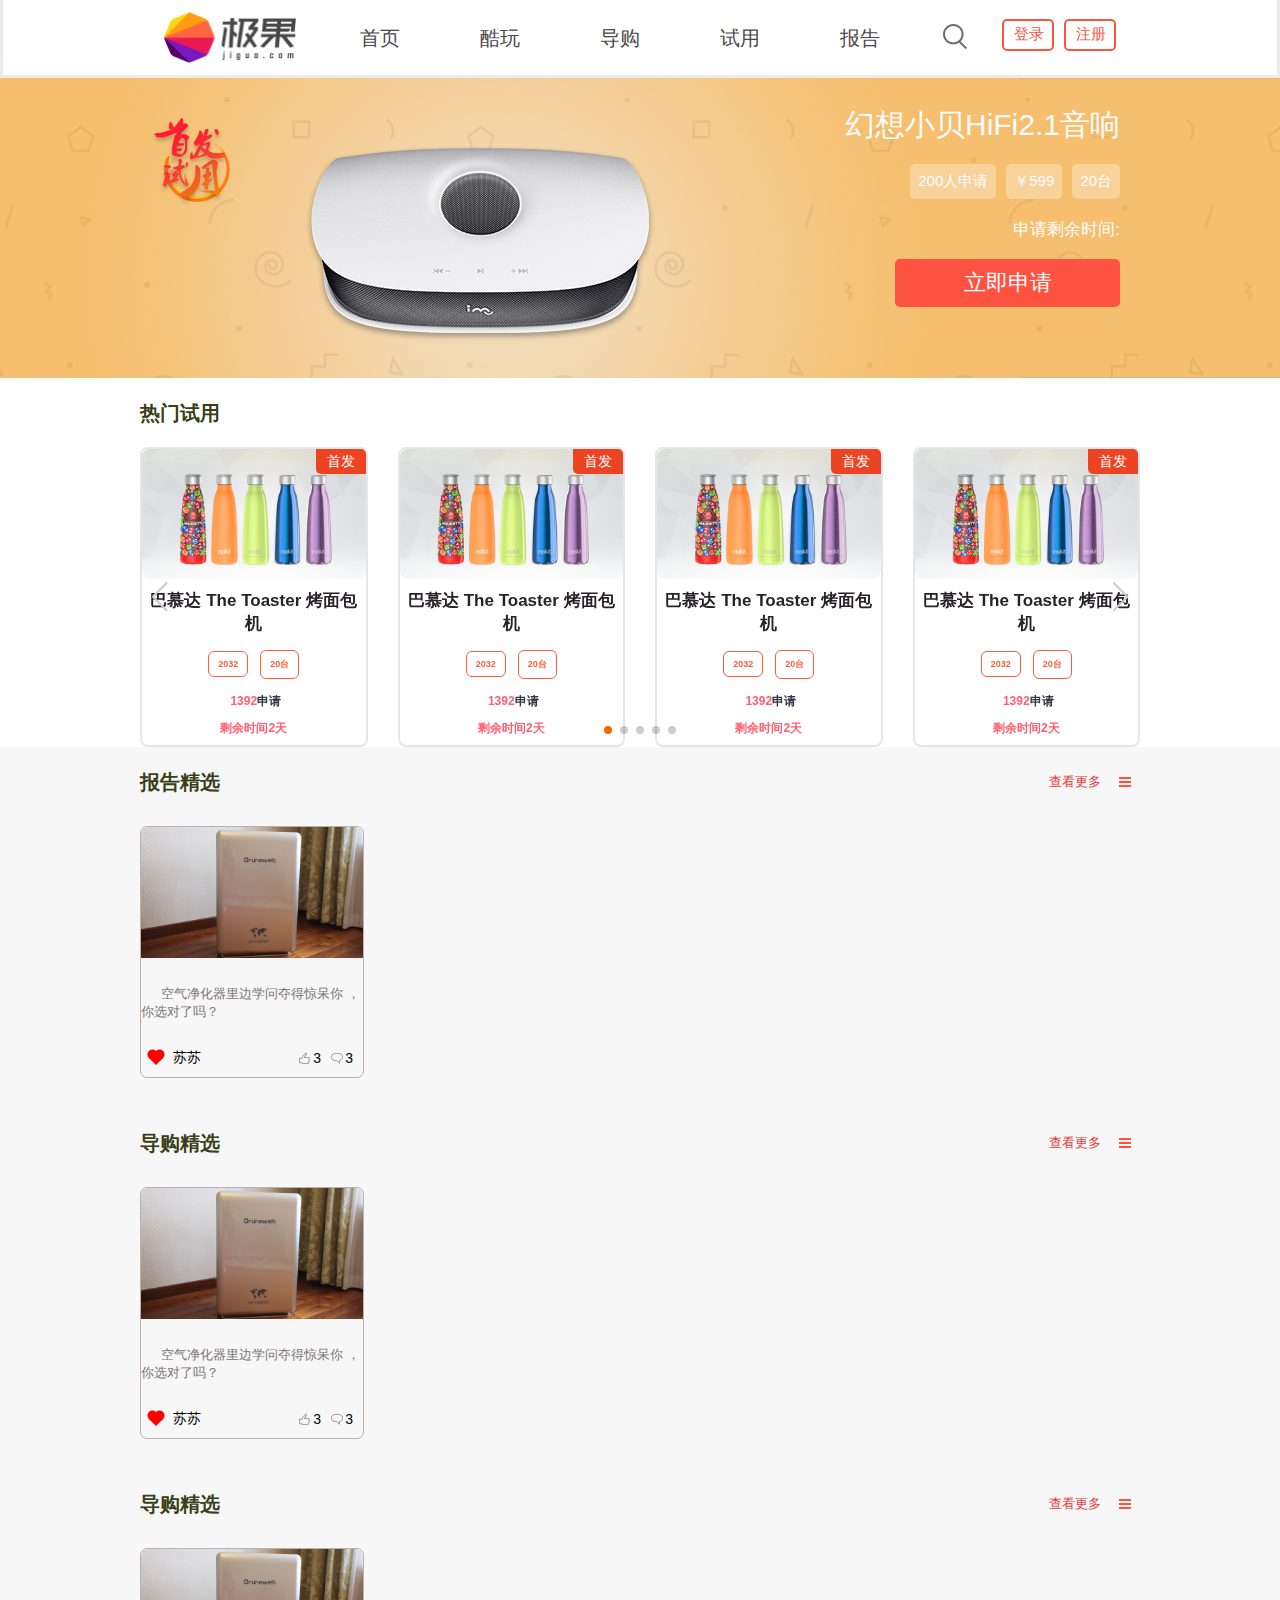
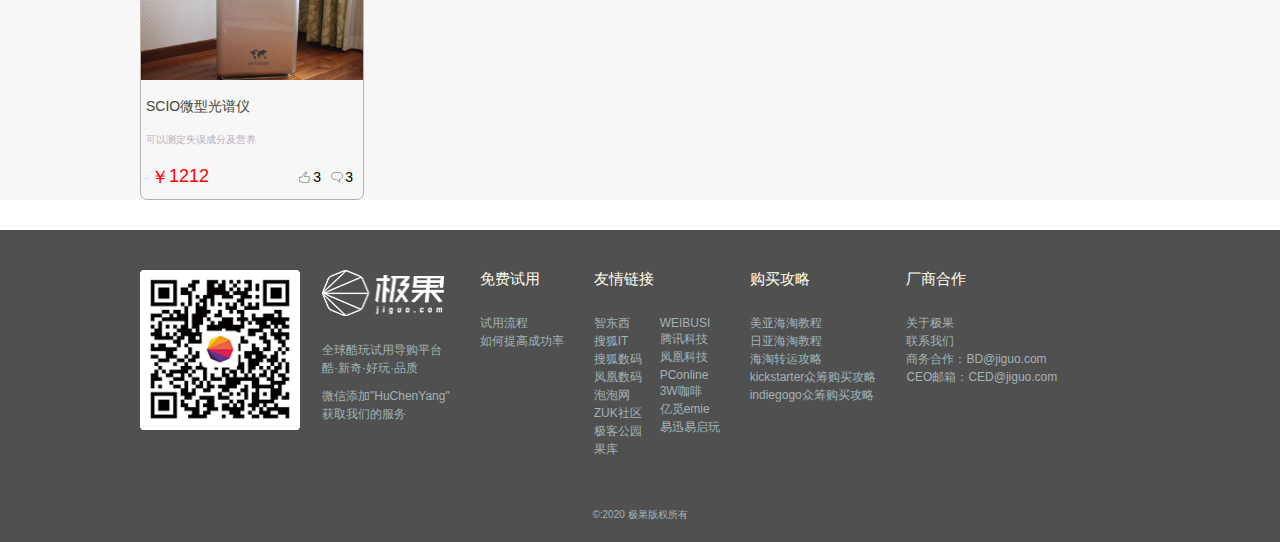
<file: index.html>
<!DOCTYPE html>
<html lang="en">

<head>
    <meta charset="UTF-8">
    <meta name="viewport" content="width=device-width, initial-scale=1.0">
    <title>首页</title>
    <link rel="stylesheet" href="./layui/css/layui.css">
    <link rel="stylesheet" href="./css/public.css">
    <link rel="stylesheet" href="./css/index.css">
    <link rel="stylesheet" href="./Swiper/swiper-bundle.min.css">
</head>
<style>

</style>

<body>

    <!-- 遮盖 -->
    <div class="login_zz" hidden></div>
    <!-- 网页头部 -->
    <header class="head_total">
        <div class="head_main clearfix">
            <div class="head_img">
                <a href="#"><img src="./image/img/logonew.png" alt="#"></a>
            </div>
            <ul>
                <li>
                    <div><a href="#">首页</a></div>
                    <div><a href="#">首页</a></div>
                </li>
                <li>
                    <div><a href="#">酷玩</a></div>
                    <div><a href="#">酷玩</a></div>
                </li>
                <li>
                    <div><a href="#">导购</a></div>
                    <div><a href="#">导购</a></div>
                </li>
                <li>
                    <div><a href="#">试用</a></div>
                    <div><a href="#">试用</a></div>
                </li>
                <li>
                    <div><a href="#">报告</a></div>
                    <div><a href="#">报告</a></div>
                </li>
            </ul>
            <div>
                <a href="regist.html" class="head_register">注册<a>
                        <a href="#" class="head_login">登录</a>
                        <div class="head_question"></div>
            </div>

            <!-- 登录弹出窗 -->
            <div class="login" hidden>
                <form action="index.html">
                    <div class="login_left">
                        <h2>
                            极果账号登录
                        </h2>
                        <input id="phone" type="text" placeholder="邮箱/手机号/用户名" autocomplete="off" required
                            pattern="[a-zA-Z0-9]{1,10}@[a-zA-Z0-9]{1,5}\.[a-zA-Z0-9]{1,5}|^1[3578]\d{9}$|^[\u4e00-\u9fa5]{2,4}$"
                            title="请输入正确的手机号">
                        <!-- 字母开头，长度在6~18之间，只能包含字母、数字和下划线 -->
                        <input id="password" type="password" placeholder="密码" required pattern="^[a-zA-Z]\w{5,17}$"
                            title="密码错误">
                        <div>
                            <input type="checkbox" id="checkbox"><span>下次自动登录</span>
                            <input type="submit" value="登录" id="login">
                        </div>
                        <div class="rember">
                            <a href="#">注册新账号</a>
                            <a href="#">忘记密码？</a>
                        </div>
                    </div>
                </form>
                <div class="login_right">
                    <img id="closeOff" src="./image/icon/clos.png" alt="">
                    <h3>社交网络账号登录</h3>
                    <img class="weixin" src="./image/icon/weixin_code.jpg" alt="">
                    <div class="fenxiang">
                        <a href="#" class="weibo">微博</a>
                        <a href="#" class="qq">QQ</a>
                    </div>
                </div>
            </div>
        </div>
    </header>


    <!-- 网页中部 -->
    <section>

        <!-- 头部背景 -->
        <div class="center_heard">
            <div class="center_heard_inner">
                <div class="center_heard_h">
                    <h1>幻想小贝HiFi2.1音响</h1>
                    <ul class="center_heard_h_t">
                        <li><a href="#">200人申请</a></li>
                        <li><a href="#">￥599</a></li>
                        <li><a href="#">20台</a></li>
                    </ul>
                    <div class="center_heard_h_c">申请剩余时间: <span id="countdown"></span></div>
                    <div class="center_heard_h_b"><button onclick="window.location.href='#'">立即申请</div>
                </div>
            </div>
        </div>

        <h2>热门试用</h2>
        <!-- 轮播图 -->
        <div class="swiper-container">

            <div class="swiper-wrapper">
                <div class="swiper-slide">
                    <a href="#"><img src="./image/img/hot9.jpg" alt="#"></a>
                    <p class="lunbo_p">巴慕达 The Toaster 烤面包机</p>
                    <div><a href="#">2032</a><a href="#">20台</a></div>
                    <p class="lunbo_p1"><span>1392</span>申请</p>
                    <p class="lunbo_p2">剩余时间2天</p>
                    <span class="lunbo_span_1">首发</span>
                </div>
                <div class="swiper-slide">
                    <a href="#"><img src="./image/img/hot9.jpg" alt="#"></a>
                    <p class="lunbo_p">巴慕达 The Toaster 烤面包机</p>
                    <div><a href="#">2032</a><a href="#">20台</a></div>
                    <p class="lunbo_p1"><span>1392</span>申请</p>
                    <p class="lunbo_p2">剩余时间2天</p>
                    <span class="lunbo_span_1">首发</span>
                </div>
                <div class="swiper-slide">
                    <a href="#"><img src="./image/img/hot9.jpg" alt="#"></a>
                    <p class="lunbo_p">巴慕达 The Toaster 烤面包机</p>
                    <div><a href="#">2032</a><a href="#">20台</a></div>
                    <p class="lunbo_p1"><span>1392</span>申请</p>
                    <p class="lunbo_p2">剩余时间2天</p>
                    <span class="lunbo_span_1">首发</span>
                </div>
                <div class="swiper-slide">
                    <a href="#"><img src="./image/img/hot9.jpg" alt="#"></a>
                    <p class="lunbo_p">巴慕达 The Toaster 烤面包机</p>
                    <div><a href="#">2032</a><a href="#">20台</a></div>
                    <p class="lunbo_p1"><span>1392</span>申请</p>
                    <p class="lunbo_p2">剩余时间2天</p>
                    <span class="lunbo_span_1">首发</span>
                </div>
                <div class="swiper-slide">
                    <a href="#"><img src="./image/img/hot9.jpg" alt="#"></a>
                    <p class="lunbo_p">巴慕达 The Toaster 烤面包机</p>
                    <div><a href="#">2032</a><a href="#">20台</a></div>
                    <p class="lunbo_p1"><span>1392</span>申请</p>
                    <p class="lunbo_p2">剩余时间2天</p>
                    <span class="lunbo_span_1">首发</span>
                </div>
                <div class="swiper-slide">
                    <a href="#"><img src="./image/img/hot9.jpg" alt="#"></a>
                    <p class="lunbo_p">巴慕达 The Toaster 烤面包机</p>
                    <div><a href="#">2032</a><a href="#">20台</a></div>
                    <p class="lunbo_p1"><span>1392</span>申请</p>
                    <p class="lunbo_p2">剩余时间2天</p>
                    <span class="lunbo_span_1">首发</span>
                </div>
                <div class="swiper-slide">
                    <a href="#"><img src="./image/img/hot9.jpg" alt="#"></a>
                    <p class="lunbo_p">巴慕达 The Toaster 烤面包机</p>
                    <div><a href="#">2032</a><a href="#">20台</a></div>
                    <p class="lunbo_p1"><span>1392</span>申请</p>
                    <p class="lunbo_p2">剩余时间2天</p>
                    <span class="lunbo_span_1">首发</span>
                </div>
                <div class="swiper-slide">
                    <a href="#"><img src="./image/img/hot9.jpg" alt="#"></a>
                    <p class="lunbo_p">巴慕达 The Toaster 烤面包机</p>
                    <div><a href="#">2032</a><a href="#">20台</a></div>
                    <p class="lunbo_p1"><span>1392</span>申请</p>
                    <p class="lunbo_p2">剩余时间2天</p>
                    <span class="lunbo_span_1">首发</span>
                </div>
                <div class="swiper-slide">
                    <a href="#"><img src="./image/img/hot9.jpg" alt="#"></a>
                    <p class="lunbo_p">巴慕达 The Toaster 烤面包机</p>
                    <div><a href="#">2032</a><a href="#">20台</a></div>
                    <p class="lunbo_p1"><span>1392</span>申请</p>
                    <p class="lunbo_p2">剩余时间2天</p>
                    <span class="lunbo_span_1">首发</span>
                </div>
                <div class="swiper-slide">
                    <a href="#"><img src="./image/img/hot9.jpg" alt="#"></a>
                    <p class="lunbo_p">巴慕达 The Toaster 烤面包机</p>
                    <div><a href="#">2032</a><a href="#">20台</a></div>
                    <p class="lunbo_p1"><span>1392</span>申请</p>
                    <p class="lunbo_p2">剩余时间2天</p>
                    <span class="lunbo_span_1">首发</span>
                </div>
                <div class="swiper-slide">
                    <a href="#"><img src="./image/img/hot9.jpg" alt="#"></a>
                    <p class="lunbo_p">巴慕达 The Toaster 烤面包机</p>
                    <div><a href="#">2032</a><a href="#">20台</a></div>
                    <p class="lunbo_p1"><span>1392</span>申请</p>
                    <p class="lunbo_p2">剩余时间2天</p>
                    <span class="lunbo_span_1">首发</span>
                </div>
                <div class="swiper-slide">
                    <a href="#"><img src="./image/img/hot9.jpg" alt="#"></a>
                    <p class="lunbo_p">巴慕达 The Toaster 烤面包机</p>
                    <div><a href="#">2032</a><a href="#">20台</a></div>
                    <p class="lunbo_p1"><span>1392</span>申请</p>
                    <p class="lunbo_p2">剩余时间2天</p>
                    <span class="lunbo_span_1">首发</span>
                </div>
                <div class="swiper-slide">
                    <a href="#"><img src="./image/img/hot9.jpg" alt="#"></a>
                    <p class="lunbo_p">巴慕达 The Toaster 烤面包机</p>
                    <div><a href="#">2032</a><a href="#">20台</a></div>
                    <p class="lunbo_p1"><span>1392</span>申请</p>
                    <p class="lunbo_p2">剩余时间2天</p>
                    <span class="lunbo_span_1">首发</span>
                </div>
                <div class="swiper-slide">
                    <a href="#"><img src="./image/img/hot9.jpg" alt="#"></a>
                    <p class="lunbo_p">巴慕达 The Toaster 烤面包机</p>
                    <div><a href="#">2032</a><a href="#">20台</a></div>
                    <p class="lunbo_p1"><span>1392</span>申请</p>
                    <p class="lunbo_p2">剩余时间2天</p>
                    <span class="lunbo_span_1">首发</span>
                </div>
                <div class="swiper-slide">
                    <a href="#"><img src="./image/img/hot9.jpg" alt="#"></a>
                    <p class="lunbo_p">巴慕达 The Toaster 烤面包机</p>
                    <div><a href="#">2032</a><a href="#">20台</a></div>
                    <p class="lunbo_p1"><span>1392</span>申请</p>
                    <p class="lunbo_p2">剩余时间2天</p>
                    <span class="lunbo_span_1">首发</span>
                </div>
                <div class="swiper-slide">
                    <a href="#"><img src="./image/img/hot9.jpg" alt="#"></a>
                    <p class="lunbo_p">巴慕达 The Toaster 烤面包机</p>
                    <div><a href="#">2032</a><a href="#">20台</a></div>
                    <p class="lunbo_p1"><span>1392</span>申请</p>
                    <p class="lunbo_p2">剩余时间2天</p>
                    <span class="lunbo_span_1">首发</span>
                </div>
                <div class="swiper-slide">
                    <a href="#"><img src="./image/img/hot9.jpg" alt="#"></a>
                    <p class="lunbo_p">巴慕达 The Toaster 烤面包机</p>
                    <div><a href="#">2032</a><a href="#">20台</a></div>
                    <p class="lunbo_p1"><span>1392</span>申请</p>
                    <p class="lunbo_p2">剩余时间2天</p>
                    <span class="lunbo_span_1">首发</span>
                </div>
            </div>
            <!-- 如果需要分页器 -->
            <div class="swiper-pagination"></div>

            <!-- 如果需要导航按钮 -->
            <div class="swiper-button-prev"></div>
            <div class="swiper-button-next"></div>


        </div>


        <!-- 详情页面 -->

        <div class="center_deta">
            <div class="center_deta_inner">
                <!-- 报告精选 -->
                <div class="center_deta_b">
                    <div>
                        <h2>报告精选</h2>
                        <div>查看更多</div>
                    </div>

                    <ul>
                        <li>
                            <div><img src="./image/img/bg1.jpg" alt="#"></div>
                            <p><a href="#">空气净化器里边学问夺得惊呆你 ，你选对了吗？</a></p>
                            <div>
                                <div>
                                    <div class="loveRed"></div>
                                    <div>苏苏</div>
                                </div>
                                <div>
                                    <div class="aaa">3 </div>
                                    <div>3</div>
                                </div>
                            </div>
                        </li>
                    </ul>
                </div>

                <!-- 导购精选 -->
                <div class="center_deta_d">
                    <div>
                        <h2>导购精选</h2>
                        <div>查看更多</div>
                    </div>

                    <ul>
                        <li>
                            <div><img src="./image/img/bg1.jpg" alt="#"></div>
                            <p><a href="#">空气净化器里边学问夺得惊呆你 ，你选对了吗？</a></p>
                            <div>
                                <div>
                                    <div class="loveRed"></div>
                                    <div>苏苏</div>
                                </div>
                                <div>
                                    <div class="aaa">3 </div>
                                    <div>3</div>
                                </div>
                            </div>
                        </li>
                    </ul>
                </div>

                <!-- 发现酷玩 -->
                <div class="center_deta_f">
                    <div>
                        <h2>导购精选</h2>
                        <div>查看更多</div>
                    </div>

                    <ul>
                        <li>
                            <div><img src="./image/img/bg1.jpg" alt="#"></div>
                            <p class="center_deta_f_text">
                                <div class="center_deta_f_text-1">SCIO微型光谱仪</div>
                                <div class="center_deta_f_text-2">可以测定失误成分及营养</div>
                            </p>
                            <div>
                                <div class="price_out">
                                    <span>￥</span>
                                    <span id="price_index">1212</span>
                                </div>
                                <div>
                                    <div class="aaa">3 </div>
                                    <div>3</div>
                                </div>
                            </div>
                        </li>
                    </ul>
                </div>
            </div>
        </div>









    </section>




    <!-- 网页底部 -->
    <footer class="footer_total">
        <div class="footer_main clearfix">
            <div class="footer_picture">
                <img src="./image/img/code.png" alt="#" class="footer_erweima">
            </div>
            <div class="footer_nav">
                <dl>
                    <dt><img src="./image/img/logoImg.jpg" alt="#"></dt>
                    <dd><a href="#">全球酷玩试用导购平台</a></dd>
                    <dd class="footer_jian"><a href="#">酷·新奇·好玩·品质</a></dd>
                    <dd><a href="#">微信添加"HuChenYang"</a></dd>
                    <dd><a href="#">获取我们的服务</a></dd>
                </dl>
                <dl>
                    <dt>免费试用</dt>
                    <dd><a href="#">试用流程</a></dd>
                    <dd><a href="#">如何提高成功率</a></dd>
                </dl>
                <dl class="footer_dl_1">
                    <dt>友情链接</dt>
                    <dd><a href="#">智东西</a></dd>
                    <dd><a href="#">搜狐IT</a></dd>
                    <dd><a href="#">搜狐数码</a></dd>
                    <dd><a href="#">凤凰数码</a></dd>
                    <dd><a href="#">泡泡网</a></dd>
                    <dd><a href="#">ZUK社区</a></dd>
                    <dd><a href="#">极客公园</a></dd>
                    <dd><a href="#">果库</a></dd>
                </dl>
                <dl class="footer_dl_2">
                    <dd><a href="#">WEIBUSI</a></dd>
                    <dd><a href="#">腾讯科技</a></dd>
                    <dd><a href="#">凤凰科技</a></dd>
                    <dd><a href="#">PConline</a></dd>
                    <dd><a href="#">3W咖啡</a></dd>
                    <dd><a href="#">亿觅emie</a></dd>
                    <dd><a href="#">易迅易启玩</a></dd>
                </dl>
                <dl>
                    <dt>购买攻略</dt>
                    <dd><a href="#">美亚海淘教程</a></dd>
                    <dd><a href="#">日亚海淘教程</a></dd>
                    <dd><a href="#">海淘转运攻略</a></dd>
                    <dd><a href="#">kickstarter众筹购买攻略</a></dd>
                    <dd><a href="#">indiegogo众筹购买攻略</a></dd>
                </dl>
                <dl>
                    <dt>厂商合作</dt>
                    <dd><a href="#">关于极果</a></dd>
                    <dd><a href="#">联系我们</a></dd>
                    <dd><a href="#">商务合作：BD@jiguo.com</a></dd>
                    <dd><a href="#">CEO邮箱：CED@jiguo.com</a></dd>
                </dl>
            </div>
        </div>
        <div class="footer_btm">
            &copy:2020 极果版权所有
        </div>
        <div class="footer_return">

        </div>
    </footer>
</body>

</html>
<script src="./js/jquery-3.5.1.min.js"></script>
<script src="./layui/layui.js"></script>
<script src="./js/public.js"></script>
<script src="./Swiper/swiper-bundle.min.js"></script>
<script src="./js/index.js"></script>





<!-- 轮播图 -->
<script>
    var mySwiper = new Swiper('.swiper-container', {
        direction: 'horizontal', // 水平切换选项
        loop: true, // 循环模式选项
        slidesPerView: 4,
        slidesPerGroup: 4,
        slidesPerGroupSkip: 4,
        spaceBetween: 30,
        autoplay: {
            delay: 3000,
        }, //自动播放
        speed: 2000,



        // 如果需要分页器
        pagination: {
            el: '.swiper-pagination',
            clickable: true,
        },

        // 如果需要前进后退按钮
        navigation: {
            nextEl: '.swiper-button-next',
            prevEl: '.swiper-button-prev',
        },
    })
    //鼠标滑过pagination控制swiper切换
    for (i = 0; i < mySwiper.pagination.bullets.length; i++) {
        mySwiper.pagination.bullets[i].onmouseover = function () {
            this.click();
        };
    }
</script>

<!-- Layui -->
<script>
    $('.footer_btm').click(function () {
        layui.use('layer', function () {
            var layer = layui.layer;
            layer.alert('王帅是傻逼')
        })
    })
</script>
</file>
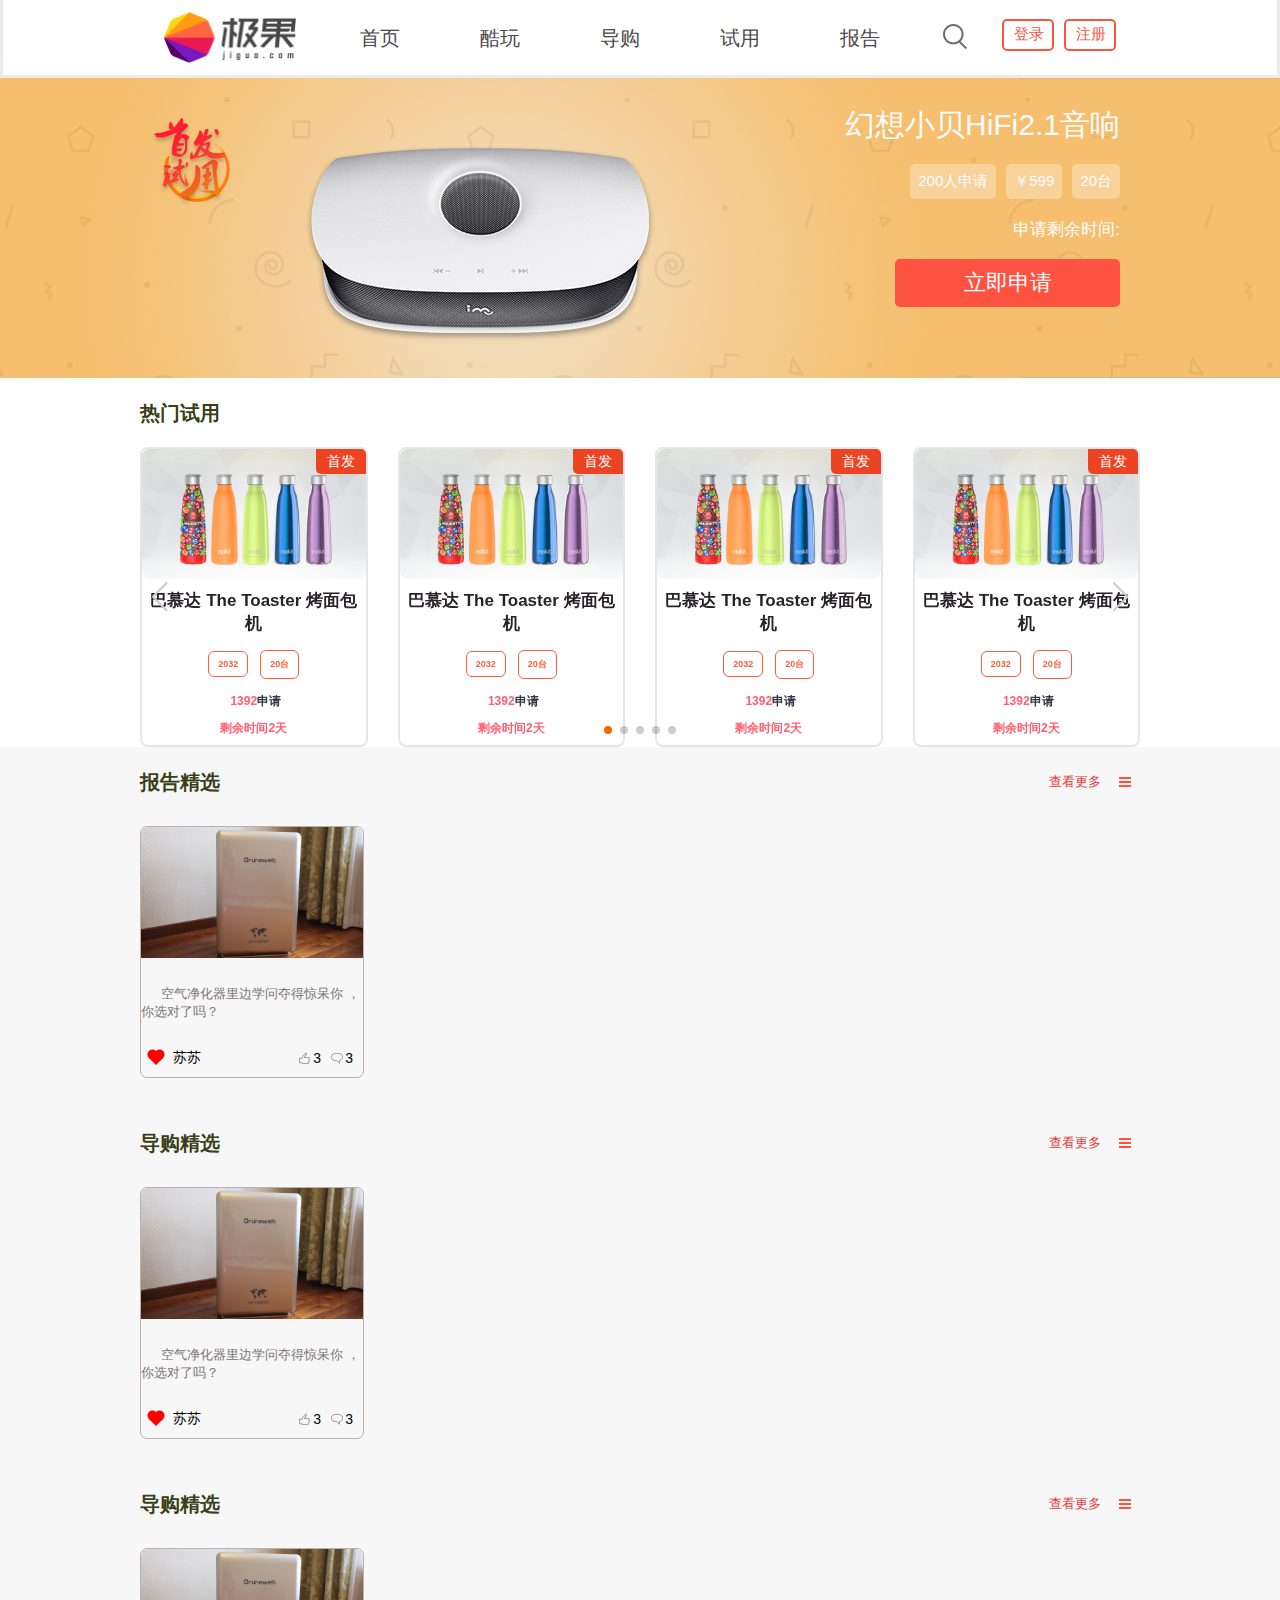
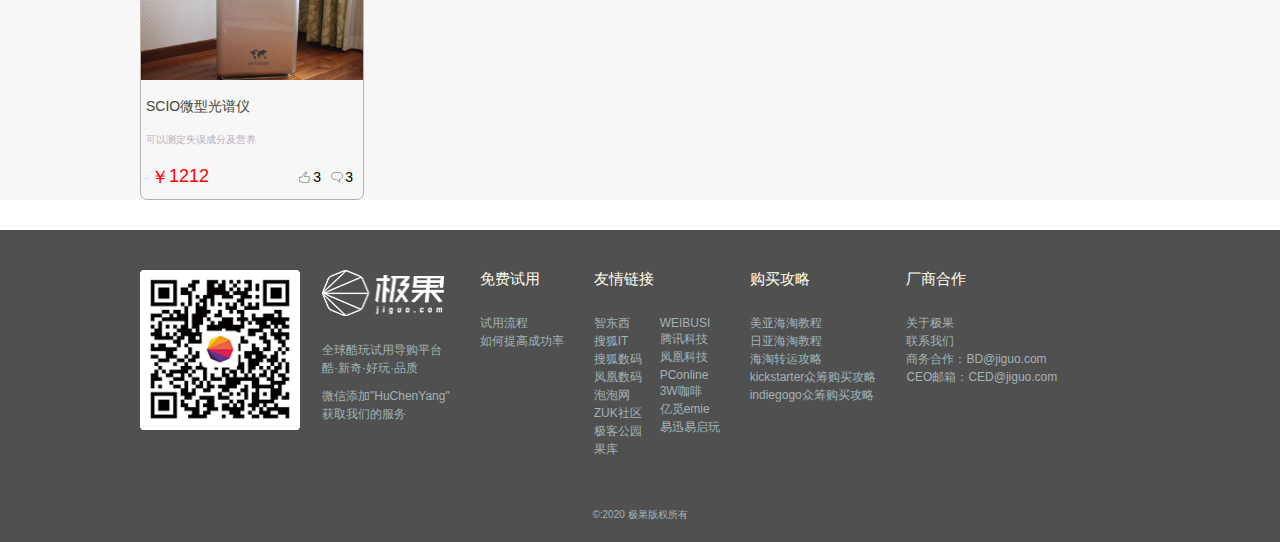
<file: src/index.html>
<!DOCTYPE html>
<html lang="en">

<head>
    <meta charset="UTF-8">
    <meta name="viewport" content="width=device-width, initial-scale=1.0">
    <title>首页</title>
    <link rel="stylesheet" href="../layui/css/layui.css">
    <link rel="stylesheet" href="../css/public.css">
    <link rel="stylesheet" href="../css/index.css">
    <link rel="stylesheet" href="../Swiper/swiper-bundle.min.css">
</head>
<style>

</style>

<body>

    <!-- 遮盖 -->
    <div class="login_zz" hidden></div>
    <!-- 网页头部 -->
    <header class="head_total">
        <div class="head_main clearfix">
            <div class="head_img">
                <a href="#"><img src="../image/img/logonew.png" alt="#"></a>
            </div>
            <ul>
                <li>
                    <div><a href="#">首页</a></div>
                    <div><a href="#">首页</a></div>
                </li>
                <li>
                    <div><a href="#">酷玩</a></div>
                    <div><a href="#">酷玩</a></div>
                </li>
                <li>
                    <div><a href="#">导购</a></div>
                    <div><a href="#">导购</a></div>
                </li>
                <li>
                    <div><a href="#">试用</a></div>
                    <div><a href="#">试用</a></div>
                </li>
                <li>
                    <div><a href="#">报告</a></div>
                    <div><a href="#">报告</a></div>
                </li>
            </ul>
            <div>
                <a href="regist.html" class="head_register">注册<a>
                        <a href="#" class="head_login">登录</a>
                        <div class="head_question"></div>
            </div>

            <!-- 登录弹出窗 -->
            <div class="login" hidden>
                <form action="index.html">
                    <div class="login_left">
                        <h2>
                            极果账号登录
                        </h2>
                        <input id="phone" type="text" placeholder="邮箱/手机号/用户名" autocomplete="off" required
                            pattern="[a-zA-Z0-9]{1,10}@[a-zA-Z0-9]{1,5}\.[a-zA-Z0-9]{1,5}|^1[3578]\d{9}$|^[\u4e00-\u9fa5]{2,4}$"
                            title="请输入正确的手机号">
                        <!-- 字母开头，长度在6~18之间，只能包含字母、数字和下划线 -->
                        <input id="password" type="password" placeholder="密码" required pattern="^[a-zA-Z]\w{5,17}$"
                            title="密码错误">
                        <div>
                            <input type="checkbox" id="checkbox"><span>下次自动登录</span>
                            <input type="submit" value="登录" id="login">
                        </div>
                        <div class="rember">
                            <a href="#">注册新账号</a>
                            <a href="#">忘记密码？</a>
                        </div>
                    </div>
                </form>
                <div class="login_right">
                    <img id="closeOff" src="../image/icon/clos.png" alt="">
                    <h3>社交网络账号登录</h3>
                    <img class="weixin" src="../image/icon/weixin_code.jpg" alt="">
                    <div class="fenxiang">
                        <a href="#" class="weibo">微博</a>
                        <a href="#" class="qq">QQ</a>
                    </div>
                </div>
            </div>
        </div>
    </header>


    <!-- 网页中部 -->
    <section>

        <!-- 头部背景 -->
        <div class="center_heard">
            <div class="center_heard_inner">
                <div class="center_heard_h">
                    <h1>幻想小贝HiFi2.1音响</h1>
                    <ul class="center_heard_h_t">
                        <li><a href="#">200人申请</a></li>
                        <li><a href="#">￥599</a></li>
                        <li><a href="#">20台</a></li>
                    </ul>
                    <div class="center_heard_h_c">申请剩余时间: <span id="countdown"></span></div>
                    <div class="center_heard_h_b"><button onclick="window.location.href='#'">立即申请</div>
                </div>
            </div>
        </div>

        <h2>热门试用</h2>
        <!-- 轮播图 -->
        <div class="swiper-container">

            <div class="swiper-wrapper">
                <div class="swiper-slide">
                    <a href="#"><img src="../image/img/hot9.jpg" alt="#"></a>
                    <p class="lunbo_p">巴慕达 The Toaster 烤面包机</p>
                    <div><a href="#">2032</a><a href="#">20台</a></div>
                    <p class="lunbo_p1"><span>1392</span>申请</p>
                    <p class="lunbo_p2">剩余时间2天</p>
                    <span class="lunbo_span_1">首发</span>
                </div>
                <div class="swiper-slide">
                    <a href="#"><img src="../image/img/hot9.jpg" alt="#"></a>
                    <p class="lunbo_p">巴慕达 The Toaster 烤面包机</p>
                    <div><a href="#">2032</a><a href="#">20台</a></div>
                    <p class="lunbo_p1"><span>1392</span>申请</p>
                    <p class="lunbo_p2">剩余时间2天</p>
                    <span class="lunbo_span_1">首发</span>
                </div>
                <div class="swiper-slide">
                    <a href="#"><img src="../image/img/hot9.jpg" alt="#"></a>
                    <p class="lunbo_p">巴慕达 The Toaster 烤面包机</p>
                    <div><a href="#">2032</a><a href="#">20台</a></div>
                    <p class="lunbo_p1"><span>1392</span>申请</p>
                    <p class="lunbo_p2">剩余时间2天</p>
                    <span class="lunbo_span_1">首发</span>
                </div>
                <div class="swiper-slide">
                    <a href="#"><img src="../image/img/hot9.jpg" alt="#"></a>
                    <p class="lunbo_p">巴慕达 The Toaster 烤面包机</p>
                    <div><a href="#">2032</a><a href="#">20台</a></div>
                    <p class="lunbo_p1"><span>1392</span>申请</p>
                    <p class="lunbo_p2">剩余时间2天</p>
                    <span class="lunbo_span_1">首发</span>
                </div>
                <div class="swiper-slide">
                    <a href="#"><img src="../image/img/hot9.jpg" alt="#"></a>
                    <p class="lunbo_p">巴慕达 The Toaster 烤面包机</p>
                    <div><a href="#">2032</a><a href="#">20台</a></div>
                    <p class="lunbo_p1"><span>1392</span>申请</p>
                    <p class="lunbo_p2">剩余时间2天</p>
                    <span class="lunbo_span_1">首发</span>
                </div>
                <div class="swiper-slide">
                    <a href="#"><img src="../image/img/hot9.jpg" alt="#"></a>
                    <p class="lunbo_p">巴慕达 The Toaster 烤面包机</p>
                    <div><a href="#">2032</a><a href="#">20台</a></div>
                    <p class="lunbo_p1"><span>1392</span>申请</p>
                    <p class="lunbo_p2">剩余时间2天</p>
                    <span class="lunbo_span_1">首发</span>
                </div>
                <div class="swiper-slide">
                    <a href="#"><img src="../image/img/hot9.jpg" alt="#"></a>
                    <p class="lunbo_p">巴慕达 The Toaster 烤面包机</p>
                    <div><a href="#">2032</a><a href="#">20台</a></div>
                    <p class="lunbo_p1"><span>1392</span>申请</p>
                    <p class="lunbo_p2">剩余时间2天</p>
                    <span class="lunbo_span_1">首发</span>
                </div>
                <div class="swiper-slide">
                    <a href="#"><img src="../image/img/hot9.jpg" alt="#"></a>
                    <p class="lunbo_p">巴慕达 The Toaster 烤面包机</p>
                    <div><a href="#">2032</a><a href="#">20台</a></div>
                    <p class="lunbo_p1"><span>1392</span>申请</p>
                    <p class="lunbo_p2">剩余时间2天</p>
                    <span class="lunbo_span_1">首发</span>
                </div>
                <div class="swiper-slide">
                    <a href="#"><img src="../image/img/hot9.jpg" alt="#"></a>
                    <p class="lunbo_p">巴慕达 The Toaster 烤面包机</p>
                    <div><a href="#">2032</a><a href="#">20台</a></div>
                    <p class="lunbo_p1"><span>1392</span>申请</p>
                    <p class="lunbo_p2">剩余时间2天</p>
                    <span class="lunbo_span_1">首发</span>
                </div>
                <div class="swiper-slide">
                    <a href="#"><img src="../image/img/hot9.jpg" alt="#"></a>
                    <p class="lunbo_p">巴慕达 The Toaster 烤面包机</p>
                    <div><a href="#">2032</a><a href="#">20台</a></div>
                    <p class="lunbo_p1"><span>1392</span>申请</p>
                    <p class="lunbo_p2">剩余时间2天</p>
                    <span class="lunbo_span_1">首发</span>
                </div>
                <div class="swiper-slide">
                    <a href="#"><img src="../image/img/hot9.jpg" alt="#"></a>
                    <p class="lunbo_p">巴慕达 The Toaster 烤面包机</p>
                    <div><a href="#">2032</a><a href="#">20台</a></div>
                    <p class="lunbo_p1"><span>1392</span>申请</p>
                    <p class="lunbo_p2">剩余时间2天</p>
                    <span class="lunbo_span_1">首发</span>
                </div>
                <div class="swiper-slide">
                    <a href="#"><img src="../image/img/hot9.jpg" alt="#"></a>
                    <p class="lunbo_p">巴慕达 The Toaster 烤面包机</p>
                    <div><a href="#">2032</a><a href="#">20台</a></div>
                    <p class="lunbo_p1"><span>1392</span>申请</p>
                    <p class="lunbo_p2">剩余时间2天</p>
                    <span class="lunbo_span_1">首发</span>
                </div>
                <div class="swiper-slide">
                    <a href="#"><img src="../image/img/hot9.jpg" alt="#"></a>
                    <p class="lunbo_p">巴慕达 The Toaster 烤面包机</p>
                    <div><a href="#">2032</a><a href="#">20台</a></div>
                    <p class="lunbo_p1"><span>1392</span>申请</p>
                    <p class="lunbo_p2">剩余时间2天</p>
                    <span class="lunbo_span_1">首发</span>
                </div>
                <div class="swiper-slide">
                    <a href="#"><img src="../image/img/hot9.jpg" alt="#"></a>
                    <p class="lunbo_p">巴慕达 The Toaster 烤面包机</p>
                    <div><a href="#">2032</a><a href="#">20台</a></div>
                    <p class="lunbo_p1"><span>1392</span>申请</p>
                    <p class="lunbo_p2">剩余时间2天</p>
                    <span class="lunbo_span_1">首发</span>
                </div>
                <div class="swiper-slide">
                    <a href="#"><img src="../image/img/hot9.jpg" alt="#"></a>
                    <p class="lunbo_p">巴慕达 The Toaster 烤面包机</p>
                    <div><a href="#">2032</a><a href="#">20台</a></div>
                    <p class="lunbo_p1"><span>1392</span>申请</p>
                    <p class="lunbo_p2">剩余时间2天</p>
                    <span class="lunbo_span_1">首发</span>
                </div>
                <div class="swiper-slide">
                    <a href="#"><img src="../image/img/hot9.jpg" alt="#"></a>
                    <p class="lunbo_p">巴慕达 The Toaster 烤面包机</p>
                    <div><a href="#">2032</a><a href="#">20台</a></div>
                    <p class="lunbo_p1"><span>1392</span>申请</p>
                    <p class="lunbo_p2">剩余时间2天</p>
                    <span class="lunbo_span_1">首发</span>
                </div>
                <div class="swiper-slide">
                    <a href="#"><img src="../image/img/hot9.jpg" alt="#"></a>
                    <p class="lunbo_p">巴慕达 The Toaster 烤面包机</p>
                    <div><a href="#">2032</a><a href="#">20台</a></div>
                    <p class="lunbo_p1"><span>1392</span>申请</p>
                    <p class="lunbo_p2">剩余时间2天</p>
                    <span class="lunbo_span_1">首发</span>
                </div>
            </div>
            <!-- 如果需要分页器 -->
            <div class="swiper-pagination"></div>

            <!-- 如果需要导航按钮 -->
            <div class="swiper-button-prev"></div>
            <div class="swiper-button-next"></div>


        </div>


        <!-- 详情页面 -->

        <div class="center_deta">
            <div class="center_deta_inner">
                <!-- 报告精选 -->
                <div class="center_deta_b">
                    <div>
                        <h2>报告精选</h2>
                        <div>查看更多</div>
                    </div>

                    <ul>
                        <li>
                            <div><img src="../image/img/bg1.jpg" alt="#"></div>
                            <p><a href="#">空气净化器里边学问夺得惊呆你 ，你选对了吗？</a></p>
                            <div>
                                <div>
                                    <div class="loveRed"></div>
                                    <div>苏苏</div>
                                </div>
                                <div>
                                    <div class="aaa">3 </div>
                                    <div>3</div>
                                </div>
                            </div>
                        </li>
                    </ul>
                </div>

                <!-- 导购精选 -->
                <div class="center_deta_d">
                    <div>
                        <h2>导购精选</h2>
                        <div>查看更多</div>
                    </div>

                    <ul>
                        <li>
                            <div><img src="../image/img/bg1.jpg" alt="#"></div>
                            <p><a href="#">空气净化器里边学问夺得惊呆你 ，你选对了吗？</a></p>
                            <div>
                                <div>
                                    <div class="loveRed"></div>
                                    <div>苏苏</div>
                                </div>
                                <div>
                                    <div class="aaa">3 </div>
                                    <div>3</div>
                                </div>
                            </div>
                        </li>
                    </ul>
                </div>

                <!-- 发现酷玩 -->
                <div class="center_deta_f">
                    <div>
                        <h2>导购精选</h2>
                        <div>查看更多</div>
                    </div>

                    <ul>
                        <li>
                            <div><img src="../image/img/bg1.jpg" alt="#"></div>
                            <p class="center_deta_f_text">
                                <div class="center_deta_f_text-1">SCIO微型光谱仪</div>
                                <div class="center_deta_f_text-2">可以测定失误成分及营养</div>
                            </p>
                            <div>
                                <div class="price_out">
                                    <span>￥</span>
                                    <span id="price_index">1212</span>
                                </div>
                                <div>
                                    <div class="aaa">3 </div>
                                    <div>3</div>
                                </div>
                            </div>
                        </li>
                    </ul>
                </div>
            </div>
        </div>









    </section>




    <!-- 网页底部 -->
    <footer class="footer_total">
        <div class="footer_main clearfix">
            <div class="footer_picture">
                <img src="../image/img/code.png" alt="#" class="footer_erweima">
            </div>
            <div class="footer_nav">
                <dl>
                    <dt><img src="../image/img/logoImg.jpg" alt="#"></dt>
                    <dd><a href="#">全球酷玩试用导购平台</a></dd>
                    <dd class="footer_jian"><a href="#">酷·新奇·好玩·品质</a></dd>
                    <dd><a href="#">微信添加"HuChenYang"</a></dd>
                    <dd><a href="#">获取我们的服务</a></dd>
                </dl>
                <dl>
                    <dt>免费试用</dt>
                    <dd><a href="#">试用流程</a></dd>
                    <dd><a href="#">如何提高成功率</a></dd>
                </dl>
                <dl class="footer_dl_1">
                    <dt>友情链接</dt>
                    <dd><a href="#">智东西</a></dd>
                    <dd><a href="#">搜狐IT</a></dd>
                    <dd><a href="#">搜狐数码</a></dd>
                    <dd><a href="#">凤凰数码</a></dd>
                    <dd><a href="#">泡泡网</a></dd>
                    <dd><a href="#">ZUK社区</a></dd>
                    <dd><a href="#">极客公园</a></dd>
                    <dd><a href="#">果库</a></dd>
                </dl>
                <dl class="footer_dl_2">
                    <dd><a href="#">WEIBUSI</a></dd>
                    <dd><a href="#">腾讯科技</a></dd>
                    <dd><a href="#">凤凰科技</a></dd>
                    <dd><a href="#">PConline</a></dd>
                    <dd><a href="#">3W咖啡</a></dd>
                    <dd><a href="#">亿觅emie</a></dd>
                    <dd><a href="#">易迅易启玩</a></dd>
                </dl>
                <dl>
                    <dt>购买攻略</dt>
                    <dd><a href="#">美亚海淘教程</a></dd>
                    <dd><a href="#">日亚海淘教程</a></dd>
                    <dd><a href="#">海淘转运攻略</a></dd>
                    <dd><a href="#">kickstarter众筹购买攻略</a></dd>
                    <dd><a href="#">indiegogo众筹购买攻略</a></dd>
                </dl>
                <dl>
                    <dt>厂商合作</dt>
                    <dd><a href="#">关于极果</a></dd>
                    <dd><a href="#">联系我们</a></dd>
                    <dd><a href="#">商务合作：BD@jiguo.com</a></dd>
                    <dd><a href="#">CEO邮箱：CED@jiguo.com</a></dd>
                </dl>
            </div>
        </div>
        <div class="footer_btm">
            &copy:2020 极果版权所有
        </div>
        <div class="footer_return">

        </div>
    </footer>
</body>

</html>
<script src="../js/jquery-3.5.1.min.js"></script>
<script src="../layui/layui.js"></script>
<script src="../js/public.js"></script>
<script src="../Swiper/swiper-bundle.min.js"></script>
<script src="../js/index.js"></script>





<!-- 轮播图 -->
<script>
    var mySwiper = new Swiper('.swiper-container', {
        direction: 'horizontal', // 水平切换选项
        loop: true, // 循环模式选项
        slidesPerView: 4,
        slidesPerGroup: 4,
        slidesPerGroupSkip: 4,
        spaceBetween: 30,
        autoplay: {
            delay: 3000,
        }, //自动播放
        speed: 2000,



        // 如果需要分页器
        pagination: {
            el: '.swiper-pagination',
            clickable: true,
        },

        // 如果需要前进后退按钮
        navigation: {
            nextEl: '.swiper-button-next',
            prevEl: '.swiper-button-prev',
        },
    })
    //鼠标滑过pagination控制swiper切换
    for (i = 0; i < mySwiper.pagination.bullets.length; i++) {
        mySwiper.pagination.bullets[i].onmouseover = function () {
            this.click();
        };
    }
</script>

<!-- Layui -->
<script>
    $('.footer_btm').click(function () {
        layui.use('layer', function () {
            var layer = layui.layer;
            layer.alert('王帅是傻逼')
        })
    })
</script>
</file>
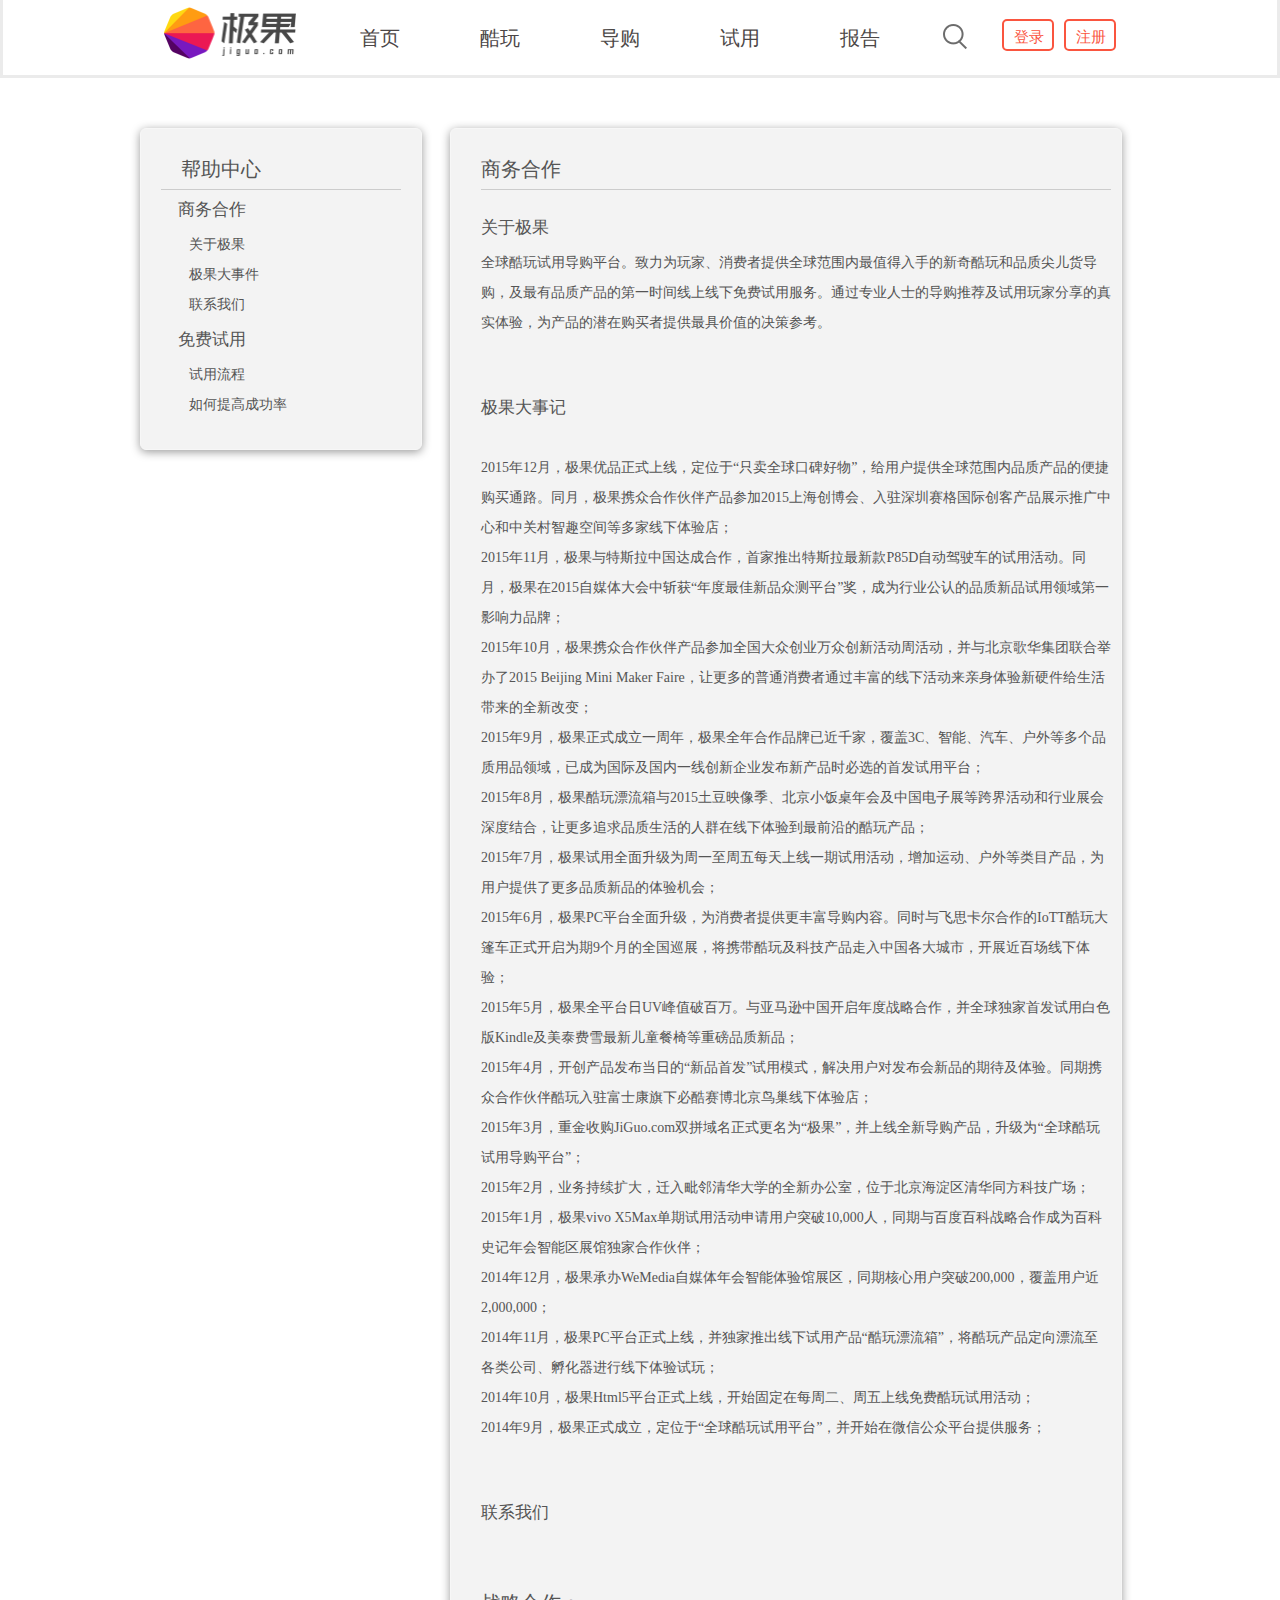
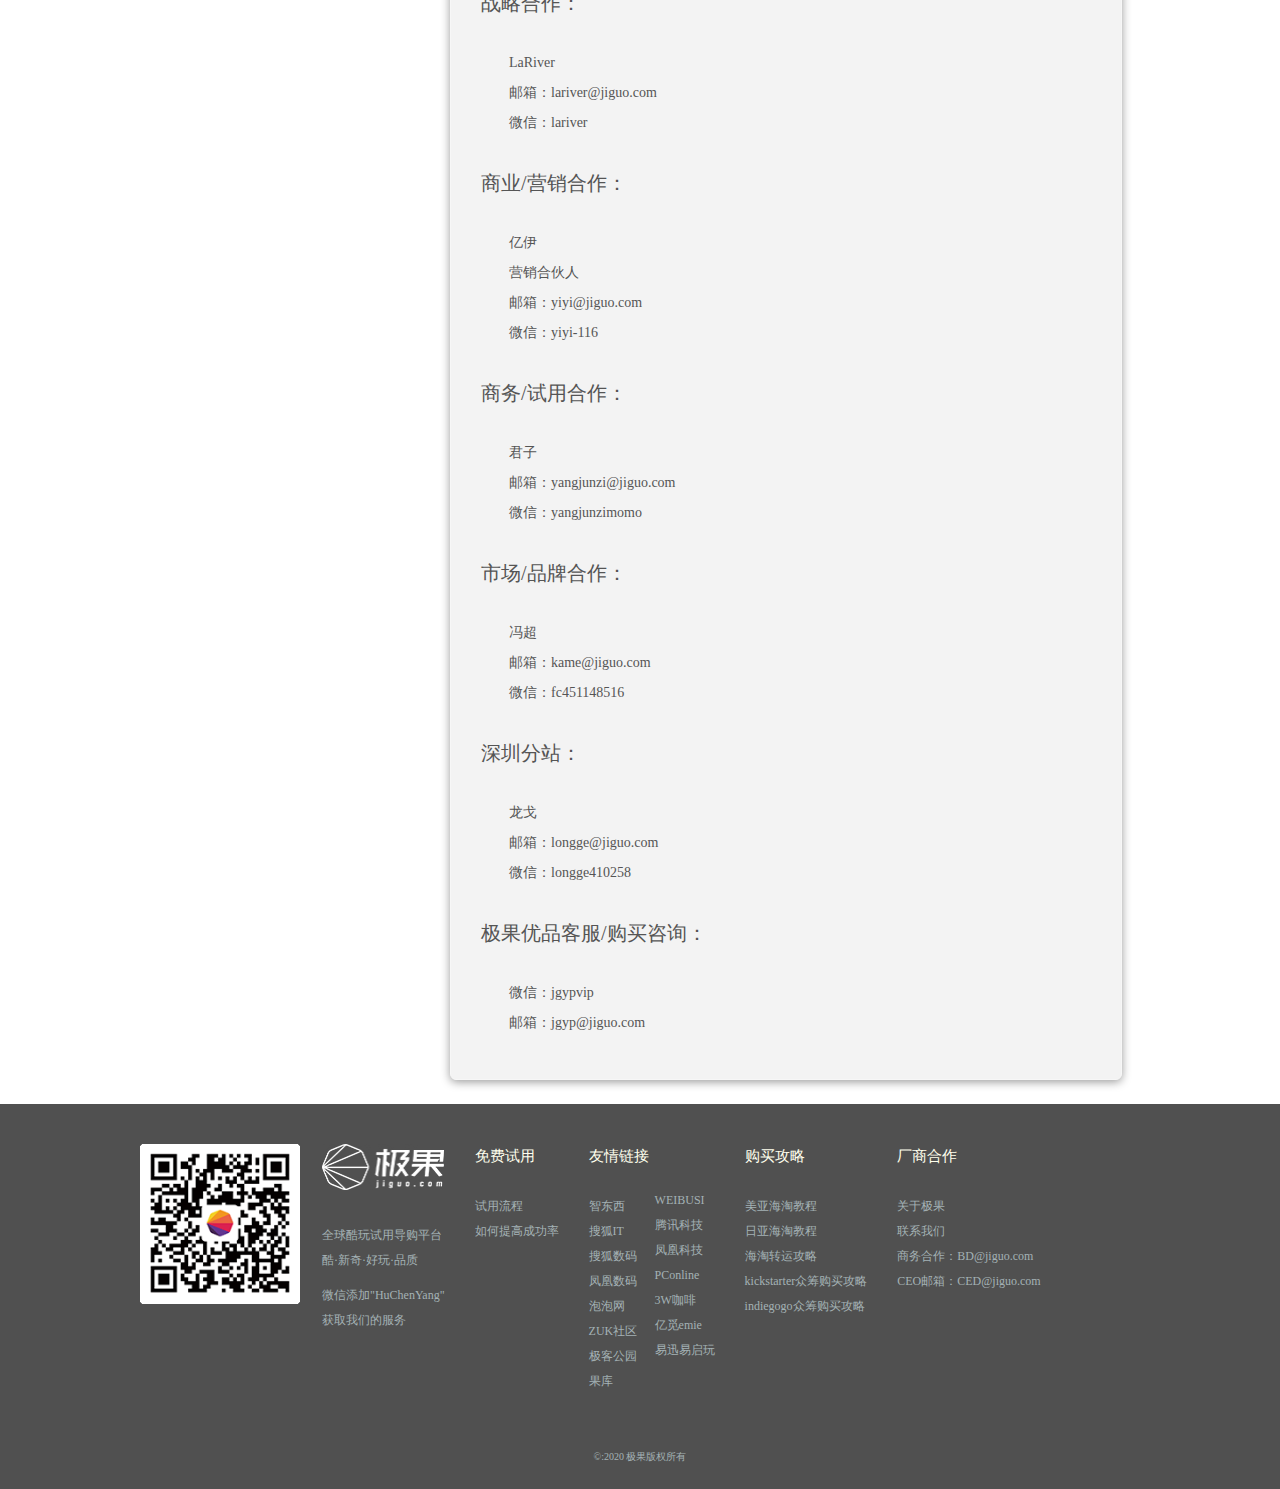
<file: src/about.html>
<!DOCTYPE html>
<html lang="en">
<head>
    <meta charset="UTF-8">
    <meta name="viewport" content="width=device-width, initial-scale=1.0">
    <title>about</title>
    <link rel="stylesheet" href="../style.css">
    <link rel="stylesheet" href="../css/about.css">
    <link rel="stylesheet" href="../css/public.css">
</head>
<body>

    <!-- 遮盖 -->
    <div class="login_zz" hidden></div>
    <!-- 网页头部 -->
    <div class="center">
        
    </div>
    <header class="head_total">
        <div class="head_main clearfix">
            <div class="head_img">
                <a href="#"><img src="../image/img/logonew.png" alt="#"></a>
            </div>
            <ul>
                <li>
                    <div><a href="#">首页</a></div>
                    <div><a href="../index.html">首页</a></div>
                </li>
                <li>
                    <div><a href="#">酷玩</a></div>
                    <div><a href="#">酷玩</a></div>
                </li>
                <li>
                    <div><a href="#">导购</a></div>
                    <div><a href="#">导购</a></div>
                </li>
                <li>
                    <div><a href="#">试用</a></div>
                    <div><a href="#">试用</a></div>
                </li>
                <li>
                    <div><a href="#">报告</a></div>
                    <div><a href="#">报告</a></div>
                </li>
            </ul>
            <div>
                <a href="regist.html" class="head_register">注册<a>
                        <a href="#" class="head_login">登录</a>
                        <div class="head_question"></div>
            </div>

            <!-- 登录弹出窗 -->
            <div class="login" hidden>
                <form action="index.html">
                    <div class="login_left">
                        <h2>
                            极果账号登录
                        </h2>
                        <input id="phone" type="text" placeholder="邮箱/手机号/用户名" autocomplete="off" required
                            pattern="[a-zA-Z0-9]{1,10}@[a-zA-Z0-9]{1,5}\.[a-zA-Z0-9]{1,5}|^1[3578]\d{9}$|^[\u4e00-\u9fa5]{2,4}$"
                            title="请输入正确的手机号">
                        <!-- 字母开头，长度在6~18之间，只能包含字母、数字和下划线 -->
                        <input id="password" type="password" placeholder="密码" required pattern="^[a-zA-Z]\w{5,17}$"
                            title="密码错误">
                        <div>
                            <input type="checkbox" id="checkbox"><span>下次自动登录</span>
                            <input type="submit" value="登录" id="login">
                        </div>
                        <div class="rember">
                            <a href="#">注册新账号</a>
                            <a href="#">忘记密码？</a>
                        </div>
                    </div>
                </form>
                <div class="login_right">
                    <img id="closeOff" src="../image/icon/clos.png" alt="">
                    <h3>社交网络账号登录</h3>
                    <img class="weixin" src="../image/icon/weixin_code.jpg" alt="">
                    <div class="fenxiang">
                        <a href="#" class="weibo">微博</a>
                        <a href="#" class="qq">QQ</a>
                    </div>
                </div>
            </div>
        </div>
    </header>

    <!-- 页面主体 -->
    <div class="center">
        <div class="page-center">
            <div class="page-center-left">
                <div class="page-center-left-box">
                    <div class="h1">
                        帮助中心
                    </div>
                    <div class="write">
                        <dl>
                            <dd>商务合作</dd>
                            <dt>关于极果</dt>
                            <dt>极果大事件</dt>
                            <dt>联系我们</dt>
                        </dl>
                        <dl>
                            <dd>免费试用</dd>
                            <dt>试用流程</dt>
                            <dt>如何提高成功率</dt>
                        </dl>
                    </div>
                </div>
    
            </div>
            <div class="page-center-right">
                <div class="page-center-right-box">
                    <div class="h1">
                        商务合作
                    </div>
                    <div class="write">
                        <dl>
                            <dd>关于极果</dd>
                            <dt>全球酷玩试用导购平台。致力为玩家、消费者提供全球范围内最值得入手的新奇酷玩和品质尖儿货导购，及最有品质产品的第一时间线上线下免费试用服务。通过专业人士的导购推荐及试用玩家分享的真实体验，为产品的潜在购买者提供最具价值的决策参考。</dt><br><br>
                        </dl>
                        <dl>
                            <dd>极果大事记</dd><br>
                            <dt>2015年12月，极果优品正式上线，定位于“只卖全球口碑好物”，给用户提供全球范围内品质产品的便捷购买通路。同月，极果携众合作伙伴产品参加2015上海创博会、入驻深圳赛格国际创客产品展示推广中心和中关村智趣空间等多家线下体验店；<br>
                                2015年11月，极果与特斯拉中国达成合作，首家推出特斯拉最新款P85D自动驾驶车的试用活动。同月，极果在2015自媒体大会中斩获“年度最佳新品众测平台”奖，成为行业公认的品质新品试用领域第一影响力品牌；<br>
                                2015年10月，极果携众合作伙伴产品参加全国大众创业万众创新活动周活动，并与北京歌华集团联合举办了2015 Beijing Mini Maker Faire，让更多的普通消费者通过丰富的线下活动来亲身体验新硬件给生活带来的全新改变；<br>
                                2015年9月，极果正式成立一周年，极果全年合作品牌已近千家，覆盖3C、智能、汽车、户外等多个品质用品领域，已成为国际及国内一线创新企业发布新产品时必选的首发试用平台；<br>
                                2015年8月，极果酷玩漂流箱与2015土豆映像季、北京小饭桌年会及中国电子展等跨界活动和行业展会深度结合，让更多追求品质生活的人群在线下体验到最前沿的酷玩产品；<br>
                                2015年7月，极果试用全面升级为周一至周五每天上线一期试用活动，增加运动、户外等类目产品，为用户提供了更多品质新品的体验机会；<br>
                                2015年6月，极果PC平台全面升级，为消费者提供更丰富导购内容。同时与飞思卡尔合作的IoTT酷玩大篷车正式开启为期9个月的全国巡展，将携带酷玩及科技产品走入中国各大城市，开展近百场线下体验；<br>
                                2015年5月，极果全平台日UV峰值破百万。与亚马逊中国开启年度战略合作，并全球独家首发试用白色版Kindle及美泰费雪最新儿童餐椅等重磅品质新品；<br>
                                2015年4月，开创产品发布当日的“新品首发”试用模式，解决用户对发布会新品的期待及体验。同期携众合作伙伴酷玩入驻富士康旗下必酷赛博北京鸟巢线下体验店；<br>
                                2015年3月，重金收购JiGuo.com双拼域名正式更名为“极果”，并上线全新导购产品，升级为“全球酷玩试用导购平台”；<br>
                                2015年2月，业务持续扩大，迁入毗邻清华大学的全新办公室，位于北京海淀区清华同方科技广场；<br>
                                2015年1月，极果vivo X5Max单期试用活动申请用户突破10,000人，同期与百度百科战略合作成为百科史记年会智能区展馆独家合作伙伴；<br>
                                2014年12月，极果承办WeMedia自媒体年会智能体验馆展区，同期核心用户突破200,000，覆盖用户近2,000,000；<br>
                                2014年11月，极果PC平台正式上线，并独家推出线下试用产品“酷玩漂流箱”，将酷玩产品定向漂流至各类公司、孵化器进行线下体验试玩；<br>
                                2014年10月，极果Html5平台正式上线，开始固定在每周二、周五上线免费酷玩试用活动；<br>
                                2014年9月，极果正式成立，定位于“全球酷玩试用平台”，并开始在微信公众平台提供服务；</dt><br><br>
                        </dl>
                        <dl>
                            <dd>联系我们</dd><br><br>
                            <div class="h2">
                                战略合作：
                            </div><br>
                            <div class="write">
                                <dl>
                                    <dt>LaRiver</dt>
                                    <dt>邮箱：lariver@jiguo.com</dt>
                                    <dt>微信：lariver</dt><br>
                                </dl>
                            </div>
                            <div class="h2">
                                商业/营销合作：
                            </div><br>
                            <div class="write">
                                <dl>
                                    <dt>亿伊</dt>
                                    <dt>营销合伙人</dt>
                                    <dt>邮箱：yiyi@jiguo.com</dt>
                                    <dt>微信：yiyi-116</dt><br>
                                </dl>
                            </div>
                            <div class="h2">
                                商务/试用合作：
                            </div><br>
                            <div class="write">
                                <dl>
                                    <dt>君子</dt>
                                    <dt>邮箱：yangjunzi@jiguo.com</dt>
                                    <dt>微信：yangjunzimomo</dt><br>
                                </dl>
                            </div>
                            <div class="h2">
                                市场/品牌合作：
                            </div><br>
                            <div class="write">
                                <dl>
                                    <dt>冯超</dt>
                                    <dt>邮箱：kame@jiguo.com</dt>
                                    <dt>微信：fc451148516</dt><br>
                                </dl>
                            </div>
                            <div class="h2">
                                深圳分站：
                            </div><br>
                            <div class="write">
                                <dl>
                                    <dt>龙戈</dt>
                                    <dt>邮箱：longge@jiguo.com</dt>
                                    <dt>微信：longge410258</dt><br>
                                </dl>
                            </div>
                            <div class="h2">
                                极果优品客服/购买咨询：
                            </div><br>
                            <div class="write">
                                <dl>
                                    <dt>微信：jgypvip</dt>
                                    <dt>邮箱：jgyp@jiguo.com</dt>
                                </dl>
                            </div>
                        </dl>
                    </div>
                </div>
            </div>
        </div> 
    </div>
    







        <!-- 网页底部 -->
    <footer class="footer_total">
            <div class="footer_main clearfix">
                <div class="footer_picture">
                    <img src="../image/img/code.png" alt="#" class="footer_erweima">
                </div>
                <div class="footer_nav">
                    <dl>
                        <dt><img src="../image/img/logoImg.jpg" alt="#"></dt>
                        <dd><a href="#">全球酷玩试用导购平台</a></dd>
                        <dd class="footer_jian"><a href="#">酷·新奇·好玩·品质</a></dd>
                        <dd><a href="#">微信添加"HuChenYang"</a></dd>
                        <dd><a href="#">获取我们的服务</a></dd>
                    </dl>
                    <dl>
                        <dt>免费试用</dt>
                        <dd><a href="#">试用流程</a></dd>
                        <dd><a href="#">如何提高成功率</a></dd>
                    </dl>
                    <dl class="footer_dl_1">
                        <dt>友情链接</dt>
                        <dd><a href="#">智东西</a></dd>
                        <dd><a href="#">搜狐IT</a></dd>
                        <dd><a href="#">搜狐数码</a></dd>
                        <dd><a href="#">凤凰数码</a></dd>
                        <dd><a href="#">泡泡网</a></dd>
                        <dd><a href="#">ZUK社区</a></dd>
                        <dd><a href="#">极客公园</a></dd>
                        <dd><a href="#">果库</a></dd>
                    </dl>
                    <dl class="footer_dl_2">
                        <dd><a href="#">WEIBUSI</a></dd>
                        <dd><a href="#">腾讯科技</a></dd>
                        <dd><a href="#">凤凰科技</a></dd>
                        <dd><a href="#">PConline</a></dd>
                        <dd><a href="#">3W咖啡</a></dd>
                        <dd><a href="#">亿觅emie</a></dd>
                        <dd><a href="#">易迅易启玩</a></dd>
                    </dl>
                    <dl>
                        <dt>购买攻略</dt>
                        <dd><a href="#">美亚海淘教程</a></dd>
                        <dd><a href="#">日亚海淘教程</a></dd>
                        <dd><a href="#">海淘转运攻略</a></dd>
                        <dd><a href="#">kickstarter众筹购买攻略</a></dd>
                        <dd><a href="#">indiegogo众筹购买攻略</a></dd>
                    </dl>
                    <dl>
                        <dt>厂商合作</dt>
                        <dd><a href="#">关于极果</a></dd>
                        <dd><a href="#">联系我们</a></dd>
                        <dd><a href="#">商务合作：BD@jiguo.com</a></dd>
                        <dd><a href="#">CEO邮箱：CED@jiguo.com</a></dd>
                    </dl>
                </div>
            </div>
            <div class="footer_btm">
                &copy:2020 极果版权所有
            </div>
            <div class="footer_return">
    
            </div>
    </footer>




</body>
</html>
</file>
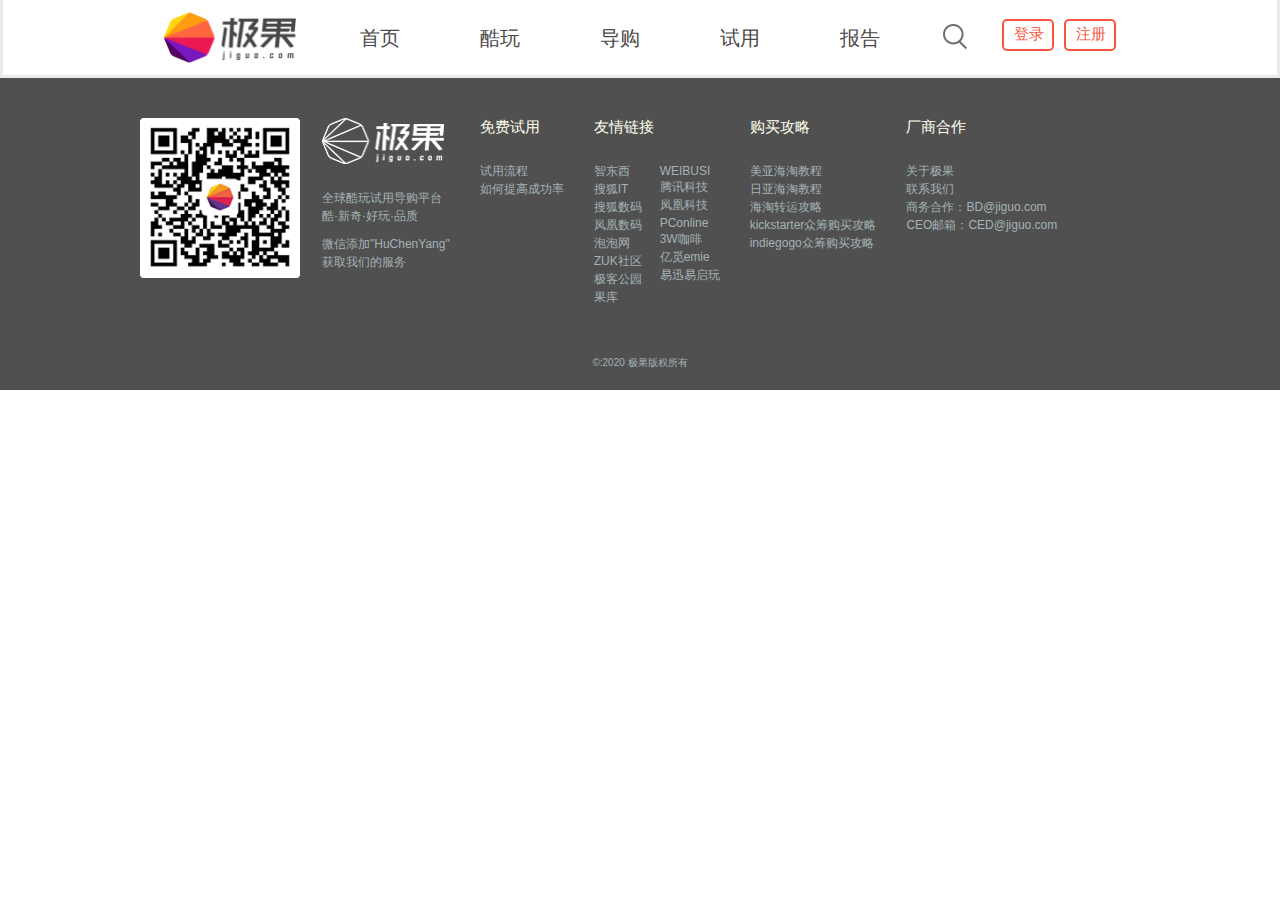
<file: src/public.html>
<!DOCTYPE html>
<html lang="en">

<head>
    <meta charset="UTF-8">
    <meta name="viewport" content="width=device-width, initial-scale=1.0">
    <title>Document</title>
    <link rel="stylesheet" href="../layui/css/layui.css">
    <link rel="stylesheet" href="../css/public.css">
</head>

<body>
    <!-- 遮盖 -->
    <div class="login_zz" hidden></div>
    <!-- 网页头部 -->
    <header class="head_total">
        <div class="head_main clearfix">
            <div class="head_img">
                <a href="#"><img src="../image/img/logonew.png" alt="#"></a>
            </div>
            <ul>
                <li>
                    <div><a href="#">首页</a></div>
                    <div><a href="#">首页</a></div>
                </li>
                <li>
                    <div><a href="#">酷玩</a></div>
                    <div><a href="#">酷玩</a></div>
                </li>
                <li>
                    <div><a href="#">导购</a></div>
                    <div><a href="#">导购</a></div>
                </li>
                <li>
                    <div><a href="#">试用</a></div>
                    <div><a href="#">试用</a></div>
                </li>
                <li>
                    <div><a href="#">报告</a></div>
                    <div><a href="#">报告</a></div>
                </li>
            </ul>
            <div>
                <a href="regist.html" class="head_register">注册<a>
                        <a href="#" class="head_login">登录</a>
                        <div class="head_question"></div>
            </div>

            <!-- 登录弹出窗 -->
            <div class="login" hidden>
                <form action="index.html">
                    <div class="login_left">
                        <h2>
                            极果账号登录
                        </h2>
                        <input id="phone" type="text" placeholder="邮箱/手机号/用户名" autocomplete="off" required
                            pattern="[a-zA-Z0-9]{1,10}@[a-zA-Z0-9]{1,5}\.[a-zA-Z0-9]{1,5}|^1[3578]\d{9}$|^[\u4e00-\u9fa5]{2,4}$"
                            title="请输入正确的手机号">
                        <!-- 字母开头，长度在6~18之间，只能包含字母、数字和下划线 -->
                        <input id="password" type="password" placeholder="密码" required pattern="^[a-zA-Z]\w{5,17}$"
                            title="密码错误">
                        <div>
                            <input type="checkbox" id="checkbox"><span>下次自动登录</span>
                            <input type="submit" value="登录" id="login">
                        </div>
                        <div class="rember">
                            <a href="#">注册新账号</a>
                            <a href="#">忘记密码？</a>
                        </div>
                    </div>
                </form>
                <div class="login_right">
                    <img id="closeOff" src="../image/icon/clos.png" alt="">
                    <h3>社交网络账号登录</h3>
                    <img class="weixin" src="../image/icon/weixin_code.jpg" alt="">
                    <div class="fenxiang">
                        <a href="#" class="weibo">微博</a>
                        <a href="#" class="qq">QQ</a>
                    </div>
                </div>
            </div>
        </div>
    </header>


    <!-- 网页中部 -->
    <section>



    </section>




    <!-- 网页底部 -->
    <footer class="footer_total">
        <div class="footer_main clearfix">
            <div class="footer_picture">
                <img src="../image/img/code.png" alt="#" class="footer_erweima">
            </div>
            <div class="footer_nav">
                <dl>
                    <dt><img src="../image/img/logoImg.jpg" alt="#"></dt>
                    <dd><a href="#">全球酷玩试用导购平台</a></dd>
                    <dd class="footer_jian"><a href="#">酷·新奇·好玩·品质</a></dd>
                    <dd><a href="#">微信添加"HuChenYang"</a></dd>
                    <dd><a href="#">获取我们的服务</a></dd>
                </dl>
                <dl>
                    <dt>免费试用</dt>
                    <dd><a href="#">试用流程</a></dd>
                    <dd><a href="#">如何提高成功率</a></dd>
                </dl>
                <dl class="footer_dl_1">
                    <dt>友情链接</dt>
                    <dd><a href="#">智东西</a></dd>
                    <dd><a href="#">搜狐IT</a></dd>
                    <dd><a href="#">搜狐数码</a></dd>
                    <dd><a href="#">凤凰数码</a></dd>
                    <dd><a href="#">泡泡网</a></dd>
                    <dd><a href="#">ZUK社区</a></dd>
                    <dd><a href="#">极客公园</a></dd>
                    <dd><a href="#">果库</a></dd>
                </dl>
                <dl class="footer_dl_2">
                    <dd><a href="#">WEIBUSI</a></dd>
                    <dd><a href="#">腾讯科技</a></dd>
                    <dd><a href="#">凤凰科技</a></dd>
                    <dd><a href="#">PConline</a></dd>
                    <dd><a href="#">3W咖啡</a></dd>
                    <dd><a href="#">亿觅emie</a></dd>
                    <dd><a href="#">易迅易启玩</a></dd>
                </dl>
                <dl>
                    <dt>购买攻略</dt>
                    <dd><a href="#">美亚海淘教程</a></dd>
                    <dd><a href="#">日亚海淘教程</a></dd>
                    <dd><a href="#">海淘转运攻略</a></dd>
                    <dd><a href="#">kickstarter众筹购买攻略</a></dd>
                    <dd><a href="#">indiegogo众筹购买攻略</a></dd>
                </dl>
                <dl>
                    <dt>厂商合作</dt>
                    <dd><a href="#">关于极果</a></dd>
                    <dd><a href="#">联系我们</a></dd>
                    <dd><a href="#">商务合作：BD@jiguo.com</a></dd>
                    <dd><a href="#">CEO邮箱：CED@jiguo.com</a></dd>
                </dl>
            </div>
        </div>
        <div class="footer_btm">
            &copy:2020 极果版权所有
        </div>
        <div class="footer_return">

        </div>
    </footer>
</body>

</html>
<script src="../js/jquery-3.5.1.min.js"></script>
<script src="../layui/layui.js"></script>
<script src="../js/public.js"></script>

<script>
    $('.footer_btm').click(function(){
        layui.use('layer', function () {
            var layer = layui.layer;
            layer.alert('王帅是傻逼')
        })
    })
 
    
</script>
</file>
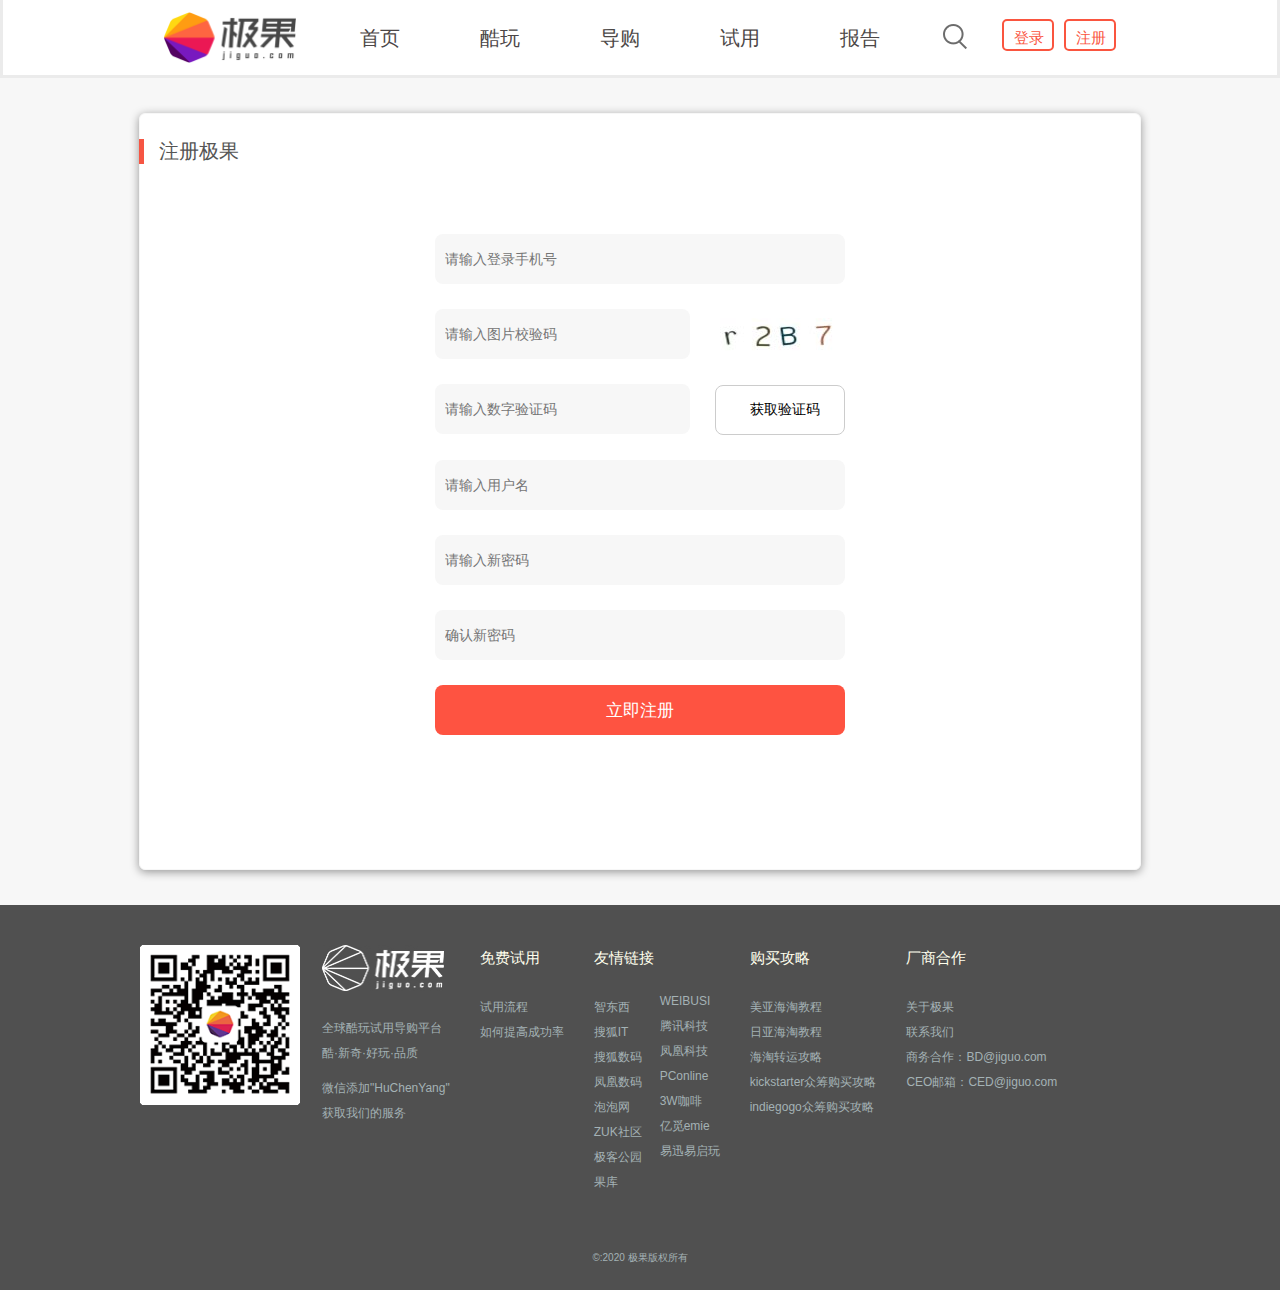
<file: src/regist.html>
<!DOCTYPE html>
<html lang="en">

<head>
    <meta charset="UTF-8">
    <meta name="viewport" content="width=device-width, initial-scale=1.0">
    <title>regist</title>
    <link rel="stylesheet" href="../layui/css/layui.css">
    <link rel="stylesheet" href="../css/public.css">
    <link rel="stylesheet" href="../style.css">
    <link rel="stylesheet" href="../css/regist.css">
</head>

<body>
    <!-- 遮盖 -->
    <div class="login_zz" hidden></div>
    <!-- 网页头部 -->
    <header class="head_total">
        <div class="head_main clearfix">
            <div class="head_img">
                <a href="#"><img src="../image/img/logonew.png" alt="#"></a>
            </div>
            <ul>
                <li>
                    <div><a href="#">首页</a></div>
                    <div><a href="#">首页</a></div>
                </li>
                <li>
                    <div><a href="#">酷玩</a></div>
                    <div><a href="#">酷玩</a></div>
                </li>
                <li>
                    <div><a href="#">导购</a></div>
                    <div><a href="#">导购</a></div>
                </li>
                <li>
                    <div><a href="#">试用</a></div>
                    <div><a href="#">试用</a></div>
                </li>
                <li>
                    <div><a href="#">报告</a></div>
                    <div><a href="#">报告</a></div>
                </li>
            </ul>
            <div>
                <a href="regist.html" class="head_register">注册<a>
                        <a href="#" class="head_login">登录</a>
                        <div class="head_question"></div>
            </div>

            <!-- 登录弹出窗 -->
            <div class="login" hidden>
                <form action="index.html">
                    <div class="login_left">
                        <h2>
                            极果账号登录
                        </h2>
                        <input id="phone" type="text" placeholder="邮箱/手机号/用户名" autocomplete="off" required
                            pattern="[a-zA-Z0-9]{1,10}@[a-zA-Z0-9]{1,5}\.[a-zA-Z0-9]{1,5}|^1[3578]\d{9}$|^[\u4e00-\u9fa5]{2,4}$"
                            title="请输入正确的手机号">
                        <!-- 字母开头，长度在6~18之间，只能包含字母、数字和下划线 -->
                        <input id="password" type="password" placeholder="密码" required pattern="^[a-zA-Z]\w{5,17}$"
                            title="密码错误">
                        <div>
                            <input type="checkbox" id="checkbox"><span>下次自动登录</span>
                            <input type="submit" value="登录" id="login">
                        </div>
                        <div class="rember">
                            <a href="#">注册新账号</a>
                            <a href="#">忘记密码？</a>
                        </div>
                    </div>
                </form>
                <div class="login_right">
                    <img id="closeOff" src="../image/icon/clos.png" alt="">
                    <h3>社交网络账号登录</h3>
                    <img class="weixin" src="../image/icon/weixin_code.jpg" alt="">
                    <div class="fenxiang">
                        <a href="#" class="weibo">微博</a>
                        <a href="#" class="qq">QQ</a>
                    </div>
                </div>
            </div>
        </div>
    </header>


    <!-- 网页中部 注册-->
    <section>
        <div class="max-center">
            <div class="center-body">
                <div class="center-body-top">
                    <div class="kong-write">注册极果</div>
                </div>
                <div class="center-body-box">
                    <form action="">
                        <input type="text" name="phonenumber" id="phonenumber" placeholder="请输入登录手机号"><br><br>
                        <input type="text" name="imgverify" id="imgverify" placeholder="请输入图片校验码"><img
                            src="../image/img/imgCode.jpg" alt=""><br><br>
                        <input type="text" name="numberverify" id="numberverify" placeholder="请输入数字验证码"><input
                            type="button" id="btn" value="获取验证码" /><br><br>
                        <input type="text" name="username" id="username" placeholder="请输入用户名"><br><br>
                        <input type="password" name="password" id="password2" placeholder="请输入新密码"><br><br>
                        <input type="password" name="checkpas" id="checkpas" placeholder="确认新密码"><br><br>
                        <button id="clickregist">立即注册</button>
                    </form>
                </div>
            </div>
        </div>


    </section>




    <!-- 网页底部 -->
    <footer class="footer_total">
        <div class="footer_main clearfix">
            <div class="footer_picture">
                <img src="../image/img/code.png" alt="#" class="footer_erweima">
            </div>
            <div class="footer_nav">
                <dl>
                    <dt><img src="../image/img/logoImg.jpg" alt="#"></dt>
                    <dd><a href="#">全球酷玩试用导购平台</a></dd>
                    <dd class="footer_jian"><a href="#">酷·新奇·好玩·品质</a></dd>
                    <dd><a href="#">微信添加"HuChenYang"</a></dd>
                    <dd><a href="#">获取我们的服务</a></dd>
                </dl>
                <dl>
                    <dt>免费试用</dt>
                    <dd><a href="#">试用流程</a></dd>
                    <dd><a href="#">如何提高成功率</a></dd>
                </dl>
                <dl class="footer_dl_1">
                    <dt>友情链接</dt>
                    <dd><a href="#">智东西</a></dd>
                    <dd><a href="#">搜狐IT</a></dd>
                    <dd><a href="#">搜狐数码</a></dd>
                    <dd><a href="#">凤凰数码</a></dd>
                    <dd><a href="#">泡泡网</a></dd>
                    <dd><a href="#">ZUK社区</a></dd>
                    <dd><a href="#">极客公园</a></dd>
                    <dd><a href="#">果库</a></dd>
                </dl>
                <dl class="footer_dl_2">
                    <dd><a href="#">WEIBUSI</a></dd>
                    <dd><a href="#">腾讯科技</a></dd>
                    <dd><a href="#">凤凰科技</a></dd>
                    <dd><a href="#">PConline</a></dd>
                    <dd><a href="#">3W咖啡</a></dd>
                    <dd><a href="#">亿觅emie</a></dd>
                    <dd><a href="#">易迅易启玩</a></dd>
                </dl>
                <dl>
                    <dt>购买攻略</dt>
                    <dd><a href="#">美亚海淘教程</a></dd>
                    <dd><a href="#">日亚海淘教程</a></dd>
                    <dd><a href="#">海淘转运攻略</a></dd>
                    <dd><a href="#">kickstarter众筹购买攻略</a></dd>
                    <dd><a href="#">indiegogo众筹购买攻略</a></dd>
                </dl>
                <dl>
                    <dt>厂商合作</dt>
                    <dd><a href="#">关于极果</a></dd>
                    <dd><a href="#">联系我们</a></dd>
                    <dd><a href="#">商务合作：BD@jiguo.com</a></dd>
                    <dd><a href="#">CEO邮箱：CED@jiguo.com</a></dd>
                </dl>
            </div>
        </div>
        <div class="footer_btm">
            &copy:2020 极果版权所有
        </div>
        <div class="footer_return">

        </div>
    </footer>
</body>

</html>
<script src="../js/jquery-3.5.1.min.js"></script>
<script src="../layui/layui.js"></script>
<script src="../js/public.js"></script>

<script>
    $('.footer_btm').click(function () {
        layui.use('layer', function () {
            var layer = layui.layer;
            layer.alert('王帅是傻逼')
        })
    })

    //短信倒计时功能
    var wait = 12;
    function time(o) {
        if (wait == 0) {
            o.removeAttribute("disabled");
            o.className = "";
            o.value = "获取验证码";
            wait = 12;
        }
        else {
            if (wait < 10) {
                o.value = "重新发送(0" + wait + ")";
                wait--;
                setTimeout(function () {
                    time(o)
                }, 1000)
            }
            else {
                o.setAttribute("disabled", true);
                o.className = "set";
                o.value = "重新发送(" + wait + ")";
                wait--;
                setTimeout(function () {
                    time(o)
                }, 1000)
            }
        }
    }
    document.getElementById("btn").onclick = function () {
        time(this);
    }


    //验证
    





</script>
</file>
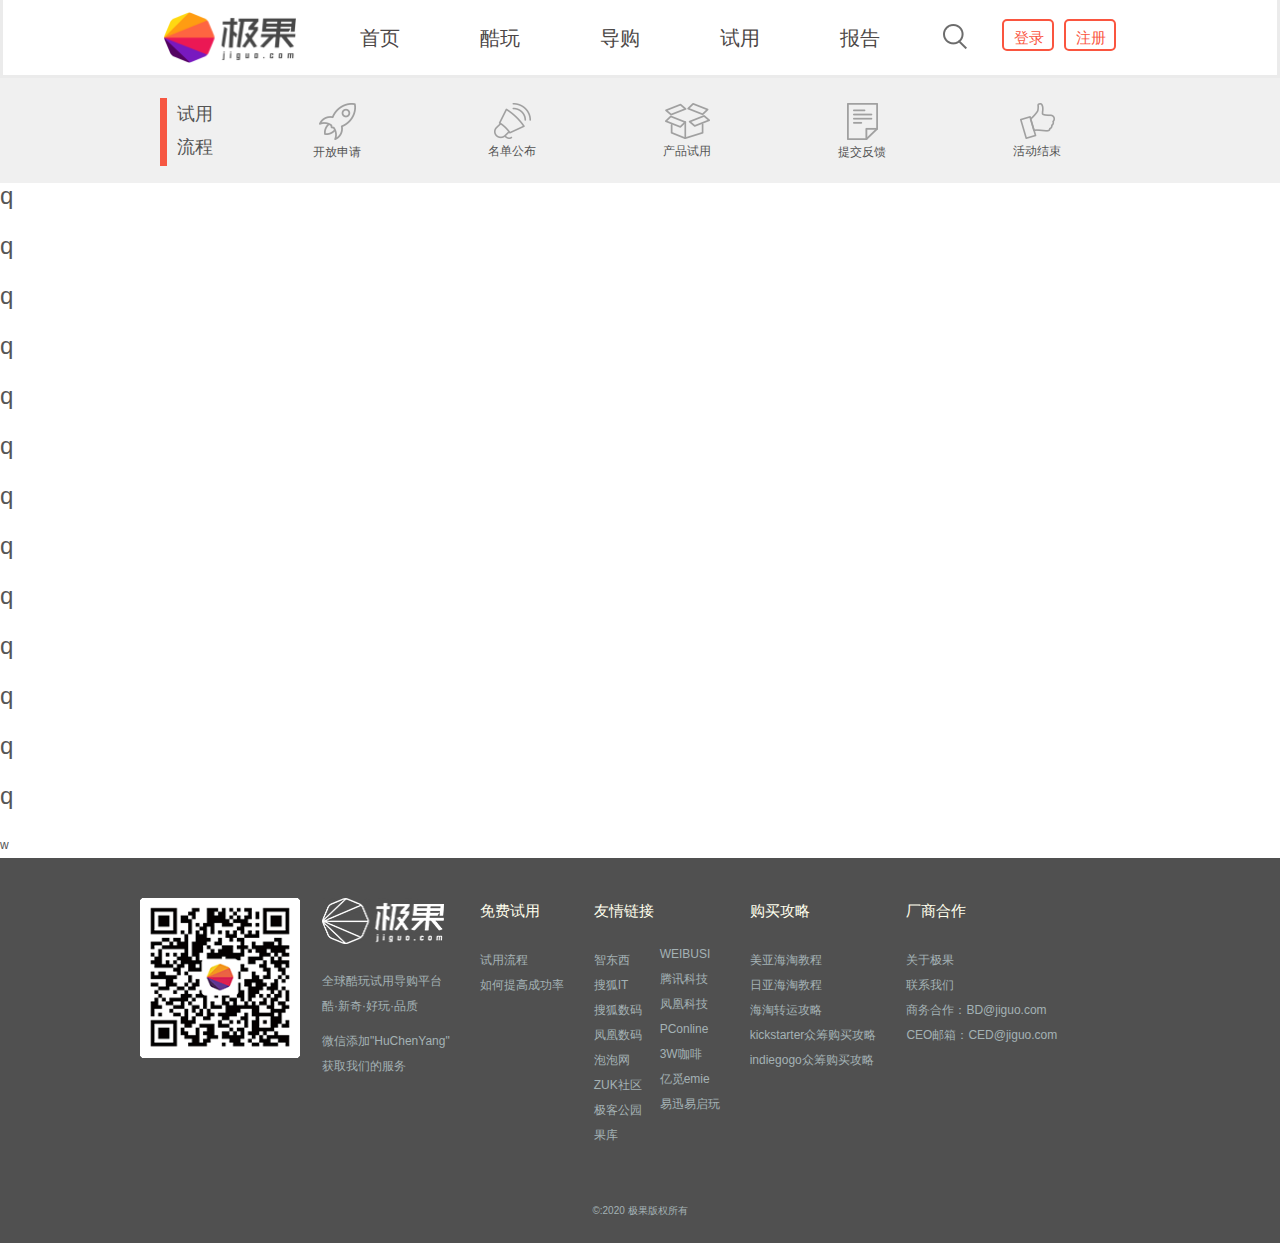
<file: use/product-details.html>
<!DOCTYPE html>
<html lang="en">

<head>
    <meta charset="UTF-8">
    <meta name="viewport" content="width=device-width, initial-scale=1.0">
    <title>product-details</title>
    <link rel="stylesheet" href="../layui/css/layui.css">
    <link rel="stylesheet" href="../css/public.css">
    <link rel="stylesheet" href="../css/product-details.css">
    <link rel="stylesheet" href="../style.css">
</head>

<body>
    <!-- 遮盖 -->
    <div class="login_zz" hidden></div>
    <!-- 网页头部 -->
    <header class="head_total">
        <div class="head_main clearfix">
            <div class="head_img">
                <a href="#"><img src="../image/img/logonew.png" alt="#"></a>
            </div>
            <ul>
                <li>
                    <div><a href="#">首页</a></div>
                    <div><a href="#">首页</a></div>
                </li>
                <li>
                    <div><a href="#">酷玩</a></div>
                    <div><a href="#">酷玩</a></div>
                </li>
                <li>
                    <div><a href="#">导购</a></div>
                    <div><a href="#">导购</a></div>
                </li>
                <li>
                    <div><a href="#">试用</a></div>
                    <div><a href="#">试用</a></div>
                </li>
                <li>
                    <div><a href="#">报告</a></div>
                    <div><a href="#">报告</a></div>
                </li>
            </ul>
            <div>
                <a href="regist.html" class="head_register">注册<a>
                        <a href="#" class="head_login">登录</a>
                        <div class="head_question"></div>
            </div>

            <!-- 登录弹出窗 -->
            <div class="login" hidden>
                <form action="index.html">
                    <div class="login_left">
                        <h2>
                            极果账号登录
                        </h2>
                        <input id="phone" type="text" placeholder="邮箱/手机号/用户名" autocomplete="off" required
                            pattern="[a-zA-Z0-9]{1,10}@[a-zA-Z0-9]{1,5}\.[a-zA-Z0-9]{1,5}|^1[3578]\d{9}$|^[\u4e00-\u9fa5]{2,4}$"
                            title="请输入正确的手机号">
                        <!-- 字母开头，长度在6~18之间，只能包含字母、数字和下划线 -->
                        <input id="password" type="password" placeholder="密码" required pattern="^[a-zA-Z]\w{5,17}$"
                            title="密码错误">
                        <div>
                            <input type="checkbox" id="checkbox"><span>下次自动登录</span>
                            <input type="submit" value="登录" id="login">
                        </div>
                        <div class="rember">
                            <a href="#">注册新账号</a>
                            <a href="#">忘记密码？</a>
                        </div>
                    </div>
                </form>
                <div class="login_right">
                    <img id="closeOff" src="../image/icon/clos.png" alt="">
                    <h3>社交网络账号登录</h3>
                    <img class="weixin" src="../image/icon/weixin_code.jpg" alt="">
                    <div class="fenxiang">
                        <a href="#" class="weibo">微博</a>
                        <a href="#" class="qq">QQ</a>
                    </div>
                </div>
            </div>
        </div>
    </header>


    <!-- 网页中部 -->
    <section>
        <div class=center-max>
            <div class="center-head-max">
                <div class="center-head-center">
                    <div class="img-float1">试用<br>流程</div>
                    <div class="img-float2"><img src="../image/icon/use1.png" alt=""><br>开放申请</div>
                    <div class="img-float3"><img src="../image/icon/use2.png" alt=""><br>名单公布</div>
                    <div class="img-float4"><img src="../image/icon/use3.png" alt=""><br>产品试用</div>
                    <div class="img-float5"><img src="../image/icon/use4.png" alt=""><br>提交反馈</div>
                    <div class="img-float6"><img src="../image/icon/use5.png" alt=""><br>活动结束</div>
                </div>
            </div>
            <div class="center-body">
                <h1>q</h1><br>
                <h1>q</h1><br>
                <h1>q</h1><br>
                <h1>q</h1><br>
                <h1>q</h1><br>
                <h1>q</h1><br>
                <h1>q</h1><br>
                <h1>q</h1><br>
                <h1>q</h1><br>
                <h1>q</h1><br>
                <h1>q</h1><br>
                <h1>q</h1><br>
                <h1>q</h1><br>w
            </div>
        </div>


    </section>




    <!-- 网页底部 -->
    <footer class="footer_total">
        <div class="footer_main clearfix">
            <div class="footer_picture">
                <img src="../image/img/code.png" alt="#" class="footer_erweima">
            </div>
            <div class="footer_nav">
                <dl>
                    <dt><img src="../image/img/logoImg.jpg" alt="#"></dt>
                    <dd><a href="#">全球酷玩试用导购平台</a></dd>
                    <dd class="footer_jian"><a href="#">酷·新奇·好玩·品质</a></dd>
                    <dd><a href="#">微信添加"HuChenYang"</a></dd>
                    <dd><a href="#">获取我们的服务</a></dd>
                </dl>
                <dl>
                    <dt>免费试用</dt>
                    <dd><a href="#">试用流程</a></dd>
                    <dd><a href="#">如何提高成功率</a></dd>
                </dl>
                <dl class="footer_dl_1">
                    <dt>友情链接</dt>
                    <dd><a href="#">智东西</a></dd>
                    <dd><a href="#">搜狐IT</a></dd>
                    <dd><a href="#">搜狐数码</a></dd>
                    <dd><a href="#">凤凰数码</a></dd>
                    <dd><a href="#">泡泡网</a></dd>
                    <dd><a href="#">ZUK社区</a></dd>
                    <dd><a href="#">极客公园</a></dd>
                    <dd><a href="#">果库</a></dd>
                </dl>
                <dl class="footer_dl_2">
                    <dd><a href="#">WEIBUSI</a></dd>
                    <dd><a href="#">腾讯科技</a></dd>
                    <dd><a href="#">凤凰科技</a></dd>
                    <dd><a href="#">PConline</a></dd>
                    <dd><a href="#">3W咖啡</a></dd>
                    <dd><a href="#">亿觅emie</a></dd>
                    <dd><a href="#">易迅易启玩</a></dd>
                </dl>
                <dl>
                    <dt>购买攻略</dt>
                    <dd><a href="#">美亚海淘教程</a></dd>
                    <dd><a href="#">日亚海淘教程</a></dd>
                    <dd><a href="#">海淘转运攻略</a></dd>
                    <dd><a href="#">kickstarter众筹购买攻略</a></dd>
                    <dd><a href="#">indiegogo众筹购买攻略</a></dd>
                </dl>
                <dl>
                    <dt>厂商合作</dt>
                    <dd><a href="#">关于极果</a></dd>
                    <dd><a href="#">联系我们</a></dd>
                    <dd><a href="#">商务合作：BD@jiguo.com</a></dd>
                    <dd><a href="#">CEO邮箱：CED@jiguo.com</a></dd>
                </dl>
            </div>
        </div>
        <div class="footer_btm">
            &copy:2020 极果版权所有
        </div>
        <div class="footer_return">

        </div>
    </footer>
</body>

</html>
<script src="../js/jquery-3.5.1.min.js"></script>
<script src="../layui/layui.js"></script>
<script src="../js/public.js"></script>

<script>
    $('.footer_btm').click(function(){
        layui.use('layer', function () {
            var layer = layui.layer;
            layer.alert('王帅是傻逼')
        })
    })
 
    
</script>
</file>
<file: layui/css/layui.css>
/** layui-v2.5.7 MIT License */
 .layui-inline,img{display:inline-block;vertical-align:middle}h1,h2,h3,h4,h5,h6{font-weight:400}.layui-edge,.layui-header,.layui-inline,.layui-main{position:relative}.layui-body,.layui-edge,.layui-elip{overflow:hidden}.layui-btn,.layui-edge,.layui-inline,img{vertical-align:middle}.layui-btn,.layui-disabled,.layui-icon,.layui-unselect{-moz-user-select:none;-webkit-user-select:none;-ms-user-select:none}.layui-elip,.layui-form-checkbox span,.layui-form-pane .layui-form-label{text-overflow:ellipsis;white-space:nowrap}.layui-breadcrumb,.layui-tree-btnGroup{visibility:hidden}blockquote,body,button,dd,div,dl,dt,form,h1,h2,h3,h4,h5,h6,input,li,ol,p,pre,td,textarea,th,ul{margin:0;padding:0;-webkit-tap-highlight-color:rgba(0,0,0,0)}a:active,a:hover{outline:0}img{border:none}li{list-style:none}table{border-collapse:collapse;border-spacing:0}h4,h5,h6{font-size:100%}button,input,optgroup,option,select,textarea{font-family:inherit;font-size:inherit;font-style:inherit;font-weight:inherit;outline:0}pre{white-space:pre-wrap;white-space:-moz-pre-wrap;white-space:-pre-wrap;white-space:-o-pre-wrap;word-wrap:break-word}body{line-height:24px;font:14px Helvetica Neue,Helvetica,PingFang SC,Tahoma,Arial,sans-serif}hr{height:1px;margin:10px 0;border:0;clear:both}a{color:#333;text-decoration:none}a:hover{color:#777}a cite{font-style:normal;*cursor:pointer}.layui-border-box,.layui-border-box *{box-sizing:border-box}.layui-box,.layui-box *{box-sizing:content-box}.layui-clear{clear:both;*zoom:1}.layui-clear:after{content:'\20';clear:both;*zoom:1;display:block;height:0}.layui-inline{*display:inline;*zoom:1}.layui-edge{display:inline-block;width:0;height:0;border-width:6px;border-style:dashed;border-color:transparent}.layui-edge-top{top:-4px;border-bottom-color:#999;border-bottom-style:solid}.layui-edge-right{border-left-color:#999;border-left-style:solid}.layui-edge-bottom{top:2px;border-top-color:#999;border-top-style:solid}.layui-edge-left{border-right-color:#999;border-right-style:solid}.layui-disabled,.layui-disabled:hover{color:#d2d2d2!important;cursor:not-allowed!important}.layui-circle{border-radius:100%}.layui-show{display:block!important}.layui-hide{display:none!important}@font-face{font-family:layui-icon;src:url(../font/iconfont.eot?v=256);src:url(../font/iconfont.eot?v=256#iefix) format('embedded-opentype'),url(../font/iconfont.woff2?v=256) format('woff2'),url(../font/iconfont.woff?v=256) format('woff'),url(../font/iconfont.ttf?v=256) format('truetype'),url(../font/iconfont.svg?v=256#layui-icon) format('svg')}.layui-icon{font-family:layui-icon!important;font-size:16px;font-style:normal;-webkit-font-smoothing:antialiased;-moz-osx-font-smoothing:grayscale}.layui-icon-reply-fill:before{content:"\e611"}.layui-icon-set-fill:before{content:"\e614"}.layui-icon-menu-fill:before{content:"\e60f"}.layui-icon-search:before{content:"\e615"}.layui-icon-share:before{content:"\e641"}.layui-icon-set-sm:before{content:"\e620"}.layui-icon-engine:before{content:"\e628"}.layui-icon-close:before{content:"\1006"}.layui-icon-close-fill:before{content:"\1007"}.layui-icon-chart-screen:before{content:"\e629"}.layui-icon-star:before{content:"\e600"}.layui-icon-circle-dot:before{content:"\e617"}.layui-icon-chat:before{content:"\e606"}.layui-icon-release:before{content:"\e609"}.layui-icon-list:before{content:"\e60a"}.layui-icon-chart:before{content:"\e62c"}.layui-icon-ok-circle:before{content:"\1005"}.layui-icon-layim-theme:before{content:"\e61b"}.layui-icon-table:before{content:"\e62d"}.layui-icon-right:before{content:"\e602"}.layui-icon-left:before{content:"\e603"}.layui-icon-cart-simple:before{content:"\e698"}.layui-icon-face-cry:before{content:"\e69c"}.layui-icon-face-smile:before{content:"\e6af"}.layui-icon-survey:before{content:"\e6b2"}.layui-icon-tree:before{content:"\e62e"}.layui-icon-ie:before{content:"\e7bb"}.layui-icon-upload-circle:before{content:"\e62f"}.layui-icon-add-circle:before{content:"\e61f"}.layui-icon-download-circle:before{content:"\e601"}.layui-icon-templeate-1:before{content:"\e630"}.layui-icon-util:before{content:"\e631"}.layui-icon-face-surprised:before{content:"\e664"}.layui-icon-edit:before{content:"\e642"}.layui-icon-speaker:before{content:"\e645"}.layui-icon-down:before{content:"\e61a"}.layui-icon-file:before{content:"\e621"}.layui-icon-layouts:before{content:"\e632"}.layui-icon-rate-half:before{content:"\e6c9"}.layui-icon-add-circle-fine:before{content:"\e608"}.layui-icon-prev-circle:before{content:"\e633"}.layui-icon-read:before{content:"\e705"}.layui-icon-404:before{content:"\e61c"}.layui-icon-carousel:before{content:"\e634"}.layui-icon-help:before{content:"\e607"}.layui-icon-code-circle:before{content:"\e635"}.layui-icon-windows:before{content:"\e67f"}.layui-icon-water:before{content:"\e636"}.layui-icon-username:before{content:"\e66f"}.layui-icon-find-fill:before{content:"\e670"}.layui-icon-about:before{content:"\e60b"}.layui-icon-location:before{content:"\e715"}.layui-icon-up:before{content:"\e619"}.layui-icon-pause:before{content:"\e651"}.layui-icon-date:before{content:"\e637"}.layui-icon-layim-uploadfile:before{content:"\e61d"}.layui-icon-delete:before{content:"\e640"}.layui-icon-play:before{content:"\e652"}.layui-icon-top:before{content:"\e604"}.layui-icon-firefox:before{content:"\e686"}.layui-icon-friends:before{content:"\e612"}.layui-icon-refresh-3:before{content:"\e9aa"}.layui-icon-ok:before{content:"\e605"}.layui-icon-layer:before{content:"\e638"}.layui-icon-face-smile-fine:before{content:"\e60c"}.layui-icon-dollar:before{content:"\e659"}.layui-icon-group:before{content:"\e613"}.layui-icon-layim-download:before{content:"\e61e"}.layui-icon-picture-fine:before{content:"\e60d"}.layui-icon-link:before{content:"\e64c"}.layui-icon-diamond:before{content:"\e735"}.layui-icon-log:before{content:"\e60e"}.layui-icon-key:before{content:"\e683"}.layui-icon-rate-solid:before{content:"\e67a"}.layui-icon-fonts-del:before{content:"\e64f"}.layui-icon-unlink:before{content:"\e64d"}.layui-icon-fonts-clear:before{content:"\e639"}.layui-icon-triangle-r:before{content:"\e623"}.layui-icon-circle:before{content:"\e63f"}.layui-icon-radio:before{content:"\e643"}.layui-icon-align-center:before{content:"\e647"}.layui-icon-align-right:before{content:"\e648"}.layui-icon-align-left:before{content:"\e649"}.layui-icon-loading-1:before{content:"\e63e"}.layui-icon-return:before{content:"\e65c"}.layui-icon-fonts-strong:before{content:"\e62b"}.layui-icon-upload:before{content:"\e67c"}.layui-icon-dialogue:before{content:"\e63a"}.layui-icon-video:before{content:"\e6ed"}.layui-icon-headset:before{content:"\e6fc"}.layui-icon-cellphone-fine:before{content:"\e63b"}.layui-icon-add-1:before{content:"\e654"}.layui-icon-face-smile-b:before{content:"\e650"}.layui-icon-fonts-html:before{content:"\e64b"}.layui-icon-screen-full:before{content:"\e622"}.layui-icon-form:before{content:"\e63c"}.layui-icon-cart:before{content:"\e657"}.layui-icon-camera-fill:before{content:"\e65d"}.layui-icon-tabs:before{content:"\e62a"}.layui-icon-heart-fill:before{content:"\e68f"}.layui-icon-fonts-code:before{content:"\e64e"}.layui-icon-ios:before{content:"\e680"}.layui-icon-at:before{content:"\e687"}.layui-icon-fire:before{content:"\e756"}.layui-icon-set:before{content:"\e716"}.layui-icon-fonts-u:before{content:"\e646"}.layui-icon-triangle-d:before{content:"\e625"}.layui-icon-tips:before{content:"\e702"}.layui-icon-picture:before{content:"\e64a"}.layui-icon-more-vertical:before{content:"\e671"}.layui-icon-bluetooth:before{content:"\e689"}.layui-icon-flag:before{content:"\e66c"}.layui-icon-loading:before{content:"\e63d"}.layui-icon-fonts-i:before{content:"\e644"}.layui-icon-refresh-1:before{content:"\e666"}.layui-icon-rmb:before{content:"\e65e"}.layui-icon-addition:before{content:"\e624"}.layui-icon-home:before{content:"\e68e"}.layui-icon-time:before{content:"\e68d"}.layui-icon-user:before{content:"\e770"}.layui-icon-notice:before{content:"\e667"}.layui-icon-chrome:before{content:"\e68a"}.layui-icon-edge:before{content:"\e68b"}.layui-icon-login-weibo:before{content:"\e675"}.layui-icon-voice:before{content:"\e688"}.layui-icon-upload-drag:before{content:"\e681"}.layui-icon-login-qq:before{content:"\e676"}.layui-icon-snowflake:before{content:"\e6b1"}.layui-icon-heart:before{content:"\e68c"}.layui-icon-logout:before{content:"\e682"}.layui-icon-file-b:before{content:"\e655"}.layui-icon-template:before{content:"\e663"}.layui-icon-transfer:before{content:"\e691"}.layui-icon-auz:before{content:"\e672"}.layui-icon-console:before{content:"\e665"}.layui-icon-app:before{content:"\e653"}.layui-icon-prev:before{content:"\e65a"}.layui-icon-website:before{content:"\e7ae"}.layui-icon-next:before{content:"\e65b"}.layui-icon-component:before{content:"\e857"}.layui-icon-android:before{content:"\e684"}.layui-icon-more:before{content:"\e65f"}.layui-icon-login-wechat:before{content:"\e677"}.layui-icon-shrink-right:before{content:"\e668"}.layui-icon-spread-left:before{content:"\e66b"}.layui-icon-camera:before{content:"\e660"}.layui-icon-note:before{content:"\e66e"}.layui-icon-refresh:before{content:"\e669"}.layui-icon-female:before{content:"\e661"}.layui-icon-male:before{content:"\e662"}.layui-icon-screen-restore:before{content:"\e758"}.layui-icon-password:before{content:"\e673"}.layui-icon-senior:before{content:"\e674"}.layui-icon-theme:before{content:"\e66a"}.layui-icon-tread:before{content:"\e6c5"}.layui-icon-praise:before{content:"\e6c6"}.layui-icon-star-fill:before{content:"\e658"}.layui-icon-rate:before{content:"\e67b"}.layui-icon-template-1:before{content:"\e656"}.layui-icon-vercode:before{content:"\e679"}.layui-icon-service:before{content:"\e626"}.layui-icon-cellphone:before{content:"\e678"}.layui-icon-print:before{content:"\e66d"}.layui-icon-cols:before{content:"\e610"}.layui-icon-wifi:before{content:"\e7e0"}.layui-icon-export:before{content:"\e67d"}.layui-icon-rss:before{content:"\e808"}.layui-icon-slider:before{content:"\e714"}.layui-icon-email:before{content:"\e618"}.layui-icon-subtraction:before{content:"\e67e"}.layui-icon-mike:before{content:"\e6dc"}.layui-icon-light:before{content:"\e748"}.layui-icon-gift:before{content:"\e627"}.layui-icon-mute:before{content:"\e685"}.layui-icon-reduce-circle:before{content:"\e616"}.layui-icon-music:before{content:"\e690"}.layui-main{width:1140px;margin:0 auto}.layui-header{z-index:1000;height:60px}.layui-header a:hover{transition:all .5s;-webkit-transition:all .5s}.layui-side{position:fixed;left:0;top:0;bottom:0;z-index:999;width:200px;overflow-x:hidden}.layui-side-scroll{position:relative;width:220px;height:100%;overflow-x:hidden}.layui-body{position:absolute;left:200px;right:0;top:0;bottom:0;z-index:998;width:auto;overflow-y:auto;box-sizing:border-box}.layui-layout-body{overflow:hidden}.layui-layout-admin .layui-header{background-color:#23262E}.layui-layout-admin .layui-side{top:60px;width:200px;overflow-x:hidden}.layui-layout-admin .layui-body{position:fixed;top:60px;bottom:44px}.layui-layout-admin .layui-main{width:auto;margin:0 15px}.layui-layout-admin .layui-footer{position:fixed;left:200px;right:0;bottom:0;height:44px;line-height:44px;padding:0 15px;background-color:#eee}.layui-layout-admin .layui-logo{position:absolute;left:0;top:0;width:200px;height:100%;line-height:60px;text-align:center;color:#009688;font-size:16px}.layui-layout-admin .layui-header .layui-nav{background:0 0}.layui-layout-left{position:absolute!important;left:200px;top:0}.layui-layout-right{position:absolute!important;right:0;top:0}.layui-container{position:relative;margin:0 auto;padding:0 15px;box-sizing:border-box}.layui-fluid{position:relative;margin:0 auto;padding:0 15px}.layui-row:after,.layui-row:before{content:'';display:block;clear:both}.layui-col-lg1,.layui-col-lg10,.layui-col-lg11,.layui-col-lg12,.layui-col-lg2,.layui-col-lg3,.layui-col-lg4,.layui-col-lg5,.layui-col-lg6,.layui-col-lg7,.layui-col-lg8,.layui-col-lg9,.layui-col-md1,.layui-col-md10,.layui-col-md11,.layui-col-md12,.layui-col-md2,.layui-col-md3,.layui-col-md4,.layui-col-md5,.layui-col-md6,.layui-col-md7,.layui-col-md8,.layui-col-md9,.layui-col-sm1,.layui-col-sm10,.layui-col-sm11,.layui-col-sm12,.layui-col-sm2,.layui-col-sm3,.layui-col-sm4,.layui-col-sm5,.layui-col-sm6,.layui-col-sm7,.layui-col-sm8,.layui-col-sm9,.layui-col-xs1,.layui-col-xs10,.layui-col-xs11,.layui-col-xs12,.layui-col-xs2,.layui-col-xs3,.layui-col-xs4,.layui-col-xs5,.layui-col-xs6,.layui-col-xs7,.layui-col-xs8,.layui-col-xs9{position:relative;display:block;box-sizing:border-box}.layui-col-xs1,.layui-col-xs10,.layui-col-xs11,.layui-col-xs12,.layui-col-xs2,.layui-col-xs3,.layui-col-xs4,.layui-col-xs5,.layui-col-xs6,.layui-col-xs7,.layui-col-xs8,.layui-col-xs9{float:left}.layui-col-xs1{width:8.33333333%}.layui-col-xs2{width:16.66666667%}.layui-col-xs3{width:25%}.layui-col-xs4{width:33.33333333%}.layui-col-xs5{width:41.66666667%}.layui-col-xs6{width:50%}.layui-col-xs7{width:58.33333333%}.layui-col-xs8{width:66.66666667%}.layui-col-xs9{width:75%}.layui-col-xs10{width:83.33333333%}.layui-col-xs11{width:91.66666667%}.layui-col-xs12{width:100%}.layui-col-xs-offset1{margin-left:8.33333333%}.layui-col-xs-offset2{margin-left:16.66666667%}.layui-col-xs-offset3{margin-left:25%}.layui-col-xs-offset4{margin-left:33.33333333%}.layui-col-xs-offset5{margin-left:41.66666667%}.layui-col-xs-offset6{margin-left:50%}.layui-col-xs-offset7{margin-left:58.33333333%}.layui-col-xs-offset8{margin-left:66.66666667%}.layui-col-xs-offset9{margin-left:75%}.layui-col-xs-offset10{margin-left:83.33333333%}.layui-col-xs-offset11{margin-left:91.66666667%}.layui-col-xs-offset12{margin-left:100%}@media screen and (max-width:768px){.layui-hide-xs{display:none!important}.layui-show-xs-block{display:block!important}.layui-show-xs-inline{display:inline!important}.layui-show-xs-inline-block{display:inline-block!important}}@media screen and (min-width:768px){.layui-container{width:750px}.layui-hide-sm{display:none!important}.layui-show-sm-block{display:block!important}.layui-show-sm-inline{display:inline!important}.layui-show-sm-inline-block{display:inline-block!important}.layui-col-sm1,.layui-col-sm10,.layui-col-sm11,.layui-col-sm12,.layui-col-sm2,.layui-col-sm3,.layui-col-sm4,.layui-col-sm5,.layui-col-sm6,.layui-col-sm7,.layui-col-sm8,.layui-col-sm9{float:left}.layui-col-sm1{width:8.33333333%}.layui-col-sm2{width:16.66666667%}.layui-col-sm3{width:25%}.layui-col-sm4{width:33.33333333%}.layui-col-sm5{width:41.66666667%}.layui-col-sm6{width:50%}.layui-col-sm7{width:58.33333333%}.layui-col-sm8{width:66.66666667%}.layui-col-sm9{width:75%}.layui-col-sm10{width:83.33333333%}.layui-col-sm11{width:91.66666667%}.layui-col-sm12{width:100%}.layui-col-sm-offset1{margin-left:8.33333333%}.layui-col-sm-offset2{margin-left:16.66666667%}.layui-col-sm-offset3{margin-left:25%}.layui-col-sm-offset4{margin-left:33.33333333%}.layui-col-sm-offset5{margin-left:41.66666667%}.layui-col-sm-offset6{margin-left:50%}.layui-col-sm-offset7{margin-left:58.33333333%}.layui-col-sm-offset8{margin-left:66.66666667%}.layui-col-sm-offset9{margin-left:75%}.layui-col-sm-offset10{margin-left:83.33333333%}.layui-col-sm-offset11{margin-left:91.66666667%}.layui-col-sm-offset12{margin-left:100%}}@media screen and (min-width:992px){.layui-container{width:970px}.layui-hide-md{display:none!important}.layui-show-md-block{display:block!important}.layui-show-md-inline{display:inline!important}.layui-show-md-inline-block{display:inline-block!important}.layui-col-md1,.layui-col-md10,.layui-col-md11,.layui-col-md12,.layui-col-md2,.layui-col-md3,.layui-col-md4,.layui-col-md5,.layui-col-md6,.layui-col-md7,.layui-col-md8,.layui-col-md9{float:left}.layui-col-md1{width:8.33333333%}.layui-col-md2{width:16.66666667%}.layui-col-md3{width:25%}.layui-col-md4{width:33.33333333%}.layui-col-md5{width:41.66666667%}.layui-col-md6{width:50%}.layui-col-md7{width:58.33333333%}.layui-col-md8{width:66.66666667%}.layui-col-md9{width:75%}.layui-col-md10{width:83.33333333%}.layui-col-md11{width:91.66666667%}.layui-col-md12{width:100%}.layui-col-md-offset1{margin-left:8.33333333%}.layui-col-md-offset2{margin-left:16.66666667%}.layui-col-md-offset3{margin-left:25%}.layui-col-md-offset4{margin-left:33.33333333%}.layui-col-md-offset5{margin-left:41.66666667%}.layui-col-md-offset6{margin-left:50%}.layui-col-md-offset7{margin-left:58.33333333%}.layui-col-md-offset8{margin-left:66.66666667%}.layui-col-md-offset9{margin-left:75%}.layui-col-md-offset10{margin-left:83.33333333%}.layui-col-md-offset11{margin-left:91.66666667%}.layui-col-md-offset12{margin-left:100%}}@media screen and (min-width:1200px){.layui-container{width:1170px}.layui-hide-lg{display:none!important}.layui-show-lg-block{display:block!important}.layui-show-lg-inline{display:inline!important}.layui-show-lg-inline-block{display:inline-block!important}.layui-col-lg1,.layui-col-lg10,.layui-col-lg11,.layui-col-lg12,.layui-col-lg2,.layui-col-lg3,.layui-col-lg4,.layui-col-lg5,.layui-col-lg6,.layui-col-lg7,.layui-col-lg8,.layui-col-lg9{float:left}.layui-col-lg1{width:8.33333333%}.layui-col-lg2{width:16.66666667%}.layui-col-lg3{width:25%}.layui-col-lg4{width:33.33333333%}.layui-col-lg5{width:41.66666667%}.layui-col-lg6{width:50%}.layui-col-lg7{width:58.33333333%}.layui-col-lg8{width:66.66666667%}.layui-col-lg9{width:75%}.layui-col-lg10{width:83.33333333%}.layui-col-lg11{width:91.66666667%}.layui-col-lg12{width:100%}.layui-col-lg-offset1{margin-left:8.33333333%}.layui-col-lg-offset2{margin-left:16.66666667%}.layui-col-lg-offset3{margin-left:25%}.layui-col-lg-offset4{margin-left:33.33333333%}.layui-col-lg-offset5{margin-left:41.66666667%}.layui-col-lg-offset6{margin-left:50%}.layui-col-lg-offset7{margin-left:58.33333333%}.layui-col-lg-offset8{margin-left:66.66666667%}.layui-col-lg-offset9{margin-left:75%}.layui-col-lg-offset10{margin-left:83.33333333%}.layui-col-lg-offset11{margin-left:91.66666667%}.layui-col-lg-offset12{margin-left:100%}}.layui-col-space1{margin:-.5px}.layui-col-space1>*{padding:.5px}.layui-col-space2{margin:-1px}.layui-col-space2>*{padding:1px}.layui-col-space4{margin:-2px}.layui-col-space4>*{padding:2px}.layui-col-space5{margin:-2.5px}.layui-col-space5>*{padding:2.5px}.layui-col-space6{margin:-3px}.layui-col-space6>*{padding:3px}.layui-col-space8{margin:-4px}.layui-col-space8>*{padding:4px}.layui-col-space10{margin:-5px}.layui-col-space10>*{padding:5px}.layui-col-space12{margin:-6px}.layui-col-space12>*{padding:6px}.layui-col-space14{margin:-7px}.layui-col-space14>*{padding:7px}.layui-col-space15{margin:-7.5px}.layui-col-space15>*{padding:7.5px}.layui-col-space16{margin:-8px}.layui-col-space16>*{padding:8px}.layui-col-space18{margin:-9px}.layui-col-space18>*{padding:9px}.layui-col-space20{margin:-10px}.layui-col-space20>*{padding:10px}.layui-col-space22{margin:-11px}.layui-col-space22>*{padding:11px}.layui-col-space24{margin:-12px}.layui-col-space24>*{padding:12px}.layui-col-space25{margin:-12.5px}.layui-col-space25>*{padding:12.5px}.layui-col-space26{margin:-13px}.layui-col-space26>*{padding:13px}.layui-col-space28{margin:-14px}.layui-col-space28>*{padding:14px}.layui-col-space30{margin:-15px}.layui-col-space30>*{padding:15px}.layui-btn,.layui-input,.layui-select,.layui-textarea,.layui-upload-button{outline:0;-webkit-appearance:none;transition:all .3s;-webkit-transition:all .3s;box-sizing:border-box}.layui-elem-quote{margin-bottom:10px;padding:15px;line-height:22px;border-left:5px solid #009688;border-radius:0 2px 2px 0;background-color:#f2f2f2}.layui-quote-nm{border-style:solid;border-width:1px 1px 1px 5px;background:0 0}.layui-elem-field{margin-bottom:10px;padding:0;border-width:1px;border-style:solid}.layui-elem-field legend{margin-left:20px;padding:0 10px;font-size:20px;font-weight:300}.layui-field-title{margin:10px 0 20px;border-width:1px 0 0}.layui-field-box{padding:10px 15px}.layui-field-title .layui-field-box{padding:10px 0}.layui-progress{position:relative;height:6px;border-radius:20px;background-color:#e2e2e2}.layui-progress-bar{position:absolute;left:0;top:0;width:0;max-width:100%;height:6px;border-radius:20px;text-align:right;background-color:#5FB878;transition:all .3s;-webkit-transition:all .3s}.layui-progress-big,.layui-progress-big .layui-progress-bar{height:18px;line-height:18px}.layui-progress-text{position:relative;top:-20px;line-height:18px;font-size:12px;color:#666}.layui-progress-big .layui-progress-text{position:static;padding:0 10px;color:#fff}.layui-collapse{border-width:1px;border-style:solid;border-radius:2px}.layui-colla-content,.layui-colla-item{border-top-width:1px;border-top-style:solid}.layui-colla-item:first-child{border-top:none}.layui-colla-title{position:relative;height:42px;line-height:42px;padding:0 15px 0 35px;color:#333;background-color:#f2f2f2;cursor:pointer;font-size:14px;overflow:hidden}.layui-colla-content{display:none;padding:10px 15px;line-height:22px;color:#666}.layui-colla-icon{position:absolute;left:15px;top:0;font-size:14px}.layui-card{margin-bottom:15px;border-radius:2px;background-color:#fff;box-shadow:0 1px 2px 0 rgba(0,0,0,.05)}.layui-card:last-child{margin-bottom:0}.layui-card-header{position:relative;height:42px;line-height:42px;padding:0 15px;border-bottom:1px solid #f6f6f6;color:#333;border-radius:2px 2px 0 0;font-size:14px}.layui-bg-black,.layui-bg-blue,.layui-bg-cyan,.layui-bg-green,.layui-bg-orange,.layui-bg-red{color:#fff!important}.layui-card-body{position:relative;padding:10px 15px;line-height:24px}.layui-card-body[pad15]{padding:15px}.layui-card-body[pad20]{padding:20px}.layui-card-body .layui-table{margin:5px 0}.layui-card .layui-tab{margin:0}.layui-panel-window{position:relative;padding:15px;border-radius:0;border-top:5px solid #E6E6E6;background-color:#fff}.layui-auxiliar-moving{position:fixed;left:0;right:0;top:0;bottom:0;width:100%;height:100%;background:0 0;z-index:9999999999}.layui-form-label,.layui-form-mid,.layui-form-select,.layui-input-block,.layui-input-inline,.layui-textarea{position:relative}.layui-bg-red{background-color:#FF5722!important}.layui-bg-orange{background-color:#FFB800!important}.layui-bg-green{background-color:#009688!important}.layui-bg-cyan{background-color:#2F4056!important}.layui-bg-blue{background-color:#1E9FFF!important}.layui-bg-black{background-color:#393D49!important}.layui-bg-gray{background-color:#eee!important;color:#666!important}.layui-badge-rim,.layui-colla-content,.layui-colla-item,.layui-collapse,.layui-elem-field,.layui-form-pane .layui-form-item[pane],.layui-form-pane .layui-form-label,.layui-input,.layui-layedit,.layui-layedit-tool,.layui-quote-nm,.layui-select,.layui-tab-bar,.layui-tab-card,.layui-tab-title,.layui-tab-title .layui-this:after,.layui-textarea{border-color:#e6e6e6}.layui-timeline-item:before,hr{background-color:#e6e6e6}.layui-text{line-height:22px;font-size:14px;color:#666}.layui-text h1,.layui-text h2,.layui-text h3{font-weight:500;color:#333}.layui-text h1{font-size:30px}.layui-text h2{font-size:24px}.layui-text h3{font-size:18px}.layui-text a:not(.layui-btn){color:#01AAED}.layui-text a:not(.layui-btn):hover{text-decoration:underline}.layui-text ul{padding:5px 0 5px 15px}.layui-text ul li{margin-top:5px;list-style-type:disc}.layui-text em,.layui-word-aux{color:#999!important;padding-left:5px!important;padding-right:5px!important}.layui-btn{display:inline-block;height:38px;line-height:38px;padding:0 18px;background-color:#009688;color:#fff;white-space:nowrap;text-align:center;font-size:14px;border:none;border-radius:2px;cursor:pointer}.layui-btn:hover{opacity:.8;filter:alpha(opacity=80);color:#fff}.layui-btn:active{opacity:1;filter:alpha(opacity=100)}.layui-btn+.layui-btn{margin-left:10px}.layui-btn-container{font-size:0}.layui-btn-container .layui-btn{margin-right:10px;margin-bottom:10px}.layui-btn-container .layui-btn+.layui-btn{margin-left:0}.layui-table .layui-btn-container .layui-btn{margin-bottom:9px}.layui-btn-radius{border-radius:100px}.layui-btn .layui-icon{margin-right:3px;font-size:18px;vertical-align:bottom;vertical-align:middle\9}.layui-btn-primary{border:1px solid #C9C9C9;background-color:#fff;color:#555}.layui-btn-primary:hover{border-color:#009688;color:#333}.layui-btn-normal{background-color:#1E9FFF}.layui-btn-warm{background-color:#FFB800}.layui-btn-danger{background-color:#FF5722}.layui-btn-checked{background-color:#5FB878}.layui-btn-disabled,.layui-btn-disabled:active,.layui-btn-disabled:hover{border:1px solid #e6e6e6;background-color:#FBFBFB;color:#C9C9C9;cursor:not-allowed;opacity:1}.layui-btn-lg{height:44px;line-height:44px;padding:0 25px;font-size:16px}.layui-btn-sm{height:30px;line-height:30px;padding:0 10px;font-size:12px}.layui-btn-sm i{font-size:16px!important}.layui-btn-xs{height:22px;line-height:22px;padding:0 5px;font-size:12px}.layui-btn-xs i{font-size:14px!important}.layui-btn-group{display:inline-block;vertical-align:middle;font-size:0}.layui-btn-group .layui-btn{margin-left:0!important;margin-right:0!important;border-left:1px solid rgba(255,255,255,.5);border-radius:0}.layui-btn-group .layui-btn-primary{border-left:none}.layui-btn-group .layui-btn-primary:hover{border-color:#C9C9C9;color:#009688}.layui-btn-group .layui-btn:first-child{border-left:none;border-radius:2px 0 0 2px}.layui-btn-group .layui-btn-primary:first-child{border-left:1px solid #c9c9c9}.layui-btn-group .layui-btn:last-child{border-radius:0 2px 2px 0}.layui-btn-group .layui-btn+.layui-btn{margin-left:0}.layui-btn-group+.layui-btn-group{margin-left:10px}.layui-btn-fluid{width:100%}.layui-input,.layui-select,.layui-textarea{height:38px;line-height:1.3;line-height:38px\9;border-width:1px;border-style:solid;background-color:#fff;border-radius:2px}.layui-input::-webkit-input-placeholder,.layui-select::-webkit-input-placeholder,.layui-textarea::-webkit-input-placeholder{line-height:1.3}.layui-input,.layui-textarea{display:block;width:100%;padding-left:10px}.layui-input:hover,.layui-textarea:hover{border-color:#D2D2D2!important}.layui-input:focus,.layui-textarea:focus{border-color:#C9C9C9!important}.layui-textarea{min-height:100px;height:auto;line-height:20px;padding:6px 10px;resize:vertical}.layui-select{padding:0 10px}.layui-form input[type=checkbox],.layui-form input[type=radio],.layui-form select{display:none}.layui-form [lay-ignore]{display:initial}.layui-form-item{margin-bottom:15px;clear:both;*zoom:1}.layui-form-item:after{content:'\20';clear:both;*zoom:1;display:block;height:0}.layui-form-label{float:left;display:block;padding:9px 15px;width:80px;font-weight:400;line-height:20px;text-align:right}.layui-form-label-col{display:block;float:none;padding:9px 0;line-height:20px;text-align:left}.layui-form-item .layui-inline{margin-bottom:5px;margin-right:10px}.layui-input-block{margin-left:110px;min-height:36px}.layui-input-inline{display:inline-block;vertical-align:middle}.layui-form-item .layui-input-inline{float:left;width:190px;margin-right:10px}.layui-form-text .layui-input-inline{width:auto}.layui-form-mid{float:left;display:block;padding:9px 0!important;line-height:20px;margin-right:10px}.layui-form-danger+.layui-form-select .layui-input,.layui-form-danger:focus{border-color:#FF5722!important}.layui-form-select .layui-input{padding-right:30px;cursor:pointer}.layui-form-select .layui-edge{position:absolute;right:10px;top:50%;margin-top:-3px;cursor:pointer;border-width:6px;border-top-color:#c2c2c2;border-top-style:solid;transition:all .3s;-webkit-transition:all .3s}.layui-form-select dl{display:none;position:absolute;left:0;top:42px;padding:5px 0;z-index:899;min-width:100%;border:1px solid #d2d2d2;max-height:300px;overflow-y:auto;background-color:#fff;border-radius:2px;box-shadow:0 2px 4px rgba(0,0,0,.12);box-sizing:border-box}.layui-form-select dl dd,.layui-form-select dl dt{padding:0 10px;line-height:36px;white-space:nowrap;overflow:hidden;text-overflow:ellipsis}.layui-form-select dl dt{font-size:12px;color:#999}.layui-form-select dl dd{cursor:pointer}.layui-form-select dl dd:hover{background-color:#f2f2f2;-webkit-transition:.5s all;transition:.5s all}.layui-form-select .layui-select-group dd{padding-left:20px}.layui-form-select dl dd.layui-select-tips{padding-left:10px!important;color:#999}.layui-form-select dl dd.layui-this{background-color:#5FB878;color:#fff}.layui-form-checkbox,.layui-form-select dl dd.layui-disabled{background-color:#fff}.layui-form-selected dl{display:block}.layui-form-checkbox,.layui-form-checkbox *,.layui-form-switch{display:inline-block;vertical-align:middle}.layui-form-selected .layui-edge{margin-top:-9px;-webkit-transform:rotate(180deg);transform:rotate(180deg);margin-top:-3px\9}:root .layui-form-selected .layui-edge{margin-top:-9px\0/IE9}.layui-form-selectup dl{top:auto;bottom:42px}.layui-select-none{margin:5px 0;text-align:center;color:#999}.layui-select-disabled .layui-disabled{border-color:#eee!important}.layui-select-disabled .layui-edge{border-top-color:#d2d2d2}.layui-form-checkbox{position:relative;height:30px;line-height:30px;margin-right:10px;padding-right:30px;cursor:pointer;font-size:0;-webkit-transition:.1s linear;transition:.1s linear;box-sizing:border-box}.layui-form-checkbox span{padding:0 10px;height:100%;font-size:14px;border-radius:2px 0 0 2px;background-color:#d2d2d2;color:#fff;overflow:hidden}.layui-form-checkbox:hover span{background-color:#c2c2c2}.layui-form-checkbox i{position:absolute;right:0;top:0;width:30px;height:28px;border:1px solid #d2d2d2;border-left:none;border-radius:0 2px 2px 0;color:#fff;font-size:20px;text-align:center}.layui-form-checkbox:hover i{border-color:#c2c2c2;color:#c2c2c2}.layui-form-checked,.layui-form-checked:hover{border-color:#5FB878}.layui-form-checked span,.layui-form-checked:hover span{background-color:#5FB878}.layui-form-checked i,.layui-form-checked:hover i{color:#5FB878}.layui-form-item .layui-form-checkbox{margin-top:4px}.layui-form-checkbox[lay-skin=primary]{height:auto!important;line-height:normal!important;min-width:18px;min-height:18px;border:none!important;margin-right:0;padding-left:28px;padding-right:0;background:0 0}.layui-form-checkbox[lay-skin=primary] span{padding-left:0;padding-right:15px;line-height:18px;background:0 0;color:#666}.layui-form-checkbox[lay-skin=primary] i{right:auto;left:0;width:16px;height:16px;line-height:16px;border:1px solid #d2d2d2;font-size:12px;border-radius:2px;background-color:#fff;-webkit-transition:.1s linear;transition:.1s linear}.layui-form-checkbox[lay-skin=primary]:hover i{border-color:#5FB878;color:#fff}.layui-form-checked[lay-skin=primary] i{border-color:#5FB878!important;background-color:#5FB878;color:#fff}.layui-checkbox-disbaled[lay-skin=primary] span{background:0 0!important;color:#c2c2c2}.layui-checkbox-disbaled[lay-skin=primary]:hover i{border-color:#d2d2d2}.layui-form-item .layui-form-checkbox[lay-skin=primary]{margin-top:10px}.layui-form-switch{position:relative;height:22px;line-height:22px;min-width:35px;padding:0 5px;margin-top:8px;border:1px solid #d2d2d2;border-radius:20px;cursor:pointer;background-color:#fff;-webkit-transition:.1s linear;transition:.1s linear}.layui-form-switch i{position:absolute;left:5px;top:3px;width:16px;height:16px;border-radius:20px;background-color:#d2d2d2;-webkit-transition:.1s linear;transition:.1s linear}.layui-form-switch em{position:relative;top:0;width:25px;margin-left:21px;padding:0!important;text-align:center!important;color:#999!important;font-style:normal!important;font-size:12px}.layui-form-onswitch{border-color:#5FB878;background-color:#5FB878}.layui-checkbox-disbaled,.layui-checkbox-disbaled i{border-color:#e2e2e2!important}.layui-form-onswitch i{left:100%;margin-left:-21px;background-color:#fff}.layui-form-onswitch em{margin-left:5px;margin-right:21px;color:#fff!important}.layui-checkbox-disbaled span{background-color:#e2e2e2!important}.layui-checkbox-disbaled:hover i{color:#fff!important}[lay-radio]{display:none}.layui-form-radio,.layui-form-radio *{display:inline-block;vertical-align:middle}.layui-form-radio{line-height:28px;margin:6px 10px 0 0;padding-right:10px;cursor:pointer;font-size:0}.layui-form-radio *{font-size:14px}.layui-form-radio>i{margin-right:8px;font-size:22px;color:#c2c2c2}.layui-form-radio>i:hover,.layui-form-radioed>i{color:#5FB878}.layui-radio-disbaled>i{color:#e2e2e2!important}.layui-form-pane .layui-form-label{width:110px;padding:8px 15px;height:38px;line-height:20px;border-width:1px;border-style:solid;border-radius:2px 0 0 2px;text-align:center;background-color:#FBFBFB;overflow:hidden;box-sizing:border-box}.layui-form-pane .layui-input-inline{margin-left:-1px}.layui-form-pane .layui-input-block{margin-left:110px;left:-1px}.layui-form-pane .layui-input{border-radius:0 2px 2px 0}.layui-form-pane .layui-form-text .layui-form-label{float:none;width:100%;border-radius:2px;box-sizing:border-box;text-align:left}.layui-form-pane .layui-form-text .layui-input-inline{display:block;margin:0;top:-1px;clear:both}.layui-form-pane .layui-form-text .layui-input-block{margin:0;left:0;top:-1px}.layui-form-pane .layui-form-text .layui-textarea{min-height:100px;border-radius:0 0 2px 2px}.layui-form-pane .layui-form-checkbox{margin:4px 0 4px 10px}.layui-form-pane .layui-form-radio,.layui-form-pane .layui-form-switch{margin-top:6px;margin-left:10px}.layui-form-pane .layui-form-item[pane]{position:relative;border-width:1px;border-style:solid}.layui-form-pane .layui-form-item[pane] .layui-form-label{position:absolute;left:0;top:0;height:100%;border-width:0 1px 0 0}.layui-form-pane .layui-form-item[pane] .layui-input-inline{margin-left:110px}@media screen and (max-width:450px){.layui-form-item .layui-form-label{text-overflow:ellipsis;overflow:hidden;white-space:nowrap}.layui-form-item .layui-inline{display:block;margin-right:0;margin-bottom:20px;clear:both}.layui-form-item .layui-inline:after{content:'\20';clear:both;display:block;height:0}.layui-form-item .layui-input-inline{display:block;float:none;left:-3px;width:auto;margin:0 0 10px 112px}.layui-form-item .layui-input-inline+.layui-form-mid{margin-left:110px;top:-5px;padding:0}.layui-form-item .layui-form-checkbox{margin-right:5px;margin-bottom:5px}}.layui-layedit{border-width:1px;border-style:solid;border-radius:2px}.layui-layedit-tool{padding:3px 5px;border-bottom-width:1px;border-bottom-style:solid;font-size:0}.layedit-tool-fixed{position:fixed;top:0;border-top:1px solid #e2e2e2}.layui-layedit-tool .layedit-tool-mid,.layui-layedit-tool .layui-icon{display:inline-block;vertical-align:middle;text-align:center;font-size:14px}.layui-layedit-tool .layui-icon{position:relative;width:32px;height:30px;line-height:30px;margin:3px 5px;color:#777;cursor:pointer;border-radius:2px}.layui-layedit-tool .layui-icon:hover{color:#393D49}.layui-layedit-tool .layui-icon:active{color:#000}.layui-layedit-tool .layedit-tool-active{background-color:#e2e2e2;color:#000}.layui-layedit-tool .layui-disabled,.layui-layedit-tool .layui-disabled:hover{color:#d2d2d2;cursor:not-allowed}.layui-layedit-tool .layedit-tool-mid{width:1px;height:18px;margin:0 10px;background-color:#d2d2d2}.layedit-tool-html{width:50px!important;font-size:30px!important}.layedit-tool-b,.layedit-tool-code,.layedit-tool-help{font-size:16px!important}.layedit-tool-d,.layedit-tool-face,.layedit-tool-image,.layedit-tool-unlink{font-size:18px!important}.layedit-tool-image input{position:absolute;font-size:0;left:0;top:0;width:100%;height:100%;opacity:.01;filter:Alpha(opacity=1);cursor:pointer}.layui-layedit-iframe iframe{display:block;width:100%}#LAY_layedit_code{overflow:hidden}.layui-laypage{display:inline-block;*display:inline;*zoom:1;vertical-align:middle;margin:10px 0;font-size:0}.layui-laypage>a:first-child,.layui-laypage>a:first-child em{border-radius:2px 0 0 2px}.layui-laypage>a:last-child,.layui-laypage>a:last-child em{border-radius:0 2px 2px 0}.layui-laypage>:first-child{margin-left:0!important}.layui-laypage>:last-child{margin-right:0!important}.layui-laypage a,.layui-laypage button,.layui-laypage input,.layui-laypage select,.layui-laypage span{border:1px solid #e2e2e2}.layui-laypage a,.layui-laypage span{display:inline-block;*display:inline;*zoom:1;vertical-align:middle;padding:0 15px;height:28px;line-height:28px;margin:0 -1px 5px 0;background-color:#fff;color:#333;font-size:12px}.layui-flow-more a *,.layui-laypage input,.layui-table-view select[lay-ignore]{display:inline-block}.layui-laypage a:hover{color:#009688}.layui-laypage em{font-style:normal}.layui-laypage .layui-laypage-spr{color:#999;font-weight:700}.layui-laypage a{text-decoration:none}.layui-laypage .layui-laypage-curr{position:relative}.layui-laypage .layui-laypage-curr em{position:relative;color:#fff}.layui-laypage .layui-laypage-curr .layui-laypage-em{position:absolute;left:-1px;top:-1px;padding:1px;width:100%;height:100%;background-color:#009688}.layui-laypage-em{border-radius:2px}.layui-laypage-next em,.layui-laypage-prev em{font-family:Sim sun;font-size:16px}.layui-laypage .layui-laypage-count,.layui-laypage .layui-laypage-limits,.layui-laypage .layui-laypage-refresh,.layui-laypage .layui-laypage-skip{margin-left:10px;margin-right:10px;padding:0;border:none}.layui-laypage .layui-laypage-limits,.layui-laypage .layui-laypage-refresh{vertical-align:top}.layui-laypage .layui-laypage-refresh i{font-size:18px;cursor:pointer}.layui-laypage select{height:22px;padding:3px;border-radius:2px;cursor:pointer}.layui-laypage .layui-laypage-skip{height:30px;line-height:30px;color:#999}.layui-laypage button,.layui-laypage input{height:30px;line-height:30px;border-radius:2px;vertical-align:top;background-color:#fff;box-sizing:border-box}.layui-laypage input{width:40px;margin:0 10px;padding:0 3px;text-align:center}.layui-laypage input:focus,.layui-laypage select:focus{border-color:#009688!important}.layui-laypage button{margin-left:10px;padding:0 10px;cursor:pointer}.layui-table,.layui-table-view{margin:10px 0}.layui-flow-more{margin:10px 0;text-align:center;color:#999;font-size:14px}.layui-flow-more a{height:32px;line-height:32px}.layui-flow-more a *{vertical-align:top}.layui-flow-more a cite{padding:0 20px;border-radius:3px;background-color:#eee;color:#333;font-style:normal}.layui-flow-more a cite:hover{opacity:.8}.layui-flow-more a i{font-size:30px;color:#737383}.layui-table{width:100%;background-color:#fff;color:#666}.layui-table tr{transition:all .3s;-webkit-transition:all .3s}.layui-table th{text-align:left;font-weight:400}.layui-table tbody tr:hover,.layui-table thead tr,.layui-table-click,.layui-table-header,.layui-table-hover,.layui-table-mend,.layui-table-patch,.layui-table-tool,.layui-table-total,.layui-table-total tr,.layui-table[lay-even] tr:nth-child(even){background-color:#f2f2f2}.layui-table td,.layui-table th,.layui-table-col-set,.layui-table-fixed-r,.layui-table-grid-down,.layui-table-header,.layui-table-page,.layui-table-tips-main,.layui-table-tool,.layui-table-total,.layui-table-view,.layui-table[lay-skin=line],.layui-table[lay-skin=row]{border-width:1px;border-style:solid;border-color:#e6e6e6}.layui-table td,.layui-table th{position:relative;padding:9px 15px;min-height:20px;line-height:20px;font-size:14px}.layui-table[lay-skin=line] td,.layui-table[lay-skin=line] th{border-width:0 0 1px}.layui-table[lay-skin=row] td,.layui-table[lay-skin=row] th{border-width:0 1px 0 0}.layui-table[lay-skin=nob] td,.layui-table[lay-skin=nob] th{border:none}.layui-table img{max-width:100px}.layui-table[lay-size=lg] td,.layui-table[lay-size=lg] th{padding:15px 30px}.layui-table-view .layui-table[lay-size=lg] .layui-table-cell{height:40px;line-height:40px}.layui-table[lay-size=sm] td,.layui-table[lay-size=sm] th{font-size:12px;padding:5px 10px}.layui-table-view .layui-table[lay-size=sm] .layui-table-cell{height:20px;line-height:20px}.layui-table[lay-data]{display:none}.layui-table-box{position:relative;overflow:hidden}.layui-table-view .layui-table{position:relative;width:auto;margin:0}.layui-table-view .layui-table[lay-skin=line]{border-width:0 1px 0 0}.layui-table-view .layui-table[lay-skin=row]{border-width:0 0 1px}.layui-table-view .layui-table td,.layui-table-view .layui-table th{padding:5px 0;border-top:none;border-left:none}.layui-table-view .layui-table th.layui-unselect .layui-table-cell span{cursor:pointer}.layui-table-view .layui-table td{cursor:default}.layui-table-view .layui-table td[data-edit=text]{cursor:text}.layui-table-view .layui-form-checkbox[lay-skin=primary] i{width:18px;height:18px}.layui-table-view .layui-form-radio{line-height:0;padding:0}.layui-table-view .layui-form-radio>i{margin:0;font-size:20px}.layui-table-init{position:absolute;left:0;top:0;width:100%;height:100%;text-align:center;z-index:110}.layui-table-init .layui-icon{position:absolute;left:50%;top:50%;margin:-15px 0 0 -15px;font-size:30px;color:#c2c2c2}.layui-table-header{border-width:0 0 1px;overflow:hidden}.layui-table-header .layui-table{margin-bottom:-1px}.layui-table-tool .layui-inline[lay-event]{position:relative;width:26px;height:26px;padding:5px;line-height:16px;margin-right:10px;text-align:center;color:#333;border:1px solid #ccc;cursor:pointer;-webkit-transition:.5s all;transition:.5s all}.layui-table-tool .layui-inline[lay-event]:hover{border:1px solid #999}.layui-table-tool-temp{padding-right:120px}.layui-table-tool-self{position:absolute;right:17px;top:10px}.layui-table-tool .layui-table-tool-self .layui-inline[lay-event]{margin:0 0 0 10px}.layui-table-tool-panel{position:absolute;top:29px;left:-1px;padding:5px 0;min-width:150px;min-height:40px;border:1px solid #d2d2d2;text-align:left;overflow-y:auto;background-color:#fff;box-shadow:0 2px 4px rgba(0,0,0,.12)}.layui-table-cell,.layui-table-tool-panel li{overflow:hidden;text-overflow:ellipsis;white-space:nowrap}.layui-table-tool-panel li{padding:0 10px;line-height:30px;-webkit-transition:.5s all;transition:.5s all}.layui-table-tool-panel li .layui-form-checkbox[lay-skin=primary]{width:100%;padding-left:28px}.layui-table-tool-panel li:hover{background-color:#f2f2f2}.layui-table-tool-panel li .layui-form-checkbox[lay-skin=primary] i{position:absolute;left:0;top:0}.layui-table-tool-panel li .layui-form-checkbox[lay-skin=primary] span{padding:0}.layui-table-tool .layui-table-tool-self .layui-table-tool-panel{left:auto;right:-1px}.layui-table-col-set{position:absolute;right:0;top:0;width:20px;height:100%;border-width:0 0 0 1px;background-color:#fff}.layui-table-sort{width:10px;height:20px;margin-left:5px;cursor:pointer!important}.layui-table-sort .layui-edge{position:absolute;left:5px;border-width:5px}.layui-table-sort .layui-table-sort-asc{top:3px;border-top:none;border-bottom-style:solid;border-bottom-color:#b2b2b2}.layui-table-sort .layui-table-sort-asc:hover{border-bottom-color:#666}.layui-table-sort .layui-table-sort-desc{bottom:5px;border-bottom:none;border-top-style:solid;border-top-color:#b2b2b2}.layui-table-sort .layui-table-sort-desc:hover{border-top-color:#666}.layui-table-sort[lay-sort=asc] .layui-table-sort-asc{border-bottom-color:#000}.layui-table-sort[lay-sort=desc] .layui-table-sort-desc{border-top-color:#000}.layui-table-cell{height:28px;line-height:28px;padding:0 15px;position:relative;box-sizing:border-box}.layui-table-cell .layui-form-checkbox[lay-skin=primary]{top:-1px;padding:0}.layui-table-cell .layui-table-link{color:#01AAED}.laytable-cell-checkbox,.laytable-cell-numbers,.laytable-cell-radio,.laytable-cell-space{padding:0;text-align:center}.layui-table-body{position:relative;overflow:auto;margin-right:-1px;margin-bottom:-1px}.layui-table-body .layui-none{line-height:26px;padding:15px;text-align:center;color:#999}.layui-table-fixed{position:absolute;left:0;top:0;z-index:101}.layui-table-fixed .layui-table-body{overflow:hidden}.layui-table-fixed-l{box-shadow:0 -1px 8px rgba(0,0,0,.08)}.layui-table-fixed-r{left:auto;right:-1px;border-width:0 0 0 1px;box-shadow:-1px 0 8px rgba(0,0,0,.08)}.layui-table-fixed-r .layui-table-header{position:relative;overflow:visible}.layui-table-mend{position:absolute;right:-49px;top:0;height:100%;width:50px}.layui-table-tool{position:relative;z-index:890;width:100%;min-height:50px;line-height:30px;padding:10px 15px;border-width:0 0 1px}.layui-table-tool .layui-btn-container{margin-bottom:-10px}.layui-table-page,.layui-table-total{border-width:1px 0 0;margin-bottom:-1px;overflow:hidden}.layui-table-page{position:relative;width:100%;padding:7px 7px 0;height:41px;font-size:12px;white-space:nowrap}.layui-table-page>div{height:26px}.layui-table-page .layui-laypage{margin:0}.layui-table-page .layui-laypage a,.layui-table-page .layui-laypage span{height:26px;line-height:26px;margin-bottom:10px;border:none;background:0 0}.layui-table-page .layui-laypage a,.layui-table-page .layui-laypage span.layui-laypage-curr{padding:0 12px}.layui-table-page .layui-laypage span{margin-left:0;padding:0}.layui-table-page .layui-laypage .layui-laypage-prev{margin-left:-7px!important}.layui-table-page .layui-laypage .layui-laypage-curr .layui-laypage-em{left:0;top:0;padding:0}.layui-table-page .layui-laypage button,.layui-table-page .layui-laypage input{height:26px;line-height:26px}.layui-table-page .layui-laypage input{width:40px}.layui-table-page .layui-laypage button{padding:0 10px}.layui-table-page select{height:18px}.layui-table-patch .layui-table-cell{padding:0;width:30px}.layui-table-edit{position:absolute;left:0;top:0;width:100%;height:100%;padding:0 14px 1px;border-radius:0;box-shadow:1px 1px 20px rgba(0,0,0,.15)}.layui-table-edit:focus{border-color:#5FB878!important}select.layui-table-edit{padding:0 0 0 10px;border-color:#C9C9C9}.layui-table-view .layui-form-checkbox,.layui-table-view .layui-form-radio,.layui-table-view .layui-form-switch{top:0;margin:0;box-sizing:content-box}.layui-table-view .layui-form-checkbox{top:-1px;height:26px;line-height:26px}.layui-table-view .layui-form-checkbox i{height:26px}.layui-table-grid .layui-table-cell{overflow:visible}.layui-table-grid-down{position:absolute;top:0;right:0;width:26px;height:100%;padding:5px 0;border-width:0 0 0 1px;text-align:center;background-color:#fff;color:#999;cursor:pointer}.layui-table-grid-down .layui-icon{position:absolute;top:50%;left:50%;margin:-8px 0 0 -8px}.layui-table-grid-down:hover{background-color:#fbfbfb}body .layui-table-tips .layui-layer-content{background:0 0;padding:0;box-shadow:0 1px 6px rgba(0,0,0,.12)}.layui-table-tips-main{margin:-44px 0 0 -1px;max-height:150px;padding:8px 15px;font-size:14px;overflow-y:scroll;background-color:#fff;color:#666}.layui-table-tips-c{position:absolute;right:-3px;top:-13px;width:20px;height:20px;padding:3px;cursor:pointer;background-color:#666;border-radius:50%;color:#fff}.layui-table-tips-c:hover{background-color:#777}.layui-table-tips-c:before{position:relative;right:-2px}.layui-upload-file{display:none!important;opacity:.01;filter:Alpha(opacity=1)}.layui-upload-drag,.layui-upload-form,.layui-upload-wrap{display:inline-block}.layui-upload-list{margin:10px 0}.layui-upload-choose{padding:0 10px;color:#999}.layui-upload-drag{position:relative;padding:30px;border:1px dashed #e2e2e2;background-color:#fff;text-align:center;cursor:pointer;color:#999}.layui-upload-drag .layui-icon{font-size:50px;color:#009688}.layui-upload-drag[lay-over]{border-color:#009688}.layui-upload-iframe{position:absolute;width:0;height:0;border:0;visibility:hidden}.layui-upload-wrap{position:relative;vertical-align:middle}.layui-upload-wrap .layui-upload-file{display:block!important;position:absolute;left:0;top:0;z-index:10;font-size:100px;width:100%;height:100%;opacity:.01;filter:Alpha(opacity=1);cursor:pointer}.layui-transfer-active,.layui-transfer-box{display:inline-block;vertical-align:middle}.layui-transfer-box,.layui-transfer-header,.layui-transfer-search{border-width:0;border-style:solid;border-color:#e6e6e6}.layui-transfer-box{position:relative;border-width:1px;width:200px;height:360px;border-radius:2px;background-color:#fff}.layui-transfer-box .layui-form-checkbox{width:100%;margin:0!important}.layui-transfer-header{height:38px;line-height:38px;padding:0 10px;border-bottom-width:1px}.layui-transfer-search{position:relative;padding:10px;border-bottom-width:1px}.layui-transfer-search .layui-input{height:32px;padding-left:30px;font-size:12px}.layui-transfer-search .layui-icon-search{position:absolute;left:20px;top:50%;margin-top:-8px;color:#666}.layui-transfer-active{margin:0 15px}.layui-transfer-active .layui-btn{display:block;margin:0;padding:0 15px;background-color:#5FB878;border-color:#5FB878;color:#fff}.layui-transfer-active .layui-btn-disabled{background-color:#FBFBFB;border-color:#e6e6e6;color:#C9C9C9}.layui-transfer-active .layui-btn:first-child{margin-bottom:15px}.layui-transfer-active .layui-btn .layui-icon{margin:0;font-size:14px!important}.layui-transfer-data{padding:5px 0;overflow:auto}.layui-transfer-data li{height:32px;line-height:32px;padding:0 10px}.layui-transfer-data li:hover{background-color:#f2f2f2;transition:.5s all}.layui-transfer-data .layui-none{padding:15px 10px;text-align:center;color:#999}.layui-nav{position:relative;padding:0 20px;background-color:#393D49;color:#fff;border-radius:2px;font-size:0;box-sizing:border-box}.layui-nav *{font-size:14px}.layui-nav .layui-nav-item{position:relative;display:inline-block;*display:inline;*zoom:1;vertical-align:middle;line-height:60px}.layui-nav .layui-nav-item a{display:block;padding:0 20px;color:#fff;color:rgba(255,255,255,.7);transition:all .3s;-webkit-transition:all .3s}.layui-nav .layui-this:after,.layui-nav-bar,.layui-nav-tree .layui-nav-itemed:after{position:absolute;left:0;top:0;width:0;height:5px;background-color:#5FB878;transition:all .2s;-webkit-transition:all .2s}.layui-nav-bar{z-index:1000}.layui-nav .layui-nav-item a:hover,.layui-nav .layui-this a{color:#fff}.layui-nav .layui-this:after{content:'';top:auto;bottom:0;width:100%}.layui-nav-img{width:30px;height:30px;margin-right:10px;border-radius:50%}.layui-nav .layui-nav-more{content:'';width:0;height:0;border-style:solid dashed dashed;border-color:#fff transparent transparent;overflow:hidden;cursor:pointer;transition:all .2s;-webkit-transition:all .2s;position:absolute;top:50%;right:3px;margin-top:-4px;border-width:6px;border-top-color:rgba(255,255,255,.7)}.layui-nav .layui-nav-mored,.layui-nav-itemed>a .layui-nav-more{margin-top:-9px;border-style:dashed dashed solid;border-color:transparent transparent #fff}.layui-nav-child{display:none;position:absolute;left:0;top:65px;min-width:100%;line-height:36px;padding:5px 0;box-shadow:0 2px 4px rgba(0,0,0,.12);border:1px solid #d2d2d2;background-color:#fff;z-index:100;border-radius:2px;white-space:nowrap}.layui-nav .layui-nav-child a{color:#333}.layui-nav .layui-nav-child a:hover{background-color:#f2f2f2;color:#000}.layui-nav-child dd{position:relative}.layui-nav .layui-nav-child dd.layui-this a,.layui-nav-child dd.layui-this{background-color:#5FB878;color:#fff}.layui-nav-child dd.layui-this:after{display:none}.layui-nav-tree{width:200px;padding:0}.layui-nav-tree .layui-nav-item{display:block;width:100%;line-height:45px}.layui-nav-tree .layui-nav-item a{position:relative;height:45px;line-height:45px;text-overflow:ellipsis;overflow:hidden;white-space:nowrap}.layui-nav-tree .layui-nav-item a:hover{background-color:#4E5465}.layui-nav-tree .layui-nav-bar{width:5px;height:0;background-color:#009688}.layui-nav-tree .layui-nav-child dd.layui-this,.layui-nav-tree .layui-nav-child dd.layui-this a,.layui-nav-tree .layui-this,.layui-nav-tree .layui-this>a,.layui-nav-tree .layui-this>a:hover{background-color:#009688;color:#fff}.layui-nav-tree .layui-this:after{display:none}.layui-nav-itemed>a,.layui-nav-tree .layui-nav-title a,.layui-nav-tree .layui-nav-title a:hover{color:#fff!important}.layui-nav-tree .layui-nav-child{position:relative;z-index:0;top:0;border:none;box-shadow:none}.layui-nav-tree .layui-nav-child a{height:40px;line-height:40px;color:#fff;color:rgba(255,255,255,.7)}.layui-nav-tree .layui-nav-child,.layui-nav-tree .layui-nav-child a:hover{background:0 0;color:#fff}.layui-nav-tree .layui-nav-more{right:10px}.layui-nav-itemed>.layui-nav-child{display:block;padding:0;background-color:rgba(0,0,0,.3)!important}.layui-nav-itemed>.layui-nav-child>.layui-this>.layui-nav-child{display:block}.layui-nav-side{position:fixed;top:0;bottom:0;left:0;overflow-x:hidden;z-index:999}.layui-bg-blue .layui-nav-bar,.layui-bg-blue .layui-nav-itemed:after,.layui-bg-blue .layui-this:after{background-color:#93D1FF}.layui-bg-blue .layui-nav-child dd.layui-this{background-color:#1E9FFF}.layui-bg-blue .layui-nav-itemed>a,.layui-nav-tree.layui-bg-blue .layui-nav-title a,.layui-nav-tree.layui-bg-blue .layui-nav-title a:hover{background-color:#007DDB!important}.layui-breadcrumb{font-size:0}.layui-breadcrumb>*{font-size:14px}.layui-breadcrumb a{color:#999!important}.layui-breadcrumb a:hover{color:#5FB878!important}.layui-breadcrumb a cite{color:#666;font-style:normal}.layui-breadcrumb span[lay-separator]{margin:0 10px;color:#999}.layui-tab{margin:10px 0;text-align:left!important}.layui-tab[overflow]>.layui-tab-title{overflow:hidden}.layui-tab-title{position:relative;left:0;height:40px;white-space:nowrap;font-size:0;border-bottom-width:1px;border-bottom-style:solid;transition:all .2s;-webkit-transition:all .2s}.layui-tab-title li{display:inline-block;*display:inline;*zoom:1;vertical-align:middle;font-size:14px;transition:all .2s;-webkit-transition:all .2s;position:relative;line-height:40px;min-width:65px;padding:0 15px;text-align:center;cursor:pointer}.layui-tab-title li a{display:block}.layui-tab-title .layui-this{color:#000}.layui-tab-title .layui-this:after{position:absolute;left:0;top:0;content:'';width:100%;height:41px;border-width:1px;border-style:solid;border-bottom-color:#fff;border-radius:2px 2px 0 0;box-sizing:border-box;pointer-events:none}.layui-tab-bar{position:absolute;right:0;top:0;z-index:10;width:30px;height:39px;line-height:39px;border-width:1px;border-style:solid;border-radius:2px;text-align:center;background-color:#fff;cursor:pointer}.layui-tab-bar .layui-icon{position:relative;display:inline-block;top:3px;transition:all .3s;-webkit-transition:all .3s}.layui-tab-item{display:none}.layui-tab-more{padding-right:30px;height:auto!important;white-space:normal!important}.layui-tab-more li.layui-this:after{border-bottom-color:#e2e2e2;border-radius:2px}.layui-tab-more .layui-tab-bar .layui-icon{top:-2px;top:3px\9;-webkit-transform:rotate(180deg);transform:rotate(180deg)}:root .layui-tab-more .layui-tab-bar .layui-icon{top:-2px\0/IE9}.layui-tab-content{padding:10px}.layui-tab-title li .layui-tab-close{position:relative;display:inline-block;width:18px;height:18px;line-height:20px;margin-left:8px;top:1px;text-align:center;font-size:14px;color:#c2c2c2;transition:all .2s;-webkit-transition:all .2s}.layui-tab-title li .layui-tab-close:hover{border-radius:2px;background-color:#FF5722;color:#fff}.layui-tab-brief>.layui-tab-title .layui-this{color:#009688}.layui-tab-brief>.layui-tab-more li.layui-this:after,.layui-tab-brief>.layui-tab-title .layui-this:after{border:none;border-radius:0;border-bottom:2px solid #5FB878}.layui-tab-brief[overflow]>.layui-tab-title .layui-this:after{top:-1px}.layui-tab-card{border-width:1px;border-style:solid;border-radius:2px;box-shadow:0 2px 5px 0 rgba(0,0,0,.1)}.layui-tab-card>.layui-tab-title{background-color:#f2f2f2}.layui-tab-card>.layui-tab-title li{margin-right:-1px;margin-left:-1px}.layui-tab-card>.layui-tab-title .layui-this{background-color:#fff}.layui-tab-card>.layui-tab-title .layui-this:after{border-top:none;border-width:1px;border-bottom-color:#fff}.layui-tab-card>.layui-tab-title .layui-tab-bar{height:40px;line-height:40px;border-radius:0;border-top:none;border-right:none}.layui-tab-card>.layui-tab-more .layui-this{background:0 0;color:#5FB878}.layui-tab-card>.layui-tab-more .layui-this:after{border:none}.layui-timeline{padding-left:5px}.layui-timeline-item{position:relative;padding-bottom:20px}.layui-timeline-axis{position:absolute;left:-5px;top:0;z-index:10;width:20px;height:20px;line-height:20px;background-color:#fff;color:#5FB878;border-radius:50%;text-align:center;cursor:pointer}.layui-timeline-axis:hover{color:#FF5722}.layui-timeline-item:before{content:'';position:absolute;left:5px;top:0;z-index:0;width:1px;height:100%}.layui-timeline-item:last-child:before{display:none}.layui-timeline-item:first-child:before{display:block}.layui-timeline-content{padding-left:25px}.layui-timeline-title{position:relative;margin-bottom:10px}.layui-badge,.layui-badge-dot,.layui-badge-rim{position:relative;display:inline-block;padding:0 6px;font-size:12px;text-align:center;background-color:#FF5722;color:#fff;border-radius:2px}.layui-badge{height:18px;line-height:18px}.layui-badge-dot{width:8px;height:8px;padding:0;border-radius:50%}.layui-badge-rim{height:18px;line-height:18px;border-width:1px;border-style:solid;background-color:#fff;color:#666}.layui-btn .layui-badge,.layui-btn .layui-badge-dot{margin-left:5px}.layui-nav .layui-badge,.layui-nav .layui-badge-dot{position:absolute;top:50%;margin:-5px 6px 0}.layui-nav .layui-badge{margin-top:-10px}.layui-tab-title .layui-badge,.layui-tab-title .layui-badge-dot{left:5px;top:-2px}.layui-carousel{position:relative;left:0;top:0;background-color:#f8f8f8}.layui-carousel>[carousel-item]{position:relative;width:100%;height:100%;overflow:hidden}.layui-carousel>[carousel-item]:before{position:absolute;content:'\e63d';left:50%;top:50%;width:100px;line-height:20px;margin:-10px 0 0 -50px;text-align:center;color:#c2c2c2;font-family:layui-icon!important;font-size:30px;font-style:normal;-webkit-font-smoothing:antialiased;-moz-osx-font-smoothing:grayscale}.layui-carousel>[carousel-item]>*{display:none;position:absolute;left:0;top:0;width:100%;height:100%;background-color:#f8f8f8;transition-duration:.3s;-webkit-transition-duration:.3s}.layui-carousel-updown>*{-webkit-transition:.3s ease-in-out up;transition:.3s ease-in-out up}.layui-carousel-arrow{display:none\9;opacity:0;position:absolute;left:10px;top:50%;margin-top:-18px;width:36px;height:36px;line-height:36px;text-align:center;font-size:20px;border:0;border-radius:50%;background-color:rgba(0,0,0,.2);color:#fff;-webkit-transition-duration:.3s;transition-duration:.3s;cursor:pointer}.layui-carousel-arrow[lay-type=add]{left:auto!important;right:10px}.layui-carousel:hover .layui-carousel-arrow[lay-type=add],.layui-carousel[lay-arrow=always] .layui-carousel-arrow[lay-type=add]{right:20px}.layui-carousel[lay-arrow=always] .layui-carousel-arrow{opacity:1;left:20px}.layui-carousel[lay-arrow=none] .layui-carousel-arrow{display:none}.layui-carousel-arrow:hover,.layui-carousel-ind ul:hover{background-color:rgba(0,0,0,.35)}.layui-carousel:hover .layui-carousel-arrow{display:block\9;opacity:1;left:20px}.layui-carousel-ind{position:relative;top:-35px;width:100%;line-height:0!important;text-align:center;font-size:0}.layui-carousel[lay-indicator=outside]{margin-bottom:30px}.layui-carousel[lay-indicator=outside] .layui-carousel-ind{top:10px}.layui-carousel[lay-indicator=outside] .layui-carousel-ind ul{background-color:rgba(0,0,0,.5)}.layui-carousel[lay-indicator=none] .layui-carousel-ind{display:none}.layui-carousel-ind ul{display:inline-block;padding:5px;background-color:rgba(0,0,0,.2);border-radius:10px;-webkit-transition-duration:.3s;transition-duration:.3s}.layui-carousel-ind li{display:inline-block;width:10px;height:10px;margin:0 3px;font-size:14px;background-color:#e2e2e2;background-color:rgba(255,255,255,.5);border-radius:50%;cursor:pointer;-webkit-transition-duration:.3s;transition-duration:.3s}.layui-carousel-ind li:hover{background-color:rgba(255,255,255,.7)}.layui-carousel-ind li.layui-this{background-color:#fff}.layui-carousel>[carousel-item]>.layui-carousel-next,.layui-carousel>[carousel-item]>.layui-carousel-prev,.layui-carousel>[carousel-item]>.layui-this{display:block}.layui-carousel>[carousel-item]>.layui-this{left:0}.layui-carousel>[carousel-item]>.layui-carousel-prev{left:-100%}.layui-carousel>[carousel-item]>.layui-carousel-next{left:100%}.layui-carousel>[carousel-item]>.layui-carousel-next.layui-carousel-left,.layui-carousel>[carousel-item]>.layui-carousel-prev.layui-carousel-right{left:0}.layui-carousel>[carousel-item]>.layui-this.layui-carousel-left{left:-100%}.layui-carousel>[carousel-item]>.layui-this.layui-carousel-right{left:100%}.layui-carousel[lay-anim=updown] .layui-carousel-arrow{left:50%!important;top:20px;margin:0 0 0 -18px}.layui-carousel[lay-anim=updown]>[carousel-item]>*,.layui-carousel[lay-anim=fade]>[carousel-item]>*{left:0!important}.layui-carousel[lay-anim=updown] .layui-carousel-arrow[lay-type=add]{top:auto!important;bottom:20px}.layui-carousel[lay-anim=updown] .layui-carousel-ind{position:absolute;top:50%;right:20px;width:auto;height:auto}.layui-carousel[lay-anim=updown] .layui-carousel-ind ul{padding:3px 5px}.layui-carousel[lay-anim=updown] .layui-carousel-ind li{display:block;margin:6px 0}.layui-carousel[lay-anim=updown]>[carousel-item]>.layui-this{top:0}.layui-carousel[lay-anim=updown]>[carousel-item]>.layui-carousel-prev{top:-100%}.layui-carousel[lay-anim=updown]>[carousel-item]>.layui-carousel-next{top:100%}.layui-carousel[lay-anim=updown]>[carousel-item]>.layui-carousel-next.layui-carousel-left,.layui-carousel[lay-anim=updown]>[carousel-item]>.layui-carousel-prev.layui-carousel-right{top:0}.layui-carousel[lay-anim=updown]>[carousel-item]>.layui-this.layui-carousel-left{top:-100%}.layui-carousel[lay-anim=updown]>[carousel-item]>.layui-this.layui-carousel-right{top:100%}.layui-carousel[lay-anim=fade]>[carousel-item]>.layui-carousel-next,.layui-carousel[lay-anim=fade]>[carousel-item]>.layui-carousel-prev{opacity:0}.layui-carousel[lay-anim=fade]>[carousel-item]>.layui-carousel-next.layui-carousel-left,.layui-carousel[lay-anim=fade]>[carousel-item]>.layui-carousel-prev.layui-carousel-right{opacity:1}.layui-carousel[lay-anim=fade]>[carousel-item]>.layui-this.layui-carousel-left,.layui-carousel[lay-anim=fade]>[carousel-item]>.layui-this.layui-carousel-right{opacity:0}.layui-fixbar{position:fixed;right:15px;bottom:15px;z-index:999999}.layui-fixbar li{width:50px;height:50px;line-height:50px;margin-bottom:1px;text-align:center;cursor:pointer;font-size:30px;background-color:#9F9F9F;color:#fff;border-radius:2px;opacity:.95}.layui-fixbar li:hover{opacity:.85}.layui-fixbar li:active{opacity:1}.layui-fixbar .layui-fixbar-top{display:none;font-size:40px}body .layui-util-face{border:none;background:0 0}body .layui-util-face .layui-layer-content{padding:0;background-color:#fff;color:#666;box-shadow:none}.layui-util-face .layui-layer-TipsG{display:none}.layui-util-face ul{position:relative;width:372px;padding:10px;border:1px solid #D9D9D9;background-color:#fff;box-shadow:0 0 20px rgba(0,0,0,.2)}.layui-util-face ul li{cursor:pointer;float:left;border:1px solid #e8e8e8;height:22px;width:26px;overflow:hidden;margin:-1px 0 0 -1px;padding:4px 2px;text-align:center}.layui-util-face ul li:hover{position:relative;z-index:2;border:1px solid #eb7350;background:#fff9ec}.layui-code{position:relative;margin:10px 0;padding:15px;line-height:20px;border:1px solid #ddd;border-left-width:6px;background-color:#F2F2F2;color:#333;font-family:Courier New;font-size:12px}.layui-rate,.layui-rate *{display:inline-block;vertical-align:middle}.layui-rate{padding:10px 5px 10px 0;font-size:0}.layui-rate li i.layui-icon{font-size:20px;color:#FFB800;margin-right:5px;transition:all .3s;-webkit-transition:all .3s}.layui-rate li i:hover{cursor:pointer;transform:scale(1.12);-webkit-transform:scale(1.12)}.layui-rate[readonly] li i:hover{cursor:default;transform:scale(1)}.layui-colorpicker{width:26px;height:26px;border:1px solid #e6e6e6;padding:5px;border-radius:2px;line-height:24px;display:inline-block;cursor:pointer;transition:all .3s;-webkit-transition:all .3s}.layui-colorpicker:hover{border-color:#d2d2d2}.layui-colorpicker.layui-colorpicker-lg{width:34px;height:34px;line-height:32px}.layui-colorpicker.layui-colorpicker-sm{width:24px;height:24px;line-height:22px}.layui-colorpicker.layui-colorpicker-xs{width:22px;height:22px;line-height:20px}.layui-colorpicker-trigger-bgcolor{display:block;background:url([data-uri]);border-radius:2px}.layui-colorpicker-trigger-span{display:block;height:100%;box-sizing:border-box;border:1px solid rgba(0,0,0,.15);border-radius:2px;text-align:center}.layui-colorpicker-trigger-i{display:inline-block;color:#FFF;font-size:12px}.layui-colorpicker-trigger-i.layui-icon-close{color:#999}.layui-colorpicker-main{position:absolute;z-index:66666666;width:280px;padding:7px;background:#FFF;border:1px solid #d2d2d2;border-radius:2px;box-shadow:0 2px 4px rgba(0,0,0,.12)}.layui-colorpicker-main-wrapper{height:180px;position:relative}.layui-colorpicker-basis{width:260px;height:100%;position:relative}.layui-colorpicker-basis-white{width:100%;height:100%;position:absolute;top:0;left:0;background:linear-gradient(90deg,#FFF,hsla(0,0%,100%,0))}.layui-colorpicker-basis-black{width:100%;height:100%;position:absolute;top:0;left:0;background:linear-gradient(0deg,#000,transparent)}.layui-colorpicker-basis-cursor{width:10px;height:10px;border:1px solid #FFF;border-radius:50%;position:absolute;top:-3px;right:-3px;cursor:pointer}.layui-colorpicker-side{position:absolute;top:0;right:0;width:12px;height:100%;background:linear-gradient(red,#FF0,#0F0,#0FF,#00F,#F0F,red)}.layui-colorpicker-side-slider{width:100%;height:5px;box-shadow:0 0 1px #888;box-sizing:border-box;background:#FFF;border-radius:1px;border:1px solid #f0f0f0;cursor:pointer;position:absolute;left:0}.layui-colorpicker-main-alpha{display:none;height:12px;margin-top:7px;background:url([data-uri])}.layui-colorpicker-alpha-bgcolor{height:100%;position:relative}.layui-colorpicker-alpha-slider{width:5px;height:100%;box-shadow:0 0 1px #888;box-sizing:border-box;background:#FFF;border-radius:1px;border:1px solid #f0f0f0;cursor:pointer;position:absolute;top:0}.layui-colorpicker-main-pre{padding-top:7px;font-size:0}.layui-colorpicker-pre{width:20px;height:20px;border-radius:2px;display:inline-block;margin-left:6px;margin-bottom:7px;cursor:pointer}.layui-colorpicker-pre:nth-child(11n+1){margin-left:0}.layui-colorpicker-pre-isalpha{background:url([data-uri])}.layui-colorpicker-pre.layui-this{box-shadow:0 0 3px 2px rgba(0,0,0,.15)}.layui-colorpicker-pre>div{height:100%;border-radius:2px}.layui-colorpicker-main-input{text-align:right;padding-top:7px}.layui-colorpicker-main-input .layui-btn-container .layui-btn{margin:0 0 0 10px}.layui-colorpicker-main-input div.layui-inline{float:left;margin-right:10px;font-size:14px}.layui-colorpicker-main-input input.layui-input{width:150px;height:30px;color:#666}.layui-slider{height:4px;background:#e2e2e2;border-radius:3px;position:relative;cursor:pointer}.layui-slider-bar{border-radius:3px;position:absolute;height:100%}.layui-slider-step{position:absolute;top:0;width:4px;height:4px;border-radius:50%;background:#FFF;-webkit-transform:translateX(-50%);transform:translateX(-50%)}.layui-slider-wrap{width:36px;height:36px;position:absolute;top:-16px;-webkit-transform:translateX(-50%);transform:translateX(-50%);z-index:10;text-align:center}.layui-slider-wrap-btn{width:12px;height:12px;border-radius:50%;background:#FFF;display:inline-block;vertical-align:middle;cursor:pointer;transition:.3s}.layui-slider-wrap:after{content:"";height:100%;display:inline-block;vertical-align:middle}.layui-slider-wrap-btn.layui-slider-hover,.layui-slider-wrap-btn:hover{transform:scale(1.2)}.layui-slider-wrap-btn.layui-disabled:hover{transform:scale(1)!important}.layui-slider-tips{position:absolute;top:-42px;z-index:66666666;white-space:nowrap;display:none;-webkit-transform:translateX(-50%);transform:translateX(-50%);color:#FFF;background:#000;border-radius:3px;height:25px;line-height:25px;padding:0 10px}.layui-slider-tips:after{content:'';position:absolute;bottom:-12px;left:50%;margin-left:-6px;width:0;height:0;border-width:6px;border-style:solid;border-color:#000 transparent transparent}.layui-slider-input{width:70px;height:32px;border:1px solid #e6e6e6;border-radius:3px;font-size:16px;line-height:32px;position:absolute;right:0;top:-14px}.layui-slider-input-btn{position:absolute;top:0;right:0;width:20px;height:100%;border-left:1px solid #d2d2d2}.layui-slider-input-btn i{cursor:pointer;position:absolute;right:0;bottom:0;width:20px;height:50%;font-size:12px;line-height:16px;text-align:center;color:#999}.layui-slider-input-btn i:first-child{top:0;border-bottom:1px solid #d2d2d2}.layui-slider-input-txt{height:100%;font-size:14px}.layui-slider-input-txt input{height:100%;border:none}.layui-slider-input-btn i:hover{color:#009688}.layui-slider-vertical{width:4px;margin-left:33px}.layui-slider-vertical .layui-slider-bar{width:4px}.layui-slider-vertical .layui-slider-step{top:auto;left:0;-webkit-transform:translateY(50%);transform:translateY(50%)}.layui-slider-vertical .layui-slider-wrap{top:auto;left:-16px;-webkit-transform:translateY(50%);transform:translateY(50%)}.layui-slider-vertical .layui-slider-tips{top:auto;left:2px}@media \0screen{.layui-slider-wrap-btn{margin-left:-20px}.layui-slider-vertical .layui-slider-wrap-btn{margin-left:0;margin-bottom:-20px}.layui-slider-vertical .layui-slider-tips{margin-left:-8px}.layui-slider>span{margin-left:8px}}.layui-tree{line-height:22px}.layui-tree .layui-form-checkbox{margin:0!important}.layui-tree-set{width:100%;position:relative}.layui-tree-pack{display:none;padding-left:20px;position:relative}.layui-tree-iconClick,.layui-tree-main{display:inline-block;vertical-align:middle}.layui-tree-line .layui-tree-pack{padding-left:27px}.layui-tree-line .layui-tree-set .layui-tree-set:after{content:'';position:absolute;top:14px;left:-9px;width:17px;height:0;border-top:1px dotted #c0c4cc}.layui-tree-entry{position:relative;padding:3px 0;height:20px;white-space:nowrap}.layui-tree-entry:hover{background-color:#eee}.layui-tree-line .layui-tree-entry:hover{background-color:rgba(0,0,0,0)}.layui-tree-line .layui-tree-entry:hover .layui-tree-txt{color:#999;text-decoration:underline;transition:.3s}.layui-tree-main{cursor:pointer;padding-right:10px}.layui-tree-line .layui-tree-set:before{content:'';position:absolute;top:0;left:-9px;width:0;height:100%;border-left:1px dotted #c0c4cc}.layui-tree-line .layui-tree-set.layui-tree-setLineShort:before{height:13px}.layui-tree-line .layui-tree-set.layui-tree-setHide:before{height:0}.layui-tree-iconClick{position:relative;height:20px;line-height:20px;margin:0 10px;color:#c0c4cc}.layui-tree-icon{height:12px;line-height:12px;width:12px;text-align:center;border:1px solid #c0c4cc}.layui-tree-iconClick .layui-icon{font-size:18px}.layui-tree-icon .layui-icon{font-size:12px;color:#666}.layui-tree-iconArrow{padding:0 5px}.layui-tree-iconArrow:after{content:'';position:absolute;left:4px;top:3px;z-index:100;width:0;height:0;border-width:5px;border-style:solid;border-color:transparent transparent transparent #c0c4cc;transition:.5s}.layui-tree-btnGroup,.layui-tree-editInput{position:relative;vertical-align:middle;display:inline-block}.layui-tree-spread>.layui-tree-entry>.layui-tree-iconClick>.layui-tree-iconArrow:after{transform:rotate(90deg) translate(3px,4px)}.layui-tree-txt{display:inline-block;vertical-align:middle;color:#555}.layui-tree-search{margin-bottom:15px;color:#666}.layui-tree-btnGroup .layui-icon{display:inline-block;vertical-align:middle;padding:0 2px;cursor:pointer}.layui-tree-btnGroup .layui-icon:hover{color:#999;transition:.3s}.layui-tree-entry:hover .layui-tree-btnGroup{visibility:visible}.layui-tree-editInput{height:20px;line-height:20px;padding:0 3px;border:none;background-color:rgba(0,0,0,.05)}.layui-tree-emptyText{text-align:center;color:#999}.layui-anim{-webkit-animation-duration:.3s;animation-duration:.3s;-webkit-animation-fill-mode:both;animation-fill-mode:both}.layui-anim.layui-icon{display:inline-block}.layui-anim-loop{-webkit-animation-iteration-count:infinite;animation-iteration-count:infinite}.layui-trans,.layui-trans a{transition:all .3s;-webkit-transition:all .3s}@-webkit-keyframes layui-rotate{from{-webkit-transform:rotate(0)}to{-webkit-transform:rotate(360deg)}}@keyframes layui-rotate{from{transform:rotate(0)}to{transform:rotate(360deg)}}.layui-anim-rotate{-webkit-animation-name:layui-rotate;animation-name:layui-rotate;-webkit-animation-duration:1s;animation-duration:1s;-webkit-animation-timing-function:linear;animation-timing-function:linear}@-webkit-keyframes layui-up{from{-webkit-transform:translate3d(0,100%,0);opacity:.3}to{-webkit-transform:translate3d(0,0,0);opacity:1}}@keyframes layui-up{from{transform:translate3d(0,100%,0);opacity:.3}to{transform:translate3d(0,0,0);opacity:1}}.layui-anim-up{-webkit-animation-name:layui-up;animation-name:layui-up}@-webkit-keyframes layui-upbit{from{-webkit-transform:translate3d(0,30px,0);opacity:.3}to{-webkit-transform:translate3d(0,0,0);opacity:1}}@keyframes layui-upbit{from{transform:translate3d(0,30px,0);opacity:.3}to{transform:translate3d(0,0,0);opacity:1}}.layui-anim-upbit{-webkit-animation-name:layui-upbit;animation-name:layui-upbit}@-webkit-keyframes layui-scale{0%{opacity:.3;-webkit-transform:scale(.5)}100%{opacity:1;-webkit-transform:scale(1)}}@keyframes layui-scale{0%{opacity:.3;-ms-transform:scale(.5);transform:scale(.5)}100%{opacity:1;-ms-transform:scale(1);transform:scale(1)}}.layui-anim-scale{-webkit-animation-name:layui-scale;animation-name:layui-scale}@-webkit-keyframes layui-scale-spring{0%{opacity:.5;-webkit-transform:scale(.5)}80%{opacity:.8;-webkit-transform:scale(1.1)}100%{opacity:1;-webkit-transform:scale(1)}}@keyframes layui-scale-spring{0%{opacity:.5;transform:scale(.5)}80%{opacity:.8;transform:scale(1.1)}100%{opacity:1;transform:scale(1)}}.layui-anim-scaleSpring{-webkit-animation-name:layui-scale-spring;animation-name:layui-scale-spring}@-webkit-keyframes layui-fadein{0%{opacity:0}100%{opacity:1}}@keyframes layui-fadein{0%{opacity:0}100%{opacity:1}}.layui-anim-fadein{-webkit-animation-name:layui-fadein;animation-name:layui-fadein}@-webkit-keyframes layui-fadeout{0%{opacity:1}100%{opacity:0}}@keyframes layui-fadeout{0%{opacity:1}100%{opacity:0}}.layui-anim-fadeout{-webkit-animation-name:layui-fadeout;animation-name:layui-fadeout}
</file>
<file: css/public.css>
* {
    margin: 0;
    padding: 0;
}

a {
    text-decoration: none;
}

/* 头部 */
.clearfix::before,
.clearfix:after {
    content: "";
    display: table;
}

.clearfix:after {
    clear: both;
}

.head_total {
    width: 100%;
    background-color: #fff;
    border: 3px solid #ebebeb;
    border-top: 0px;
    box-sizing: border-box;
}

.head_main {
    width: 1000px;
    height: 75px;
    margin: 0 auto;
    display: flex;
    align-items: center;
    justify-content: space-between;
}

.head_img img {
    width: 132px;
}


/* 头部导航 */
.head_main ul {
    width: 600px;
    display: flex;
    align-items: center;
    justify-content: space-around;
}

.head_main ul li {
    list-style: none;
    position: relative;
    width: 80px;
    height: 50px;
    flex: 1;
    cursor: pointer;
    transform-style: preserve-3d;
    transition: all 1s;
}

.head_main ul li:hover {
    transform: rotateX(90deg);
}

.head_main ul li:hover div:first-child {
    background-color: rgba(239, 71, 93, .3);
    background-size: 5px 5px;
    background-position: 30px 30px;
    background-image: linear-gradient(45deg,
            #ee3f4d 20%,
            rgba(0, 0, 0, 0.2) 25%,
            rgba(0, 0, 0, 0.2) 75%,
            #ee6f48 75%,
            #e43c82);
}

.head_main ul li:hover div a {
    color: #fff;
    font-size: 22px;
}

.head_main ul li div {
    position: absolute;
    top: 0px;
    left: 0px;
    width: 100%;
    height: 100%;
    text-align: center;
    line-height: 50px;
    font-size: 20px;
}

.head_main ul li div a {
    color: rgb(76, 71, 71);
}

.head_main ul li div:first-child {
    background-color: #fff;
    transform: translateZ(25px);
}

.head_main ul li div:last-child {
    background-color: rgba(240, 124, 130);
    background-size: 5px 5px;
    background-position: 30px 30px;
    background-image: linear-gradient(45deg,
            #ee3f4d 25%,
            rgba(0, 0, 0, 0) 25%,
            rgba(0, 0, 0, 0) 75%,
            #478480 75%,
            #478480);
    /* 让第二个面往下移动25px 沿着X轴旋转-90度 */
    transform: translateY(25px) rotateX(-90deg);
}

.head_main .head_register,
.head_login {
    float: right;
    width: 52px;
    height: 32px;
    font-size: 15px;
    background-color: #fff;
    color: #fa553f;
    border: 2px solid #fa553f;
    border-radius: 5px;
    box-sizing: border-box;
    outline: none;
    cursor: pointer;
    margin-top: -5px;
}

#clicked {
    color: #ff664d;
}

.head_register {
    padding: 4px 0 0 10px;
}

.head_login {
    padding: 4px 0 0 10px;
}

.head_main .head_login {
    margin-left: 35px;
    margin-right: 10px;
}

.head_main .head_question {
    float: right;
    width: 24px;
    height: 26px;
    background: url('../image/icon/search.png') no-repeat center center;
}

/* 登录页面 */
.login_zz {
    width: 100%;
    height: 100%;
    position: fixed;
    background: rgba(0, 0, 0, .6);
    z-index: 4;
}

.login {
    border: 1px solid #cccccc;
    width: 800px;
    height: 400px;
    border-radius: 8px;
    background-color: #fff;
    position: fixed;
    top: 40%;
    left: 50%;
    transform: translate(-50%, -50%);
    z-index: 5;
    box-shadow: 3px 4px 5px #444;
    overflow: hidden;
    /* display: flex; */
}

.login_left {
    float: left;
    width: 460px;
    height: 400px;
    position: relative;
    left: 40px;
    top: 40px;
    box-sizing: border-box;
}

.login_left h2 {
    font-size: 24px;
    color: #444;
}

#phone {
    width: 430px;
    height: 50px;
    text-indent: 3em;
    margin-top: 50px;
    outline: none;
    border: solid 1px #888;
    background: url(../image/icon/phone.png) no-repeat -6px 0px;
}

#password {
    width: 430px;
    height: 50px;
    text-indent: 3em;
    margin-top: 20px;
    outline: none;
    border: solid 1px #888;
    background: url(../image/icon/pass.png) no-repeat -4px 0px;
}

#checkbox {
    margin-top: 50px;
}

span {
    color: #888;
}

#login {
    width: 210px;
    height: 50px;
    background-color: red;
    font-size: 20px;
    color: white;
    border-radius: 40px;
    border: none;
    outline: none;
    position: relative;
    left: 110px;
    cursor: pointer;
}
.rember{
    display: flex;
    justify-content: space-around;
    margin-top: 30px;
}

.rember>a:hover {
    color: orange;
}

.login_right {
    float: right;
    width: 330px;
    height: 400px;
    position: relative;
    left: 40px;
    top: 40px;
    box-sizing: border-box;
}

.login_right h3 {
    font-size: 18px;
    color: #444;
    margin-top: 5px;
}

#closeOff {
    float: right;
    margin-right: 50px;
    position: absolute;
    top: -15px;
    right: 10px;
    cursor: pointer;
}

.weixin {
    width: 250px;
    margin-top: 25px
}

.fenxiang {
    width: 210px;
    height: 50px;
    padding-left: 20px;
    overflow: hidden;
}

.weibo {
    float: left;
    width: 50px;
    height: 50px;
    background: url(../image/icon/weibo.png) no-repeat 0px 0px;
    padding-left: 50px;
    padding-top: 5px;
    color: #888;
}

.qq {
    float: right;
    width: 50px;
    height: 50px;
    background: url(../image/icon/qq.png) no-repeat 0px 0px;
    padding-left: 36px;
    padding-top: 5px;
    color: #888;
}


/* 尾部 */
.clearfix::before,
.clearfix:after {
    content: "";
    display: table;
}

.clearfix:after {
    clear: both;
}

.clearfix {
    *zoom: 1;
}

.footer_total {
    background-color: #505050;
}

.footer_total .footer_main {
    padding-top: 40px;
    width: 1000px;
    margin: 0 auto;
}

.footer_erweima {
    float: left;
    width: 160px;
    height: 160px;
    margin-right: 22px;
}

.footer_nav>dl {
    float: left;
    margin-right: 30px;
}

.footer_nav>dl>dt>img {
    width: 122px;
    height: 46px;
}

.footer_nav>dl>dt {
    margin-bottom: 25px;
    font-size: 15px;
    color: #ffffed;
}

.footer_nav>dl a {
    text-decoration: none;
    color: #a4b2b5;
    font-size: 12px;
}

.footer_nav>dl a:hover {
    color: orange;
}

dd.footer_jian {
    margin-bottom: 10px;
}

.footer_nav .footer_dl_1 {
    margin-right: 6px;
}

.footer_nav>.footer_dl_2 {
    margin-top: 44px;
}

.footer_total>.footer_btm {
    text-align: center;
    margin-top: 50px;
    padding-bottom: 20px;
    font-size: 10px;
    color: #a4b2b5;
}

.footer_total>.footer_return {
    position: fixed;
    right: 120px;
    bottom: 59px;
    width: 42px;
    height: 42px;
    display: none;
    cursor: pointer;
    border-radius: 5px;
    background: url('../image/icon/back.png') no-repeat center center;
    background-color: #e8e8e8;
}
</file>
<file: css/index.css>
* {
  margin: 0;
  padding: 0;
}
section .center_heard {
  width: 100%;
  height: 300px;
  background: url(../image/icon/original.jpg) no-repeat center center;
}
section .center_heard .center_heard_inner {
  width: 1000px;
  height: 100%;
  margin: auto;
  position: relative;
}
section .center_heard .center_heard_inner .center_heard_h {
  position: absolute;
  top: 50%;
  right: 20px;
  transform: translateY(-60%);
  height: 220px;
  display: flex;
  flex-direction: column;
  justify-content: space-around;
  align-items: flex-end;
  animation: 2s hcy ease-out;
}
@keyframes hcy {
  0% {
    opacity: 1;
  }
  0% {
    opacity: 0;
  }
  100% {
    opacity: 1;
  }
}
section .center_heard .center_heard_inner .center_heard_h h1 {
  font-size: 30px;
  color: #fcfcfc;
}
section .center_heard .center_heard_inner .center_heard_h .center_heard_h_t {
  width: 220px;
  display: flex;
  justify-content: flex-end;
  align-items: center;
}
section .center_heard .center_heard_inner .center_heard_h .center_heard_h_t li {
  list-style: none;
  background-color: #f7d29b;
  border-radius: 8px;
  margin-left: 10px;
  border-radius: 5px;
  padding: 8px;
  text-align: center;
}
section .center_heard .center_heard_inner .center_heard_h .center_heard_h_t li a {
  font-size: 15px;
  color: #fffbff;
}
section .center_heard .center_heard_inner .center_heard_h .center_heard_h_c {
  font-size: 17px;
  color: #fcfdff;
}
section .center_heard .center_heard_inner .center_heard_h .center_heard_h_c #countdown {
  font-size: 17px;
  color: #fcfdff;
}
section .center_heard .center_heard_inner .center_heard_h .center_heard_h_b > button {
  position: relative;
  border: none;
  outline: none;
  width: 225px;
  height: 48px;
  font-size: 22px;
  color: #fffbff;
  border-radius: 5px;
  background-color: #fe5341;
  cursor: pointer;
}
section .center_heard .center_heard_inner .center_heard_h .center_heard_h_b:hover {
  box-shadow: 5px 7px 10px #e75a19;
  border: 0 0 10px 10px;
}
section h2 {
  width: 1000px;
  margin: auto;
  margin-top: 22px;
  margin-bottom: 20px;
  font-weight: 700;
  font-size: 20px;
  color: #383f16;
}
section .swiper-container {
  width: 1000px;
  height: 300px;
  margin: auto;
  --swiper-theme-color: #ff6600;
  /* 设置Swiper风格 */
  --swiper-navigation-color: #ccc;
  /* 单独设置按钮颜色 */
  --swiper-navigation-size: 30px;
  /* 设置按钮大小 */
}
section .swiper-container .swiper-wrapper .swiper-slide {
  border: 2px solid #e6e6e6;
  box-sizing: border-box;
  height: 100%;
  text-align: center;
  display: flex;
  flex-direction: column;
  justify-content: space-between;
  position: relative;
  border-radius: 8px;
}
section .swiper-container .swiper-wrapper .swiper-slide > a img {
  height: 130px;
  width: 100%;
  border-radius: 8px;
}
section .swiper-container .swiper-wrapper .swiper-slide > a img:hover {
  opacity: 0.4;
}
section .swiper-container .swiper-wrapper .swiper-slide .lunbo_p {
  font-size: 17px;
  font-weight: 700;
  color: #292327;
}
section .swiper-container .swiper-wrapper .swiper-slide div a {
  display: inline-block;
  margin: 4px 6px;
  text-decoration: none;
  padding: 7px 9px;
  font-size: 9px;
  font-weight: 700;
  color: #f95e40;
  border: 1px solid #f95e40;
  border-radius: 6px;
}
section .swiper-container .swiper-wrapper .swiper-slide div a:hover {
  background-color: #ec4423;
  color: #e6e6e6;
}
section .swiper-container .swiper-wrapper .swiper-slide .lunbo_p1 {
  font-size: 12px;
  font-weight: 700;
  color: #343843;
}
section .swiper-container .swiper-wrapper .swiper-slide .lunbo_p1 span {
  color: #ff6072;
  margin-left: 4px;
}
section .swiper-container .swiper-wrapper .swiper-slide .lunbo_p2 {
  margin-bottom: 8px;
  font-size: 12px;
  font-weight: 700;
  color: #ff6072;
}
section .swiper-container .swiper-wrapper .swiper-slide .lunbo_span_1 {
  position: absolute;
  top: 0px;
  right: 0px;
  border-radius: 0 5px 0 5px;
  width: 50px;
  height: 25px;
  line-height: 25px;
  background-color: #ec4423;
  color: #fff;
}
section .center_deta {
  width: 100%;
  background-color: #F7F7F7;
}
section .center_deta .center_deta_inner {
  width: 1000px;
  margin: auto;
}
section .center_deta .center_deta_inner .center_deta_b {
  margin-bottom: 30px;
}
section .center_deta .center_deta_inner .center_deta_b > div {
  display: flex;
  justify-content: space-between;
  align-items: center;
}
section .center_deta .center_deta_inner .center_deta_b > div div {
  color: #e43b3b;
  font-size: 13px;
  height: 100%;
  width: 100px;
  background: url('../image/icon/readMore.png') no-repeat 70px center;
}
section .center_deta .center_deta_inner .center_deta_b > ul {
  display: flex;
  list-style: none;
  flex-wrap: wrap;
  justify-content: space-between;
  width: 100%;
}
section .center_deta .center_deta_inner .center_deta_b > ul > li {
  width: 222px;
  height: 250px;
  display: flex;
  flex-direction: column;
  justify-content: space-between;
  margin-top: 10px;
  border-radius: 7px;
  border: 1px solid #b9b1af;
}
section .center_deta .center_deta_inner .center_deta_b > ul > li > div:first-child img {
  width: 100%;
  border-radius: 7px 7px 0 0;
}
section .center_deta .center_deta_inner .center_deta_b > ul > li > div:first-child img:hover {
  opacity: 0.6;
}
section .center_deta .center_deta_inner .center_deta_b > ul > li > p a {
  font-size: 13px;
  color: #7c7373;
  padding: 0px 20px;
}
section .center_deta .center_deta_inner .center_deta_b > ul > li > div:last-child {
  display: flex;
  justify-content: space-between;
  padding: 0px 10px 10px;
}
section .center_deta .center_deta_inner .center_deta_b > ul > li > div:last-child > div:first-child {
  display: flex;
  width: 50px;
  justify-content: space-between;
  align-items: center;
  text-align: left;
}
section .center_deta .center_deta_inner .center_deta_b > ul > li > div:last-child > div:first-child .loveRed {
  position: relative;
  width: 10px;
  height: 10px;
  transform: rotate(45deg);
  background-color: red;
  animation: love 1s infinite;
}
section .center_deta .center_deta_inner .center_deta_b > ul > li > div:last-child > div:first-child .loveRed::after {
  top: 0;
  left: -50%;
  content: '';
  position: absolute;
  width: 100%;
  height: 100%;
  border-radius: 50%;
  background-color: red;
  animation: love 1s infinite;
}
section .center_deta .center_deta_inner .center_deta_b > ul > li > div:last-child > div:first-child .loveRed::before {
  top: -50%;
  left: 0;
  content: '';
  position: absolute;
  width: 100%;
  height: 100%;
  border-radius: 50%;
  background-color: red;
  animation: love 1s infinite;
}
@keyframes love {
  0% {
    width: 10px;
    height: 10px;
  }
  20% {
    width: 15px;
    height: 15px;
    background-color: #d8aab5;
  }
  100% {
    width: 10px;
    height: 10px;
  }
}
section .center_deta .center_deta_inner .center_deta_b > ul > li > div:last-child > div:last-child {
  display: flex;
  justify-content: flex-end;
  align-items: center;
}
section .center_deta .center_deta_inner .center_deta_b > ul > li > div:last-child > div:last-child > div:first-child {
  text-align: right;
  width: 22px;
  background: url('../image/icon/zan.png') no-repeat 0px center;
  padding-right: 10px;
  cursor: pointer;
}
section .center_deta .center_deta_inner .center_deta_b > ul > li > div:last-child > div:last-child > div:first-child .bbb {
  background: url('../image/icon/zan_1.png') no-repeat 0px center;
}
section .center_deta .center_deta_inner .center_deta_b > ul > li > div:last-child > div:last-child > div:last-child {
  cursor: pointer;
  width: 22px;
  text-align: right;
  background: url('../image/icon/reply.png') no-repeat 0px center;
}
section .center_deta .center_deta_inner .center_deta_d {
  margin-bottom: 30px;
}
section .center_deta .center_deta_inner .center_deta_d > div {
  display: flex;
  justify-content: space-between;
  align-items: center;
}
section .center_deta .center_deta_inner .center_deta_d > div div {
  color: #e43b3b;
  font-size: 13px;
  height: 100%;
  width: 100px;
  background: url('../image/icon/readMore.png') no-repeat 70px center;
}
section .center_deta .center_deta_inner .center_deta_d > ul {
  display: flex;
  list-style: none;
  flex-wrap: wrap;
  justify-content: space-between;
  width: 100%;
}
section .center_deta .center_deta_inner .center_deta_d > ul > li {
  width: 222px;
  height: 250px;
  display: flex;
  flex-direction: column;
  justify-content: space-between;
  margin-top: 10px;
  border-radius: 7px;
  border: 1px solid #b9b1af;
}
section .center_deta .center_deta_inner .center_deta_d > ul > li > div:first-child img {
  width: 100%;
  border-radius: 7px 7px 0 0;
}
section .center_deta .center_deta_inner .center_deta_d > ul > li > div:first-child img:hover {
  opacity: 0.6;
}
section .center_deta .center_deta_inner .center_deta_d > ul > li > p a {
  font-size: 13px;
  color: #7c7373;
  padding: 0px 20px;
}
section .center_deta .center_deta_inner .center_deta_d > ul > li > div:last-child {
  display: flex;
  justify-content: space-between;
  padding: 0px 10px 10px;
}
section .center_deta .center_deta_inner .center_deta_d > ul > li > div:last-child > div:first-child {
  display: flex;
  width: 50px;
  justify-content: space-between;
  align-items: center;
  text-align: left;
}
section .center_deta .center_deta_inner .center_deta_d > ul > li > div:last-child > div:first-child .loveRed {
  position: relative;
  width: 10px;
  height: 10px;
  transform: rotate(45deg);
  background-color: red;
  animation: love 1s infinite;
}
section .center_deta .center_deta_inner .center_deta_d > ul > li > div:last-child > div:first-child .loveRed::after {
  top: 0;
  left: -50%;
  content: '';
  position: absolute;
  width: 100%;
  height: 100%;
  border-radius: 50%;
  background-color: red;
  animation: love 1s infinite;
}
section .center_deta .center_deta_inner .center_deta_d > ul > li > div:last-child > div:first-child .loveRed::before {
  top: -50%;
  left: 0;
  content: '';
  position: absolute;
  width: 100%;
  height: 100%;
  border-radius: 50%;
  background-color: red;
  animation: love 1s infinite;
}
@keyframes love {
  0% {
    width: 10px;
    height: 10px;
  }
  20% {
    width: 15px;
    height: 15px;
    background-color: #d8aab5;
  }
  100% {
    width: 10px;
    height: 10px;
  }
}
section .center_deta .center_deta_inner .center_deta_d > ul > li > div:last-child > div:last-child {
  display: flex;
  justify-content: flex-end;
  align-items: center;
}
section .center_deta .center_deta_inner .center_deta_d > ul > li > div:last-child > div:last-child > div:first-child {
  text-align: right;
  width: 22px;
  background: url('../image/icon/zan.png') no-repeat 0px center;
  padding-right: 10px;
  cursor: pointer;
}
section .center_deta .center_deta_inner .center_deta_d > ul > li > div:last-child > div:last-child > div:first-child .bbb {
  background: url('../image/icon/zan_1.png') no-repeat 0px center;
}
section .center_deta .center_deta_inner .center_deta_d > ul > li > div:last-child > div:last-child > div:last-child {
  cursor: pointer;
  width: 22px;
  text-align: right;
  background: url('../image/icon/reply.png') no-repeat 0px center;
}
section .center_deta .center_deta_inner .center_deta_f {
  margin-bottom: 30px;
}
section .center_deta .center_deta_inner .center_deta_f > div {
  display: flex;
  justify-content: space-between;
  align-items: center;
}
section .center_deta .center_deta_inner .center_deta_f > div div {
  color: #e43b3b;
  font-size: 13px;
  height: 100%;
  width: 100px;
  background: url('../image/icon/readMore.png') no-repeat 70px center;
}
section .center_deta .center_deta_inner .center_deta_f > ul {
  display: flex;
  list-style: none;
  flex-wrap: wrap;
  justify-content: space-between;
  width: 100%;
}
section .center_deta .center_deta_inner .center_deta_f > ul > li {
  width: 222px;
  height: 250px;
  display: flex;
  flex-direction: column;
  justify-content: space-between;
  margin-top: 10px;
  border-radius: 7px;
  border: 1px solid #b9b1af;
}
section .center_deta .center_deta_inner .center_deta_f > ul > li > div:first-child img {
  width: 100%;
  border-radius: 7px 7px 0 0;
}
section .center_deta .center_deta_inner .center_deta_f > ul > li > div:first-child img:hover {
  opacity: 0.6;
}
section .center_deta .center_deta_inner .center_deta_f > ul > li > p a {
  font-size: 13px;
  color: #7c7373;
  padding: 0px 20px;
}
section .center_deta .center_deta_inner .center_deta_f > ul > li > div:last-child {
  display: flex;
  justify-content: space-between;
  padding: 0px 10px 10px;
}
section .center_deta .center_deta_inner .center_deta_f > ul > li > div:last-child > div:first-child {
  display: flex;
  width: 50px;
  justify-content: space-between;
  align-items: center;
  text-align: left;
}
section .center_deta .center_deta_inner .center_deta_f > ul > li > div:last-child > div:first-child .loveRed {
  position: relative;
  width: 10px;
  height: 10px;
  transform: rotate(45deg);
  background-color: red;
  animation: love 1s infinite;
}
section .center_deta .center_deta_inner .center_deta_f > ul > li > div:last-child > div:first-child .loveRed::after {
  top: 0;
  left: -50%;
  content: '';
  position: absolute;
  width: 100%;
  height: 100%;
  border-radius: 50%;
  background-color: red;
  animation: love 1s infinite;
}
section .center_deta .center_deta_inner .center_deta_f > ul > li > div:last-child > div:first-child .loveRed::before {
  top: -50%;
  left: 0;
  content: '';
  position: absolute;
  width: 100%;
  height: 100%;
  border-radius: 50%;
  background-color: red;
  animation: love 1s infinite;
}
@keyframes love {
  0% {
    width: 10px;
    height: 10px;
  }
  20% {
    width: 15px;
    height: 15px;
    background-color: #d8aab5;
  }
  100% {
    width: 10px;
    height: 10px;
  }
}
section .center_deta .center_deta_inner .center_deta_f > ul > li > div:last-child > div:last-child {
  display: flex;
  justify-content: flex-end;
  align-items: center;
}
section .center_deta .center_deta_inner .center_deta_f > ul > li > div:last-child > div:last-child > div:first-child {
  text-align: right;
  width: 22px;
  background: url('../image/icon/zan.png') no-repeat 0px center;
  padding-right: 10px;
  cursor: pointer;
}
section .center_deta .center_deta_inner .center_deta_f > ul > li > div:last-child > div:last-child > div:first-child .bbb {
  background: url('../image/icon/zan_1.png') no-repeat 0px center;
}
section .center_deta .center_deta_inner .center_deta_f > ul > li > div:last-child > div:last-child > div:last-child {
  cursor: pointer;
  width: 22px;
  text-align: right;
  background: url('../image/icon/reply.png') no-repeat 0px center;
}
section .center_deta .center_deta_inner .center_deta_f .center_deta_f_text-1 {
  font-size: 14px;
  margin: 5px;
  color: #44473c;
}
section .center_deta .center_deta_inner .center_deta_f .center_deta_f_text-2 {
  font-size: 10px;
  margin: 5px;
  color: #b9aebf;
}
section .center_deta .center_deta_inner .center_deta_f .price_out span {
  color: red;
  font-size: 18px;
}
</file>
<file: style.css>
﻿* {
    margin: 0;
    padding: 0;
}

body {
    font-size: 12px;
    line-height: 25px;
    color: #555555;
    margin: 0 auto;
}

a {
    color: #555555;
    text-decoration: none;
}

a:hover {
    color: #ff4e00;
}

img {
    border: 0;
}

ul,
li,
dl,
dt,
dd {
    list-style: none;
}

.fl {
    float: left;
}

.fr {
    float: right;
}

.clear:after {
    content: '';
    display: block;
    clear: both;
}

.center {
    width: 1200px;
    margin: 0 auto;
}


/*---------------header---------------*/

.soubg {
    width: 100%;
    min-width: 1200px;
    height: 35px;
    line-height: 35px;
    background: linear-gradient(to bottom, #d1d1d1, #f4f4f4, #f5f5f5);
}

.sou {
    margin-left: 50px;
}

.top_right {
    margin-right: 50px;
}

.s_city_b {
    width: 150px;
    height: 35px;
    float: left;
}

.ss {
    /*width: 225px;*/
    height: 35px;
    float: left;
}

.ss_list {
    height: 35px;
    float: left;
    margin-left: 10px;
    padding-right: 15px;
    position: relative;
}

.ss_listBg {
    background: url(../images/t_arrow.gif) no-repeat right center;
}

.ss_list:hover .ss_list_bg {
    /*display: block;*/
}

.ss_list_bg {
    width: 116px;
    overflow: hidden;
    position: absolute;
    left: 50%;
    top: 29px;
    margin-left: -58px;
    z-index: 900;
    display: none;
}

.ss_list_c {
    overflow: hidden;
    background-color: #FFF;
    margin-top: 6px;
    padding: 10px 0;
    border: 1px solid #cdcdcd;
}

.ss_list_c ul li {
    height: 25px;
    line-height: 25px;
    overflow: hidden;
    text-align: center;
}

.s_sh {
    width: 55px;
    height: 35px;
    overflow: hidden;
    float: left;
}

.s_sh a {
    width: 20px;
    height: 35px;
    line-height: 35px;
    overflow: hidden;
    float: left;
    display: inline;
    margin: 0 3px;
    text-indent: -9999em;
}

.s_sh a.sh1 {
    background: url(../images/sh1.png) no-repeat center 8px;
}

.s_sh a.sh2 {
    background: url(../images/sh2.png) no-repeat center center;
}


/*头部，logo和搜索*/

.top {
    margin: 0 auto;
    width: 1200px;
    height: 140px;
}

.logo {
    width: 207px;
    height: 72px;
    overflow: hidden;
    float: left;
    display: inline;
    margin-top: 40px;
    margin-left: 60px;
    box-sizing: border-box;
}

.search {
    width: 520px;
    height: 65px;
    overflow: hidden;
    float: left;
    display: inline;
    margin-left: 100px;
    margin-top: 50px;
}

.s_ipt {
    width: 408px;
    height: 40px;
    line-height: 36px;
    overflow: hidden;
    color: #555555;
    font-size: 14px;
    float: left;
    padding: 0 10px;
    border: 2px solid #ff3c3c;
    border-right: 0;
    outline: none;
}

.s_btn {
    width: 90px;
    height: 40px;
    line-height: 40px;
    background-color: #ff3c3c;
    color: #FFF;
    font-size: 16px;
    text-align: center;
    float: left;
    border: 0;
    cursor: pointer;
    outline: none;
}

.search a {
    margin-right: 12px;
    display: inline-block;
}

.i_car {
    position: relative;
    height: 38px;
}

.car_t {
    width: 120px;
    height: 38px;
    line-height: 38px;
    background: #f6f6f6 url(../images/car.png) no-repeat 10px center;
    float: right;
    margin-top: 50px;
    border: 1px solid #d9d9d9;
    overflow: hidden;
    font-size: 14px;
    cursor: pointer;
    padding-left: 50px;
    box-sizing: border-box;
}

.car_t span {
    color: #ff3c3c;
}


/*购物车下拉菜单*/

.last {
    width: 300px;
    position: absolute;
    top: 88px;
    right: 0;
    background: #fff;
    min-height: 300px;
    z-index: 3;
    border-top: 5px solid red;
    box-shadow: 3px 3px 2px rgba(204, 204, 204, 0.51), -3px -3px 2px rgba(204, 204, 204, 0.51);
    display: none;
}

.noshop {
    display: none;
}

.noshop img {
    width: 30%;
    height: auto;
    margin-top: 20%;
    margin-left: 36%;
}

.noshop h3 {
    text-align: center;
}

.shop {}

.shop li {
    padding: 0 10px;
}

.shop li h4 {
    height: 40px;
    line-height: 40px;
    background: #fafafa;
    border-top: 1px solid #e5e5e5;
    font-size: 14px;
}

.shop li h4 span {
    float: right;
    font-size: 12px;
    font-weight: normal;
}

.shopImg {
    float: left;
}

.shopText {
    float: left;
    margin-left: 10px;
}

.shopImg img {
    width: 90px;
    height: 90px;
}

.shopText p {
    line-height: 22px;
    margin-bottom: 4px;
}

.shopText h5 {
    width: 156px;
    overflow: hidden;
    white-space: nowrap;
    text-overflow: ellipsis;
    float: left;
    line-height: 24px;
}

.close {
    float: right;
    width: 20px;
    height: 20px;
    line-height: 20px;
    text-align: center;
    border-radius: 50%;
    display: inline-block;
    background: #ccc;
    color: #fff;
    margin-top: 4px;
    margin-left: 4px;
}

.shopText strong {
    float: right;
    color: #ff3c3c;
}

.close:hover {
    color: #fff;
    background: red;
}

.plush {
    height: 34px;
    line-height: 34px;
    float: left;
}

.plush input {
    width: 36px;
    height: 34px;
    line-height: 34px;
    border: 1px solid #cfcfcf;
    margin-top: -2px;
    text-align: center;
}

.plush span {
    display: inline-block;
    width: 28px;
    background: #f5f5f5;
    text-align: center;
    color: #000;
    font-weight: bold;
    cursor: pointer;
    border: 1px solid #cfcfcf;
}

.plush span:first-of-type {
    margin-right: -8px;
}

.plush span:last-of-type {
    margin-left: -8px;
}

.shop li>p {
    background: #fff9f3;
    padding-left: 10px;
}

.option {
    height: 38px;
    line-height: 38px;
    text-align: center;
}

.option a {
    color: #0000A8;
}

.buy {
    height: 70px;
    line-height: 70px;
    background: #f8f8f8;
    border: 1px solid #d0d6d6;
}

.buy p {
    float: left;
    margin-left: 10px;
}

.buy a {
    float: right;
    width: 160px;
    background: #ff5c4d;
    color: #fff;
    text-align: center;
    font-weight: bold;
}

.i_car:hover .car_bg {
    display: block;
}

.car_bg {
    width: 283px;
    overflow: hidden;
    background-color: #FFF;
    border: 1px solid #d9d9d9;
    position: absolute;
    right: -1px;
    top: 38px;
    z-index: 900;
    display: none;
}


/*---------------首页---------------*/


/*主体部分，焦点图部分*/

.menu_bg {
    width: 100%;
    min-width: 1200px;
    height: 43px;
    border-bottom: 2px solid #ff4e00;
}

.menu {
    width: 1200px;
    height: 43px;
    line-height: 43px;
    color: #3e3e3e;
    font-size: 16px;
    position: relative;
    z-index: 2;
}

ul.menu_r {
    width: 720px;
    height: 40px;
    line-height: 40px;
    float: left;
    margin-left: 211px;
}

ul.menu_r li {
    width: 70px;
    height: 40px;
    text-align: center;
    float: left;
    display: inline;
    margin-right: 10px;
    font-weight: bold;
}

ul.menu_r li a {
    color: #3e3e3e;
}

ul.menu_r li a:hover,
ul.menu_r .active a {
    color: #ff3c3c;
}

.m_ad {
    width: 260px;
    height: 43px;
    line-height: 40px;
    overflow: hidden;
    color: #ff3600;
    font-size: 20px;
    font-weight: bold;
    text-align: right;
    float: right;
}

.nav {
    width: 220px;
    background-color: #ff3c3c;
    position: absolute;
    left: 0;
    top: 0;
}

.nav_t {
    width: 220px;
    height: 43px;
    line-height: 43px;
    overflow: hidden;
    color: #FFF;
    font-size: 16px;
    text-indent: 35px;
}

.leftNav {
    width: 220px;
    background-color: #b01d1d;
    position: absolute;
    left: 0;
    top: 44px;
}

.none {
    display: none;
}

.leftNav ul li {
    height: 40px;
    line-height: 40px;
    background: url(../images/n_arrow.gif) no-repeat 204px center;
    color: #FFF;
    font-size: 14px;
    margin-left: 1px;
    cursor: pointer;
    position: relative;
    /*鼠标移入过渡动画*/
    transition: all 0.5s;
}


/*鼠标移入商品列表，右移*/

.leftNav ul li:hover {
    transform: translate(20px, 0);
}

.leftNav ul li .n_img {
    width: 20px;
    height: 21px;
    text-align: center;
    float: left;
    margin: 0 10px;
}

.leftNav ul li .n_img span {
    height: 100%;
    vertical-align: middle;
    display: inline-block;
}

.leftNav ul li .n_img img {
    vertical-align: middle;
}

.leftNav ul li ul {
    width: 220px;
    min-height: 70px;
    overflow: hidden;
    position: absolute;
    left: 196px;
    top: 0;
    border: 1px solid #d4d2d2;
    border-left: 0;
    z-index: 900;
    display: none;
}

.leftNav ul li ul li {
    width: 195px;
    height: auto;
    line-height: 25px;
    overflow: hidden;
    font-size: 12px;
    font-weight: normal;
    background: none;
    margin: 10px auto;
    padding: 0 0 5px;
    border-bottom: 1px dashed #d1d0d1;
}

.leftNav ul li ul li a {
    color: #989797;
    margin: 0 10px;
}

.leftNav ul li ul li a:hover {
    color: #e02d02;
}

.leftNav ul li ul li .n_t {
    width: 50px;
    height: 20px;
    line-height: 20px;
    overflow: hidden;
    text-align: center;
    font-weight: bold;
    float: left;
}

.leftNav ul li ul li .n_c {
    width: 142px;
    overflow: hidden;
    float: left;
}

.leftNav ul li ul li .n_c a {
    width: 60px;
    height: 20px;
    line-height: 20px;
    overflow: hidden;
    float: left;
    display: inline-block;
    margin: 0 0 0 10px;
}

.leftNav ul li .fj {
    width: 210px;
    height: 40px;
    line-height: 40px;
    display: block;
    overflow: hidden;
    position: absolute;
    left: 0;
    top: 0;
    z-index: 901;
}

.leftNav ul li .fj.nuw {
    width: 211px;
    text-decoration: none;
    height: 40px;
    line-height: 40px;
    background-color: #FFF;
    color: #ff4e00;
    z-index: 800;
}

.leftNav .zj {
    width: 989px;
    height: 411px;
    overflow: hidden;
    background-color: #FFF;
    position: absolute;
    left: 200px;
    top: 0;
    /*控制鼠标移入出现或消失*/
    display: none;
}

.leftNav .zj .zj_l {
    width: 685px;
    height: 385px;
    overflow: hidden;
    float: left;
    display: inline;
    margin-left: 20px;
    margin-top: 15px;
}

.leftNav .zj .zj_l_c {
    width: 280px;
    height: 108px;
    line-height: 25px;
    color: #dbdbdb;
    float: left;
    display: inline;
    margin-right: 50px;
    margin-bottom: 25px;
}

.leftNav .zj .zj_l_c h2 {
    height: 25px;
    line-height: 25px;
    color: #3e3e3e;
    font-size: 14px;
    font-weight: bold;
    margin-bottom: 5px;
    margin-left: 10px;
}

.leftNav .zj .zj_l_c a {
    line-height: 22px;
    font-size: 12px;
    padding: 0 10px;
    margin: 0;
}

.leftNav .zj .zj_r {
    width: 236px;
    height: 402px;
    float: right;
    margin-right: 10px;
    margin-top: 5px;
}

.leftNav .zj .zj_r img {
    width: 236px;
    height: 200px;
    display: block;
    margin-bottom: 1px;
}


/*焦点图*/

.banner {
    width: 700px;
    height: 401px;
    float: left;
    margin-left: 223px;
}

.banner .top_slide_wrap {
    width: 700px;
    height: 401px;
    overflow: hidden;
    position: relative;
    z-index: 1;
}

.num {
    position: absolute;
    bottom: 20px;
    right: 290px;
    z-index: 2;
}

.num li {
    float: left;
    width: 40px;
    height: 40px;
    line-height: 40px;
    border-radius: 50%;
    background: #ccc0b3;
    text-align: center;
    margin: 0 4px;
    font-weight: bolder;
}

.num li a {
    color: #000;
}

.num li:hover,
.num .active {
    background: #ff3c3c;
}

.num li:hover a,
.num .active a {
    color: #fff;
}

.banner .slide_box li {
    height: 401px;
    position: relative;
}


/* 焦点图左右按钮 */

.banner .op_btns {
    width: 700px;
    margin-top: -730px;
    position: relative;
    z-index: 3;
}

.banner .op_btns .op_btn {
    display: block;
    width: 32px;
    height: 60px;
    cursor: pointer;
    position: absolute;
    margin-top: 80px;
}

.banner .op_btns .op_prev {
    background: url(../images/b_left.png) no-repeat center top;
    left: 0;
    top: 420px;
}

.banner .op_btns .op_next {
    background: url(../images/b_right.png) no-repeat center top;
    right: 0;
    top: 420px;
}


/*新闻快讯*/

.inews {
    /*width: 270px;*/
    height: 399px;
    background-color: #FFF;
    float: right;
    border: 1px solid #d9d9d9;
}

.news_t {
    height: 39px;
    line-height: 39px;
    overflow: hidden;
    color: #3e3e3e;
    font-size: 16px;
    padding: 0 10px;
    border-bottom: 1px dotted #d9d9d9;
}

.news_t span {
    font-size: 12px;
    color: #888888;
}

.inews a {
    color: #888888;
}

.inews a:hover {
    color: #ff3c3c;
}

.news_t h3 {
    height: 39px;
    line-height: 39px;
    color: #3e3e3e;
    font-size: 16px;
}

.inews ul {
    margin: 10px 10px 20px;
    height: 150px;
    overflow: hidden;
}

.inews ul li {
    height: 30px;
    line-height: 30px;
    overflow: hidden;
    color: #888888;
}

.inews ul li span {
    color: #3e3e3e;
    font-weight: bold;
}

.charge_t {
    width: 206px;
}

.charge_t h3 {
    height: 39px;
    line-height: 39px;
    color: #3e3e3e;
    font-size: 16px;
    padding: 0 10px;
    margin-top: 10px;
    border-top: 1px solid #d9d9d9;
    border-bottom: 1px dotted #d9d9d9;
}

.charge_t p {
    margin-left: 10px;
}

.charge_t img {
    width: 90%;
    padding: 0 5%;
}


/*----------首页（热门商品）-----------*/

.content {
    margin-top: 20px;
}

.hot {
    width: 211px;
    height: 230px;
    overflow: hidden;
    background-color: #d8eefc;
    float: left;
    position: relative;
}

.hot .img {
    width: 188px;
    height: 188px;
    margin-top: 8px;
}


/*热门商品下面的图片鼠标移入放大动画*/

.hot .img img,
.imgbg {
    -webkit-transition: all 0.5s;
    -moz-transition: all 0.5s;
    transition: all 0.5s;
}

.hot:hover img,
.imgbg:hover {
    -moz-transform: scale(1.1, 1.1);
    -webkit-transform: scale(1.1, 1.1);
    -o-transform: scale(1.1, 1.1);
    -ms-transform: scale(1.1, 1.1);
    transform: scale(1.1, 1.1);
}

.hot .pri_bg {
    width: 100px;
    height: 20px;
    line-height: 20px;
    color: #ff4e00;
    position: absolute;
    left: 50%;
    margin-left: -50px;
    bottom: 5px;
}

.hot .price {
    height: 20px;
    line-height: 20px;
    overflow: hidden;
    background-color: #ff4e00;
    color: #FFF;
    font-size: 14px;
    text-align: center;
    float: left;
    padding: 0 5px;
    margin-right: 5px;
}

.hot_pro {
    width: 975px;
    height: 228px;
    overflow: hidden;
    background-color: #FFF;
    float: right;
    border: 1px solid #eaeaea;
}

.hot_pro #feature {
    overflow: hidden;
    position: relative;
}

.hot_pro #feature .button {
    position: absolute;
    left: 0;
    top: 0;
}

.hot_pro #feature .h_prev {
    width: 32px;
    height: 60px;
    overflow: hidden;
    background: url(../images/b_left.png) no-repeat center top;
    display: block;
    text-indent: -9999px;
    float: left;
    position: absolute;
    left: 0;
    top: 84px;
}

.hot_pro #feature .h_next {
    width: 32px;
    height: 60px;
    overflow: hidden;
    background: url(../images/b_right.png) no-repeat center top;
    display: block;
    text-indent: -9999px;
    float: left;
    position: absolute;
    right: 0;
    top: 84px;
}

.hot_pro .featureUL {
    width: 2930px;
    height: 375px;
    overflow: hidden;
    float: left;
    position: relative;
}

.hot_pro .featureBox {
    width: 243px;
    height: 228px;
    overflow: hidden;
    float: left;
    border-right: 1px solid #eaeaea;
    position: relative;
    z-index: 0;
}

.hot_pro .h_icon {
    width: 50px;
    height: 50px;
    overflow: hidden;
    position: absolute;
    left: 10px;
    top: 10px;
    z-index: 2;
}

.hot_pro .imgbg {
    width: 160px;
    height: 136px;
    margin-top: 10px;
    margin-left: 10px;
}

.hot_pro .name {
    height: 40px;
    line-height: 20px;
    overflow: hidden;
    color: #888888;
    font-size: 12px;
    text-align: center;
    margin-top: 10px;
}

.hot_pro .name h2 {
    height: 20px;
    line-height: 20px;
    color: #555555;
    font-size: 16px;
    text-align: center;
}

.hot_pro .name h2 a {
    color: #555555;
}

.hot_pro .name h2 a:hover {
    color: #555555;
    text-decoration: underline;
}

.hot_pro .name a {
    color: #888888;
}

.hot_pro .name a:hover {
    color: #888888;
    text-decoration: underline;
}

.hot_pro .price {
    height: 30px;
    line-height: 30px;
    overflow: hidden;
    color: #999999;
    text-align: center;
    text-transform: uppercase;
}

.hot_pro .price strong {
    color: #ff4e00;
    font-size: 14px;
}

.hot_pro .price span {
    font-size: 20px;
}


/*---------------首页（进口 生鲜）---------------*/

.floorTitle {
    width: 1190px;
    height: 39px;
    line-height: 39px;
    overflow: hidden;
    color: #ff4e00;
    font-size: 18px;
    padding: 0 5px;
    border-bottom: 2px solid #ff4e00;
}

.i_mores {
    font-size: 12px;
    color: #555555;
}

.i_mores a {
    color: #555555;
    margin: 0 10px;
}

.i_mores a:hover {
    color: #ff4e00;
}

.floor_num {
    width: 33px;
    height: 34px;
    line-height: 40px;
    overflow: hidden;
    background: url(../images/floor.png) no-repeat center top;
    color: #FFF;
    font-size: 14px;
    text-transform: uppercase;
    text-indent: 6px;
    float: left;
    display: inline;
    margin-right: 15px;
}

.fresh_left {
    width: 211px;
    height: 441px;
    overflow: hidden;
    background-color: #a6e5be;
    float: left;
}

.fre_ban {
    width: 211px;
    height: 286px;
    overflow: hidden;
}

.fre_ban #imgPlay1 {
    width: 211px;
    height: 286px;
    overflow: hidden;
    margin: 0 auto;
    zoom: 1;
    position: relative;
}

.fre_ban #imgPlay .imgs img {
    width: 211px;
}

.fre_ban #imgPlay1 .imgs li {
    position: relative;
    float: left;
    width: 211px;
    height: 286px;
}

.fre_ban #imgPlay1 .imgs {
    width: 5760px;
}

.fre_ban #imgPlay1 .btn {
    width: 112px;
    height: 29px;
    overflow: hidden;
    text-indent: -9999px;
    position: absolute;
    right: 12px;
    bottom: 12px;
}

.fre_ban #imgPlay1 .btn a {
    width: 46px;
    height: 71px;
    overflow: hidden;
    display: block;
    background: url(../images/b_left.png) no-repeat;
}

.fre_ban #imgPlay1 .btn a:hover {
    background: url(../images/b_left.png) no-repeat;
}

.fre_ban .prevf {
    width: 20px;
    height: 40px;
    overflow: hidden;
    background: url(../images/s_left.png) no-repeat;
    cursor: pointer;
    text-indent: -9999px;
    position: absolute;
    left: 0;
    top: 123px;
}

.fre_ban .nextf {
    width: 20px;
    height: 40px;
    overflow: hidden;
    background: url(../images/s_right.png) no-repeat;
    cursor: pointer;
    text-indent: -9999px;
    position: absolute;
    right: 0;
    top: 123px;
}

.fresh_txt {
    width: 211px;
    height: 155px;
    background: url(../images/s_txt.png) no-repeat center top;
    padding-top: 1px;
}

.fresh_txt_c {
    height: 120px;
    line-height: 30px;
    overflow: hidden;
    margin-top: 10px;
}

.fresh_txt_c a {
    display: inline-block;
    margin-left: 20px;
    margin-right: 12px;
}

.fresh_mid {
    width: 729px;
    height: 441px;
    overflow: hidden;
    background-color: #FFF;
    float: left;
}

.fresh_mid ul li {
    width: 242px;
    height: 220px;
    text-align: center;
    overflow: hidden;
    float: left;
    border-left: 1px solid #eaeaea;
    border-bottom: 1px solid #eaeaea;
}

.fresh_mid ul li .name {
    height: 40px;
    line-height: 40px;
    font-size: 14px;
    margin-top: 12px;
}

.fresh_mid ul li .price {
    height: 30px;
    line-height: 30px;
    overflow: hidden;
    text-transform: uppercase;
    color: #ff4e00;
    font-size: 14px;
}

.fresh_mid ul li .price span {
    font-size: 18px;
}

.fresh_mid ul li .img {
    margin-top: 5px;
}

.fresh_mid ul li .img img {
    -webkit-transition: all .5s;
    -moz-transition: all .5s;
    transition: all .5s;
}

.fresh_mid ul li:hover .img img {
    -moz-transform: scale(1.1, 1.1);
    -webkit-transform: scale(1.1, 1.1);
    -o-transform: scale(1.1, 1.1);
    -ms-transform: scale(1.1, 1.1);
    transform: scale(1.1, 1.1);
}

.fresh_right {
    width: 260px;
    height: 441px;
    overflow: hidden;
    background-color: #FFF;
    float: right;
}

.fresh_right ul li {
    width: 260px;
    height: 220px;
    overflow: hidden;
    border-bottom: 1px solid #eaeaea;
}


/*---------------首页（个人美妆）---------------*/

.make_left {
    width: 211px;
    height: 441px;
    overflow: hidden;
    background-color: #fabeb8;
    float: left;
}

.make_ban {
    width: 211px;
    height: 286px;
    overflow: hidden;
}

.make_ban #imgPlay3 {
    width: 211px;
    height: 286px;
    overflow: hidden;
    margin: 0 auto;
    zoom: 1;
    position: relative;
}

.make_ban #imgPlay3 .imgs img {
    width: 211px;
}

.make_ban #imgPlay3 .imgs li {
    position: relative;
    float: left;
    width: 211px;
    height: 286px;
}

.make_ban #imgPlay3 .imgs {
    width: 5760px;
}

.make_ban #imgPlay3 .btn {
    width: 112px;
    height: 29px;
    overflow: hidden;
    text-indent: -9999px;
    position: absolute;
    right: 12px;
    bottom: 12px;
}

.make_ban #imgPlay3 .btn a {
    width: 46px;
    height: 71px;
    overflow: hidden;
    display: block;
    background: url(../images/b_left.png) no-repeat;
}

.make_ban #imgPlay3 .btn a:hover {
    background: url(../images/b_left.png) no-repeat;
}

.make_ban .prev_m {
    width: 20px;
    height: 40px;
    overflow: hidden;
    background: url(../images/s_left.png) no-repeat;
    cursor: pointer;
    text-indent: -9999px;
    position: absolute;
    left: 0;
    top: 123px;
}

.make_ban .next_m {
    width: 20px;
    height: 40px;
    overflow: hidden;
    background: url(../images/s_right.png) no-repeat;
    cursor: pointer;
    text-indent: -9999px;
    position: absolute;
    right: 0;
    top: 123px;
}


/*---------------首页（母婴玩具）---------------*/

.baby_left {
    width: 211px;
    height: 441px;
    overflow: hidden;
    background-color: #f4bdd5;
    float: left;
}

.baby_ban {
    width: 211px;
    height: 286px;
    overflow: hidden;
}

.baby_ban #imgPlay4 {
    width: 211px;
    height: 286px;
    overflow: hidden;
    margin: 0 auto;
    zoom: 1;
    position: relative;
}

.baby_ban #imgPlay4 .imgs img {
    width: 211px;
}

.baby_ban #imgPlay4 .imgs li {
    position: relative;
    float: left;
    width: 211px;
    height: 286px;
}

.baby_ban #imgPlay4 .imgs {
    width: 5760px;
}

.baby_ban #imgPlay4 .btn {
    width: 112px;
    height: 29px;
    overflow: hidden;
    text-indent: -9999px;
    position: absolute;
    right: 12px;
    bottom: 12px;
}

.baby_ban #imgPlay4 .btn a {
    width: 46px;
    height: 71px;
    overflow: hidden;
    display: block;
    background: url(../images/b_left.png) no-repeat;
}

.baby_ban #imgPlay4 .btn a:hover {
    background: url(../images/b_left.png) no-repeat;
}

.baby_ban .prev_b {
    width: 20px;
    height: 40px;
    overflow: hidden;
    background: url(../images/s_left.png) no-repeat;
    cursor: pointer;
    text-indent: -9999px;
    position: absolute;
    left: 0;
    top: 123px;
}

.baby_ban .next_b {
    width: 20px;
    height: 40px;
    overflow: hidden;
    background: url(../images/s_right.png) no-repeat;
    cursor: pointer;
    text-indent: -9999px;
    position: absolute;
    right: 0;
    top: 123px;
}


/*---------------分类页面---------------*/

ul.cate {
    width: 105%;
    overflow: hidden;
}

ul.cate li {
    width: 295px;
    height: 220px;
    overflow: hidden;
    float: left;
    display: inline;
    margin-right: 6px;
}

.cate_nav {
    width: 209px;
    height: 409px;
    overflow: hidden;
    background-color: #f6f6f6;
    float: left;
    border: 1px solid #eaeaea;
}

.cate_nav dl {
    width: 189px;
    overflow: hidden;
    margin: 10px auto 0 auto;
    padding-bottom: 10px;
    border-bottom: 1px dotted #999999;
}

.cate_nav dl dt {
    height: 22px;
    overflow: hidden;
    color: #3e3e3e;
    font-size: 14px;
    clear: both;
    margin-left: 12px;
}

.cate_nav dl dt a {
    color: #3e3e3e;
}

.cate_nav dl dt a:hover {
    color: #ff4e00;
}

.cate_nav dl dd {
    height: 20px;
    overflow: hidden;
    color: #888888;
    float: left;
    display: inline;
    margin-left: 12px;
}

.cate_nav dl dd a {
    color: #888888;
}

.cate_nav dl dd a:hover {
    color: #555555;
    text-decoration: underline;
}

.nban {
    width: 977px;
    height: 401px;
    overflow: hidden;
    float: right;
    margin-top: 9px;
}

.nban .top_slide_wrap {
    width: 977px;
    height: 401px;
    overflow: hidden;
    position: relative;
    z-index: 1;
}

.nban .slide_box {
    height: 401px;
    overflow: hidden;
}

.nban .slide_box li {
    height: 401px;
    position: relative;
}

.nban .slide_box li a {
    width: 977px;
    height: 401px;
    display: block;
}

.nban .slide_box img {
    text-align: center;
    height: 420px;
}

.nban .slide_info {
    width: 977px;
    margin: -530px auto 0;
}

.nban .slide_info_card {
    width: 420px;
    height: 0;
    margin-top: 171px;
    color: #fff;
    position: relative;
}

.nban .slide_info_card a {
    color: #fff;
    text-decoration: none
}

.nban .slide_info_card .slide_info_card_bg {
    width: 420px;
    height: 200px;
    background: #0071c6;
    position: absolute;
    top: 0;
    left: 0;
    z-index: 1;
    opacity: .8;
}

.nban .slide_info_card .slide_info_card_text {
    width: 340px;
    height: 140px;
    padding: 30px 40px;
    position: absolute;
    top: 0;
    left: 0;
    z-index: 2
}

.nban .slide_info_card h2 {
    font-size: 40px;
    padding-bottom: 8px
}

.nban .slide_info_card p {
    font-size: 15px;
    line-height: 26px
}

.nban .slide_info_card p strong {
    font-size: 12px;
    height: 25px;
    display: inline-block;
    padding: 0 10px;
    background: #095b99;
    border-radius: 5px;
    color: #fff;
    margin-top: 8px
}


/* op_btns */

.nban .op_btns {
    width: 977px;
    margin-top: -730px;
    position: relative;
    z-index: 3;
}

.nban .op_btns .op_btn {
    display: block;
    width: 32px;
    height: 60px;
    cursor: pointer;
    overflow: hidden;
    position: absolute;
    margin-top: 80px;
}

.nban .op_btns .op_prev {
    background: url(../images/b_left.png) no-repeat center top;
    left: 0;
    top: 420px;
}

.nban .op_btns .op_next {
    background: url(../images/b_right.png) no-repeat center top;
    right: 0;
    top: 420px;
}

.nban .op_btns .op_prev span,
.nban .op_btns .op_next span {
    display: block;
    width: 32px;
    height: 60px;
    margin: 8px 0 0 17px;
    cursor: pointer;
}

.nban .op_btns .op_prev span {
    background-position: 0 0;
}

.nban .op_btns .op_next span {
    background-position: -73px 0;
    margin-left: 20px;
}


/* bx-controls */

.nban .bx-wrapper .bx-controls {
    margin-top: -44px;
}

.nban .bx-wrapper .bx-controls .bx-pager {
    clear: both;
    text-align: center;
    position: relative;
    overflow: hidden;
}

.nban .bx-wrapper .bx-controls .bx-pager a {
    width: 15px;
    height: 15px;
    line-height: 15px;
    display: inline-block;
    overflow: hidden;
    margin: 15px 5px;
    background: url(../images/b.png) no-repeat center top;
}

.nban .bx-wrapper .bx-controls .bx-pager a:hover,
.nban .bx-wrapper .bx-controls .bx-pager a.active {
    background: url(../images/b_h.png) no-repeat center top;
}

.t_color {
    color: #3e3e3e;
}

.milk_ban {
    width: 228px;
    height: 418px;
    overflow: hidden;
    float: left;
}

.milk_ban #imgPlaym {
    width: 228px;
    height: 418px;
    overflow: hidden;
    margin: 0 auto;
    zoom: 1;
    position: relative;
}

.milk_ban #imgPlaym .imgs img {
    width: 228px;
}

.milk_ban #imgPlaym .imgs li {
    position: relative;
    float: left;
    width: 228px;
    height: 418px;
}

.milk_ban #imgPlaym .imgs {
    width: 5760px;
}

.milk_ban #imgPlaym .btn {
    width: 112px;
    height: 29px;
    overflow: hidden;
    text-indent: -9999px;
    position: absolute;
    right: 12px;
    bottom: 12px;
}

.milk_ban #imgPlaym .btn a {
    width: 46px;
    height: 71px;
    overflow: hidden;
    display: block;
    background: url(../images/b_left.png) no-repeat;
}

.milk_ban #imgPlaym .btn a:hover {
    background: url(../images/b_left.png) no-repeat;
}

.milk_ban #imgPlaym .prevm {
    width: 20px;
    height: 40px;
    overflow: hidden;
    background: url(../images/s_left.png) no-repeat;
    cursor: pointer;
    text-indent: -9999px;
    position: absolute;
    left: 0;
    top: 190px;
}

.milk_ban #imgPlaym .nextm {
    width: 20px;
    height: 40px;
    overflow: hidden;
    background: url(../images/s_right.png) no-repeat;
    cursor: pointer;
    text-indent: -9999px;
    position: absolute;
    right: 0;
    top: 190px;
}

.milk_right {
    width: 972px;
    height: 418px;
    overflow: hidden;
    background-color: #FFF;
    float: right;
}

.milk_right ul li {
    width: 242px;
    height: 208px;
    overflow: hidden;
    float: left;
    border-right: 1px solid #eaeaea;
    border-bottom: 1px solid #eaeaea;
}

.milk_right ul li .img {
    width: 188px;
    height: 155px;
    overflow: hidden;
}

.milk_right ul li .img img {
    -webkit-transition: all .5s;
    -moz-transition: all .5s;
    transition: all .5s;
}

.milk_right ul li:hover .img img {
    -moz-transform: scale(1.1, 1.1);
    -webkit-transform: scale(1.1, 1.1);
    -o-transform: scale(1.1, 1.1);
    -ms-transform: scale(1.1, 1.1);
    transform: scale(1.1, 1.1);
}

.milk_right ul li .name {
    height: 20px;
    line-height: 20px;
    overflow: hidden;
    font-size: 14px;
    text-align: center;
    margin-top: 3px;
}

.milk_right ul li .price {
    height: 20px;
    line-height: 20px;
    overflow: hidden;
    color: #999999;
    text-align: center;
    text-transform: uppercase;
}

.milk_right ul li .price font {
    color: #ff4e00;
    font-size: 14px;
}

.milk_right ul li .price span {
    font-size: 18px;
}

.paper_ban {
    width: 228px;
    height: 418px;
    overflow: hidden;
    float: left;
}

.paper_ban #imgPlaypa {
    width: 228px;
    height: 418px;
    overflow: hidden;
    margin: 0 auto;
    zoom: 1;
    position: relative;
}

.paper_ban #imgPlaypa .imgs img {
    width: 228px;
}

.paper_ban #imgPlaypa .imgs li {
    position: relative;
    float: left;
    width: 228px;
    height: 418px;
}

.paper_ban #imgPlaypa .imgs {
    width: 5760px;
}

.paper_ban #imgPlaypa .btn {
    width: 112px;
    height: 29px;
    overflow: hidden;
    text-indent: -9999px;
    position: absolute;
    right: 12px;
    bottom: 12px;
}

.paper_ban #imgPlaypa .btn a {
    width: 46px;
    height: 71px;
    overflow: hidden;
    display: block;
    background: url(../images/b_left.png) no-repeat;
}

.paper_ban #imgPlaypa .btn a:hover {
    background: url(../images/b_left.png) no-repeat;
}

.paper_ban #imgPlaypa .prevpa {
    width: 20px;
    height: 40px;
    overflow: hidden;
    background: url(../images/s_left.png) no-repeat;
    cursor: pointer;
    text-indent: -9999px;
    position: absolute;
    left: 0;
    top: 190px;
}

.paper_ban #imgPlaypa .nextpa {
    width: 20px;
    height: 40px;
    overflow: hidden;
    background: url(../images/s_right.png) no-repeat;
    cursor: pointer;
    text-indent: -9999px;
    position: absolute;
    right: 0;
    top: 190px;
}

.bb_ban {
    width: 228px;
    height: 418px;
    overflow: hidden;
    float: left;
}

.bb_ban #imgPlayba {
    width: 228px;
    height: 418px;
    overflow: hidden;
    margin: 0 auto;
    zoom: 1;
    position: relative;
}

.bb_ban #imgPlayba .imgs img {
    width: 228px;
}

.bb_ban #imgPlayba .imgs li {
    position: relative;
    float: left;
    width: 228px;
    height: 418px;
}

.bb_ban #imgPlayba .imgs {
    width: 5760px;
}

.bb_ban #imgPlayba .btn {
    width: 112px;
    height: 29px;
    overflow: hidden;
    text-indent: -9999px;
    position: absolute;
    right: 12px;
    bottom: 12px;
}

.bb_ban #imgPlayba .btn a {
    width: 46px;
    height: 71px;
    overflow: hidden;
    display: block;
    background: url(../images/b_left.png) no-repeat;
}

.bb_ban #imgPlayba .btn a:hover {
    background: url(../images/b_left.png) no-repeat;
}

.bb_ban #imgPlayba .prevba {
    width: 20px;
    height: 40px;
    overflow: hidden;
    background: url(../images/s_left.png) no-repeat;
    cursor: pointer;
    text-indent: -9999px;
    position: absolute;
    left: 0;
    top: 190px;
}

.bb_ban #imgPlayba .nextba {
    width: 20px;
    height: 40px;
    overflow: hidden;
    background: url(../images/s_right.png) no-repeat;
    cursor: pointer;
    text-indent: -9999px;
    position: absolute;
    right: 0;
    top: 190px;
}


/*---------------分类列表---------------*/

.i_bg {
    width: 100%;
    min-width: 1200px;
    overflow: hidden;
}

.postion {
    width: 1200px;
    height: 40px;
    line-height: 40px;
    overflow: hidden;
    margin-top: 10px;
}

.postion i {
    color: red;
    font-weight: normal;
}

.n_ch {
    height: 23px;
    line-height: 23px;
    overflow: hidden;
    float: left;
    display: inline;
    margin-left: 10px;
    margin-top: 7px;
    padding: 0 10px;
    border: 1px dashed #ff4e00;
}

.n_ch i {
    color: #ff3200;
}

.n_ch a {
    width: 10px;
    height: 9px;
    overflow: hidden;
    float: right;
    margin-top: 7px;
    margin-left: 5px;
}

table.choice {
    border-collapse: collapse;
    border: 2px solid #cccccc;
    width: 100%;
    margin: 0 auto;
}

table.choice tr {
    vertical-align: top;
}

table.choice tr td {
    border-bottom: 1px solid #cccccc;
    padding: 10px;
}

table.choice tr td.td_a {
    color: #888888;
}

table.choice tr td.td_a a {
    display: inline-block;
    margin: 0 11px;
    color: #888888;
}

table.choice tr td.td_a a:hover,
table.choice tr td.td_a a.now {
    color: #ff4e00;
}

.l_history {
    width: 209px;
    overflow: hidden;
    float: left;
    border: 1px solid #eaeaea;
}

.his_t {
    height: 38px;
    line-height: 38px;
    overflow: hidden;
    background: url(../images/h_t.gif) no-repeat 10px center;
    color: #ff4e00;
    font-size: 16px;
    padding-left: 22px;
    padding-right: 10px;
    border-bottom: 1px solid #eaeaea;
}

.his_t a {
    color: #888888;
    font-size: 14px;
}

.l_history ul li {
    height: 240px;
    overflow: hidden;
    border-bottom: 1px solid #eaeaea;
}

.l_history ul li .img {
    width: 185px;
    height: 162px;
    overflow: hidden;
    margin-top: 10px;
}

.l_history ul li .name {
    height: 25px;
    line-height: 25px;
    overflow: hidden;
    font-size: 14px;
    text-align: center;
    margin-top: 5px;
}

.l_history ul li .price {
    height: 25px;
    line-height: 25px;
    overflow: hidden;
    color: #999999;
    text-align: center;
    text-transform: uppercase;
}

.l_history ul li .price {
    color: #B00504;
    font-size: 18px;
}

.l_list {
    width: 972px;
    overflow: hidden;
    float: left;
    padding-bottom: 30px;
}

.list_t {
    height: 39px;
    line-height: 39px;
    overflow: hidden;
    border-bottom: 1px solid #eaeaea;
}

.list_or a {
    width: 68px;
    height: 23px;
    line-height: 23px;
    overflow: hidden;
    color: #555555;
    text-indent: 12px;
    float: left;
    display: inline;
    margin-right: -1px;
    margin-top: 6px;
    border: 1px solid #cccccc;
}

.list_or a:hover,
.list_or a.now {
    color: #FFF;
    background-color: #ff4e00;
}

.list_or .i_up {
    width: 15px;
    height: 8px;
    line-height: 8px;
    overflow: hidden;
    background: url(../images/i_up.gif) no-repeat center top;
    text-indent: -9999em;
    float: right;
    margin-top: 6px;
    margin-right: 8px;
}

.list_or .i_down {
    width: 15px;
    height: 8px;
    line-height: 8px;
    overflow: hidden;
    background: url(../images/i_down.gif) no-repeat center top;
    text-indent: -9999em;
    float: right;
    margin-top: 0px;
    margin-right: 8px;
}

.list_c {
    overflow: hidden;
    margin: 20px auto;
}

.list_c ul {
    overflow: hidden;
}

ul.cate_list {
    padding: 5px 0;
}

ul.cate_list li {
    width: 232px;
    height: 316px;
    overflow: hidden;
    float: left;
    display: inline;
    margin: 0 5px;
    text-align: center;
    padding: 10px;
    box-sizing: border-box;
}

ul.cate_list li:hover {
    background-color: #FFF;
    -webkit-box-shadow: 0 0 5px #e0e0e0;
    -moz-box-shadow: 0 0 5px #e0e0e0;
    box-shadow: 0 0 5px #e0e0e0;
}

ul.cate_list li .img {
    background-origin: border-box;
    background-clip: border-box;
    width: 210px;
    height: 185px;
    overflow: hidden;
    margin-top: 5px;
}

ul.cate_list li .price {
    width: 208px;
    height: 25px;
    line-height: 25px;
    overflow: hidden;
    text-transform: uppercase;
    margin-top: 10px;
    color: #ff4e00;
    font-size: 14px;
}

ul.cate_list li .price span {
    font-size: 18px;
}

ul.cate_list li .name {
    width: 208px;
    height: 25px;
    line-height: 25px;
    overflow: hidden;
    font-size: 14px;
}

ul.cate_list li .carbg {
    width: 209px;
    height: 30px;
    overflow: hidden;
    margin-top: 15px;
}

ul.cate_list li .carbg a.ss {
    width: 68px;
    height: 28px;
    line-height: 28px;
    overflow: hidden;
    background: url(../images/heart.png) no-repeat 10px center;
    color: #888888;
    text-indent: 33px;
    float: left;
    display: inline;
    margin-right: -1px;
    border: 1px solid #cccccc;
}

ul.cate_list li .carbg a.ss:hover {
    color: #888888;
    background: url(../images/heart_h.png) no-repeat 10px center;
}


/*ul.cate_list li:hover .carbg a.ss {*/


/*color: #888888;*/


/*background: url(../images/heart_h.png) no-repeat 10px center;*/


/*}*/

ul.cate_list li .carbg a.j_car {
    width: 138px;
    height: 28px;
    line-height: 28px;
    overflow: hidden;
    background: url(../images/cars.png) no-repeat 24px center;
    color: #ff4e00;
    text-indent: 47px;
    float: left;
    display: inline;
    margin-right: -1px;
    border: 1px solid #cccccc;
}

ul.cate_list li .carbg a.j_car:hover {
    color: #FFF;
    background: #ff4e00 url(../images/cars_h.png) no-repeat 24px center;
    border: 1px solid #ff4e00;
}

ul.cate_list li:hover .carbg a.j_car {
    color: #FFF;
    background: #ff4e00 url(../images/cars_h.png) no-repeat 24px center;
    border: 1px solid #ff4e00;
}

.pages {
    overflow: hidden;
    color: #888888;
    padding: 20px 10px;
    text-align: right;
    font-size: 16px;
    margin-top: 20px;
}

.pages span {
    height: 36px;
    line-height: 36px;
    display: inline-block;
    overflow: hidden;
}

.pages a {
    height: 36px;
    line-height: 36px;
    overflow: hidden;
    color: #666666;
    font-size: 16px;
    text-align: center;
    display: inline-block;
    padding: 0 12px;
    margin: 0 4px;
    border: 1px solid #cccccc;
    -webkit-border-radius: 2px;
    -moz-border-radius: 2px;
    border-radius: 2px;
}

.pages a:hover,
.pages a.cur {
    color: #FFF;
    background-color: #ff4e00;
    border: 1px solid #ff4e00;
}

.pages a.p_pre:hover {
    background-color: #eaeaea;
    color: #555555;
    border: 1px solid #cccccc;
}


/*---------------品牌分类---------------*/

.brand_t {
    height: 40px;
    line-height: 40px;
    overflow: hidden;
    background: url(../images/h_t.gif) no-repeat left center;
    color: #ff4e00;
    font-size: 16px;
    padding-left: 14px;
}

ul.brand {
    width: 105%;
    overflow: hidden;
}

ul.brand li {
    width: 228px;
    height: 160px;
    overflow: hidden;
    float: left;
    display: inline;
    margin-right: 19px;
}

ul.brand li .img {
    width: 226px;
    height: 108px;
    overflow: hidden;
    border: 1px solid #eaeaea;
}

ul.brand li .name {
    height: 30px;
    line-height: 30px;
    overflow: hidden;
    color: #888888;
    text-align: center;
    font-size: 14px;
}

ul.brand li .name span {
    color: #3e3e3e;
}

.brand_img {
    width: 226px;
    height: 108px;
    overflow: hidden;
    margin: 10px;
    border-right: 1px solid #eaeaea;
}

.td_b a {
    margin-right: 25px;
}

.td_b a.now {
    color: #ff4e00;
}


/*---------------商品详情---------------*/

.fav_t {
    height: 28px;
    line-height: 28px;
    overflow: hidden;
    background-color: #f6f6f6;
    font-size: 14px;
    padding-left: 10px;
    border-bottom: 1px solid #eaeaea;
}

.pro_des {
    width: 520px;
    height: 490px;
    overflow: hidden;
    float: left;
    display: inline;
    margin-left: 30px;
}

.des_name {
    height: 50px;
    line-height: 25px;
    overflow: hidden;
    color: #888888;
    font-size: 14px;
}

.des_name p {
    color: #3e3e3e;
    font-size: 18px;
    font-weight: bold;
    margin: 0;
    padding: 0;
}

.des_price {
    height: 64px;
    line-height: 32px;
    overflow: hidden;
    margin-top: 25px;
    margin-bottom: 20px;
}

.des_price b {
    color: #ff3c3c;
    font-size: 18px;
}

.des_price span {
    font-size: 14px;
}

.des_choice {
    line-height: 40px;
    overflow: hidden;
    color: #888888;
}

.des_choice ul li {
    height: 28px;
    line-height: 28px;
    overflow: hidden;
    font-size: 14px;
    text-align: center;
    float: left;
    display: inline;
    margin-right: 10px;
    margin-top: 4px;
    margin-bottom: 2px;
    padding: 0 15px;
    border: 1px solid #cccccc;
    cursor: pointer;
    position: relative;
}

.des_choice ul li:hover {
    height: 26px;
    line-height: 26px;
    padding: 0 14px;
    overflow: hidden;
    border: 2px solid #ff3c3c;
}

.des_choice ul li .ch_img {
    width: 18px;
    height: 18px;
    overflow: hidden;
    background: url(../images/ch.png) no-repeat center top;
    position: absolute;
    right: 0;
    bottom: 0;
    display: none;
}

.des_choice ul li.checked {
    height: 26px;
    line-height: 26px;
    padding: 0 14px;
    overflow: hidden;
    border: 2px solid #ff3c3c;
}

.des_choice ul li.checked .ch_img {
    display: block;
}

.des_share {
    height: 60px;
    overflow: hidden;
    margin-top: 25px;
}

.des_share .d_sh {
    width: 68px;
    height: 27px;
    line-height: 27px;
    background: url(../images/sh.png) no-repeat 12px 5px;
    text-indent: 32px;
    float: left;
    border: 1px solid #FFF;
    cursor: pointer;
    position: relative;
}

.des_share .d_sh .d_sh_bg {
    width: 176px;
    height: 28px;
    overflow: hidden;
    border: 1px solid #eaeaea;
    position: absolute;
    left: 0;
    top: 27px;
    display: none;
}

.des_share .d_sh .d_sh_bg a {
    overflow: hidden;
    text-indent: 0;
    float: left;
    margin-left: 10px;
    margin-top: 6px;
}

.des_share .d_sh:hover {
    border: 1px solid #eaeaea;
}

.des_share .d_sh:hover .d_sh_bg {
    display: block;
}

.des_share .d_care {
    height: 27px;
    line-height: 27px;
    overflow: hidden;
    /* background: url(../images/care.png) no-repeat left center; */
    float: left;
    display: inline;
    margin-left: 50px;
    padding-left: 22px;
}

.des_join {
    height: 45px;
    overflow: hidden;
    margin-top: 20px;
}

.j_nums {
    width: 78px;
    height: 43px;
    overflow: hidden;
    float: left;
    display: inline;
    margin-right: 10px;
    border: 1px solid #cccccc;
}

.n_ipt {
    width: 56px;
    height: 43px;
    line-height: 43px \9;
    background: none;
    color: #555555;
    font-size: 18px;
    text-align: center;
    float: left;
    padding: 0;
    border: 0;
}

.n_btn_1 {
    width: 21px;
    height: 21px;
    overflow: hidden;
    background: url(../images/jia.gif) no-repeat center top;
    float: right;
    border: 0;
    border-left: 1px solid #cccccc;
    border-bottom: 1px solid #cccccc;
    cursor: pointer;
}

.n_btn_2 {
    width: 21px;
    height: 21px;
    overflow: hidden;
    background: url(../images/jian.gif) no-repeat center top;
    float: right;
    border: 0;
    border-left: 1px solid #cccccc;
    cursor: pointer;
}

.s_brand {
    width: 188px;
    height: 188px;
    overflow: hidden;
    float: right;
    border: 1px solid #eaeaea;
}

.s_brand_img {
    width: 188px;
    height: 132px;
    overflow: hidden;
    border-bottom: 1px solid #eaeaea;
}

.s_brand_c {
    height: 55px;
    line-height: 55px;
    overflow: hidden;
    background-color: #f6f6f6;
    font-size: 16px;
    text-align: center;
}

.des_border {
    overflow: hidden;
    margin-bottom: 10px;
    border: 1px solid #eaeaea;
}

.des_item {
    display: none;
}

.des_item.current {
    display: block;
}

.des_tit {
    height: 28px;
    background-color: #f6f6f6;
    border-bottom: 1px solid #eaeaea;
    position: relative;
}

.des_tit ul {
    width: 100%;
    height: 29px;
    position: absolute;
    left: 0;
    top: 0;
}

.des_tit ul li {
    width: 110px;
    height: 29px;
    line-height: 27px;
    overflow: hidden;
    font-size: 14px;
    text-align: center;
    float: left;
}

.des_tit ul li.current {
    width: 109px;
    height: 27px;
    overflow: hidden;
    background-color: #FFF;
    border-right: 1px solid #FFF;
    border-top: 2px solid #ff4e00;
}

.des_t {
    height: 38px;
    line-height: 38px;
    overflow: hidden;
    background-color: #f6f6f6;
    color: #ff4e00;
    font-size: 14px;
    text-indent: 25px;
    border-bottom: 1px solid #eaeaea;
    border-top: 2px solid #ff4e00;
}

.team_list {
    width: 160px;
    height: 195px;
    overflow: hidden;
    float: left;
    display: inline;
    margin: 25px 30px;
}

.team_list .img {
    width: 160px;
    height: 140px;
    overflow: hidden;
}

.team_list .name {
    width: 160px;
    height: 25px;
    line-height: 25px;
    overflow: hidden;
}

.team_list .price {
    height: 25px;
    line-height: 25px;
    overflow: hidden;
    color: #999999;
    text-align: center;
    text-transform: uppercase;
    position: relative;
}

.team_list .price font {
    color: #ff4e00;
    font-size: 14px;
}

.team_list .price span {
    font-size: 16px;
}

.team_list .price .checkbox {
    width: 25px;
    height: 20px;
    overflow: hidden;
    text-align: left;
    position: absolute;
    left: 0;
    top: 4px;
}

.team_icon {
    width: 25px;
    height: 25px;
    overflow: hidden;
    float: left;
    display: inline;
    margin: 90px 0;
}

.team_sum {
    width: 145px;
    height: 125px;
    overflow: hidden;
    color: #ff4e00;
    float: left;
    display: inline;
    margin-left: 20px;
    margin-top: 50px;
}

.team_sum span {
    font-size: 18px;
}

.sum_ipt {
    width: 58px;
    height: 23px;
    line-height: 23px;
    background: none;
    color: #555555;
    font-size: 16px;
    text-align: center;
    padding: 0;
    margin: 5px auto 10px auto;
    border: 1px solid #eaeaea;
}

.des_con {
    overflow: hidden;
    margin: 25px;
}

table.jud_tab {
    height: 128px;
    overflow: hidden;
    margin: 25px 20px 0 20px;
    border-collapse: collapse;
    border: 1px solid #eaeaea;
}

.jud_per {
    color: #ff4e00;
    font-size: 14px;
    text-align: center;
}

.jud_per p {
    margin: 0;
    padding: 0;
    font-size: 34px;
    line-height: 36px;
}

.jud_bg {
    background: url(../images/s_line.gif) no-repeat left center;
    padding: 0 30px;
    line-height: 22px;
}

table.jud_list tr td {
    border-collapse: collapse;
    border-bottom: 1px solid #eaeaea;
    padding: 20px;
    line-height: 22px;
}


/*begin  mask layer  begin*/

.black_overlay {
    width: 100%;
    height: 100%;
    background: url(../images/box_bg.png) repeat center top;
    display: none;
    position: fixed;
    top: 0;
    left: 0;
    z-index: 900;
}

.white_content {
    width: 540px;
    min-height: 100px;
    height: 100px;
    background: url(../images/box.png) repeat center top;
    display: none;
    position: fixed;
    top: 30%;
    left: 50%;
    margin-left: -270px;
    z-index: 901;
}

.white_d {
    width: 520px;
    overflow: hidden;
    background-color: #FFF;
    margin: 10px;
    padding-bottom: 50px;
}

.notice_t {
    width: 500px;
    height: 30px;
    line-height: 30px;
    overflow: hidden;
    font-size: 16px;
    margin: 1px auto;
}

.notice_c {
    width: 480px;
    overflow: hidden;
    margin-top: 10px;
}

.b_sure {
    width: 120px;
    height: 40px;
    line-height: 40px;
    overflow: hidden;
    background-color: #ff4e00;
    color: #FFF;
    font-size: 14px;
    text-align: center;
    float: left;
    display: inline;
    margin-right: 10px;
    border: 0;
}

.b_sure:hover {
    color: #FFF;
}

.b_buy {
    width: 118px;
    height: 38px;
    line-height: 38px;
    overflow: hidden;
    background-color: #f6f6f6;
    color: #ff4e00;
    font-size: 14px;
    text-align: center;
    float: left;
    display: inline;
    margin-right: 10px;
    border: 1px solid #eaeaea;
}

.b_buy:hover {
    color: #ff4e00;
}


/*end  mask layer  end*/


/*---------------Footer---------------*/

.b_btm_bg {
    width: 100%;
    min-width: 1200px;
    overflow: hidden;
    margin: 30px auto;
    padding: 20px;
    box-sizing: border-box;
}

.b_btm_c {
    background-color: #FFF;
}

.b_btm {
    margin-left: 50px;
}

.b_btm li {
    color: #888888;
    font-size: 14px;
    width: 210px;
    float: left;
    margin-left: 25px;
    text-align: center;
}

.b_btm li img {
    transition: all 0.5s;
}

.b_btm li img:hover {
    transform: rotate(360deg) scale(1.2);
}

.b_btm li h2 {
    color: #3e3e3e;
    font-size: 16px;
    font-weight: normal;
}

.b_nav {
    padding: 0 50px;
    overflow: hidden;
    margin: 20px auto;
}

.b_nav dl {
    width: 125px;
    height: 165px;
    overflow: hidden;
    float: left;
    display: inline;
    margin-right: 30px;
}

.b_nav dl dt {
    height: 30px;
    line-height: 30px;
    overflow: hidden;
    color: #3e3e3e;
    font-size: 16px;
    margin-bottom: 10px;
}

.b_nav dl dt a {
    color: #3e3e3e;
}

.b_nav dl dt a:hover {
    color: #3e3e3e;
    text-decoration: underline;
}

.b_nav dl dd {
    height: 24px;
    line-height: 24px;
    overflow: hidden;
    color: #888888;
}

.b_nav dl dd a {
    color: #888888;
}

.b_nav dl dd a:hover {
    color: #ff4e00;
}

.b_er {
    width: 120px;
    text-align: center;
    float: right;
    display: inline;
    margin-right: 22px;
    margin-top: 5px;
}

.b_er_c {
    width: 118px;
    margin-bottom: 10px;
    border: 1px solid #e9e9e9;
}

.b_tel_bg {
    width: 133px;
    color: #888888;
    float: right;
    margin-top: 5px;
    margin-left: 10px;
}

.b_tel_bg a.b_sh1 {
    width: 100%;
    height: 35px;
    line-height: 35px;
    overflow: hidden;
    background: url(../images/b_sh_1.png) no-repeat left center;
    color: #888888;
    font-size: 14px;
    text-indent: 32px;
    display: inline-block;
}

.b_tel_bg a.b_sh1:hover {
    color: #ff4e00;
}

.b_tel_bg a.b_sh2 {
    width: 100%;
    height: 35px;
    line-height: 35px;
    overflow: hidden;
    background: url(../images/b_sh_2.png) no-repeat left center;
    color: #888888;
    font-size: 14px;
    text-indent: 32px;
    display: inline-block;
}

.b_tel_bg a.b_sh2:hover {
    color: #ff4e00;
}

.b_tel_bg p {
    margin-top: 10px;
}

.b_tel_bg p span {
    color: #ff4e00;
    font-size: 18px;
}

.btmbg {
    width: 100%;
    min-width: 1200px;
    overflow: hidden;
    padding: 30px 0 40px 0;
    border-top: 1px solid #eaeaea;
}

.btm {
    width: 1200px;
    overflow: hidden;
    color: #999999;
    text-align: center;
}

.btm a {
    color: #999999;
}

.btm a:hover {
    color: #999999;
    text-decoration: underline;
}

.btm img {
    width: 98px;
    height: 33px;
    display: inline-block;
    margin: 15px 5px 5px 5px;
    border: 1px solid #d9d9d9;
    -webkit-border-radius: 5px;
    -moz-border-radius: 5px;
    border-radius: 5px;
}
</file>
<file: css/about.css>
.center {
  width: 100%;
  height: 100%;
  background-color: white;
}
.center .page-center {
  position: relative;
  width: 1000px;
  height: 2576px;
  margin: 0 auto;
  padding-top: 50px;
}
.center .page-center .page-center-left {
  width: 280px;
  height: 320px;
  background-color: #F3F3F3;
  border-radius: 6px;
  border: 1px solid #F7F7F7;
  box-shadow: 0px 2px 10px rgba(0, 0, 0, 0.4);
}
.center .page-center .page-center-left .page-center-left-box {
  position: relative;
  top: 20px;
  left: 20px;
  width: 240px;
  height: 280px;
}
.center .page-center .page-center-left .page-center-left-box .h1 {
  width: 100%;
  height: 40px;
  line-height: 40px;
  font-size: 20px;
  text-indent: 1em;
  border-bottom: 1px solid #cccccc;
}
.center .page-center .page-center-left .page-center-left-box .write dl dd {
  font-size: 17px;
  text-indent: 1em;
  line-height: 40px;
}
.center .page-center .page-center-left .page-center-left-box .write dl dt {
  font-size: 14px;
  text-indent: 2em;
  line-height: 30px;
}
.center .page-center .page-center-right {
  position: absolute;
  top: 50px;
  left: 310px;
  width: 670px;
  height: 2550px;
  background-color: #F3F3F3;
  border-radius: 6px;
  border: 1px solid #F7F7F7;
  box-shadow: 0px 2px 10px rgba(0, 0, 0, 0.4);
}
.center .page-center .page-center-right .page-center-right-box {
  position: relative;
  top: 20px;
  left: 30px;
  width: 630px;
  height: 280px;
}
.center .page-center .page-center-right .page-center-right-box .h1 {
  width: 100%;
  height: 40px;
  line-height: 40px;
  font-size: 20px;
  border-bottom: 1px solid #cccccc;
  margin-bottom: 18px;
}
.center .page-center .page-center-right .page-center-right-box .write dl dd {
  font-size: 17px;
  line-height: 40px;
}
.center .page-center .page-center-right .page-center-right-box .write dl dt {
  font-size: 14px;
  line-height: 30px;
}
.center .page-center .page-center-right .page-center-right-box .write dl .h2 {
  width: 100%;
  height: 40px;
  line-height: 40px;
  font-size: 20px;
}
.center .page-center .page-center-right .page-center-right-box .write dl .write dl dt {
  font-size: 14px;
  text-indent: 2em;
  line-height: 30px;
}
</file>
<file: css/regist.css>
.max-center {
  width: 100%;
  height: 100%;
  background-color: #F7F7F7;
  padding: 35px 0px;
}
.max-center .center-body {
  width: 1000px;
  height: 100%;
  background-color: white;
  border-radius: 6px;
  margin: 0 auto;
  padding: 25px 0px;
  border: 1px solid #F7F7F7;
  box-shadow: 0px 2px 10px rgba(0, 0, 0, 0.4);
}
.max-center .center-body .center-body-top .kong-write {
  position: relative;
  left: -1px;
  font-size: 20px;
  border-left: 5px solid #F65543;
  padding-left: 15px;
}
.max-center .center-body form {
  padding-top: 70px;
}
.max-center .center-body .center-body-box {
  height: 680px;
  width: 410px;
  margin: auto;
}
.max-center .center-body .center-body-box #phonenumber,
.max-center .center-body .center-body-box #username,
.max-center .center-body .center-body-box #password2,
.max-center .center-body .center-body-box #checkpas {
  width: 400px;
  height: 50px;
  background-color: #F7F7F7;
  border-radius: 8px;
  outline: none;
  border: none;
}
.max-center .center-body .center-body-box #imgverify,
.max-center .center-body .center-body-box #numberverify {
  width: 245px;
  height: 50px;
  background-color: #F7F7F7;
  border-radius: 8px;
  outline: none;
  border: none;
}
.max-center .center-body .center-body-box img {
  margin-left: 30px;
}
.max-center .center-body .center-body-box #clickregist {
  width: 410px;
  height: 50px;
  background-color: #FE5341;
  border-radius: 8px;
  outline: none;
  border: none;
  font-size: 17px;
  color: white;
}
.max-center .center-body .center-body-box input {
  font-size: 14px;
  padding-left: 10px;
}
.max-center .center-body .center-body-box #btn {
  width: 130px;
  height: 50px;
  margin-left: 25px;
  border-radius: 8px;
  outline: none;
  border: none;
  font-size: 14px;
  background-color: white;
  border: 1px solid #cccccc;
}
</file>
<file: css/product-details.css>
.center-max {
  width: 100%;
  height: 100%;
  background-color: white;
}
.center-max .center-head-max {
  width: 100%;
  height: 85px;
  background-color: #F0F0F0;
  padding-top: 20px;
}
.center-max .center-head-max .center-head-center {
  width: 1000px;
  height: 68px;
  margin: auto;
}
.center-max .center-head-max .img-float1 {
  float: left;
  font-size: 18px;
  border-left: 7px solid #F65742;
  height: 68px;
  line-height: 33px;
  padding-left: 10px;
  margin-left: 20px;
}
.center-max .center-head-max .img-float2 {
  float: left;
  margin-left: 100px;
  padding-top: 5px;
  cursor: pointer;
  text-align: center;
}
.center-max .center-head-max .img-float2:hover {
  border-bottom: 3px solid #F65742;
}
.center-max .center-head-max .img-float3 {
  float: left;
  margin-left: 127px;
  padding-top: 5px;
  cursor: pointer;
  text-align: center;
}
.center-max .center-head-max .img-float3:hover {
  border-bottom: 3px solid #F65742;
}
.center-max .center-head-max .img-float4 {
  float: left;
  margin-left: 127px;
  padding-top: 5px;
  cursor: pointer;
  text-align: center;
}
.center-max .center-head-max .img-float4:hover {
  border-bottom: 3px solid #F65742;
}
.center-max .center-head-max .img-float5 {
  float: left;
  margin-left: 127px;
  padding-top: 5px;
  cursor: pointer;
  text-align: center;
}
.center-max .center-head-max .img-float5:hover {
  border-bottom: 3px solid #F65742;
}
.center-max .center-head-max .img-float6 {
  float: left;
  margin-left: 127px;
  padding-top: 5px;
  cursor: pointer;
  text-align: center;
}
.center-max .center-head-max .img-float6:hover {
  border-bottom: 3px solid #F65742;
}
</file>
